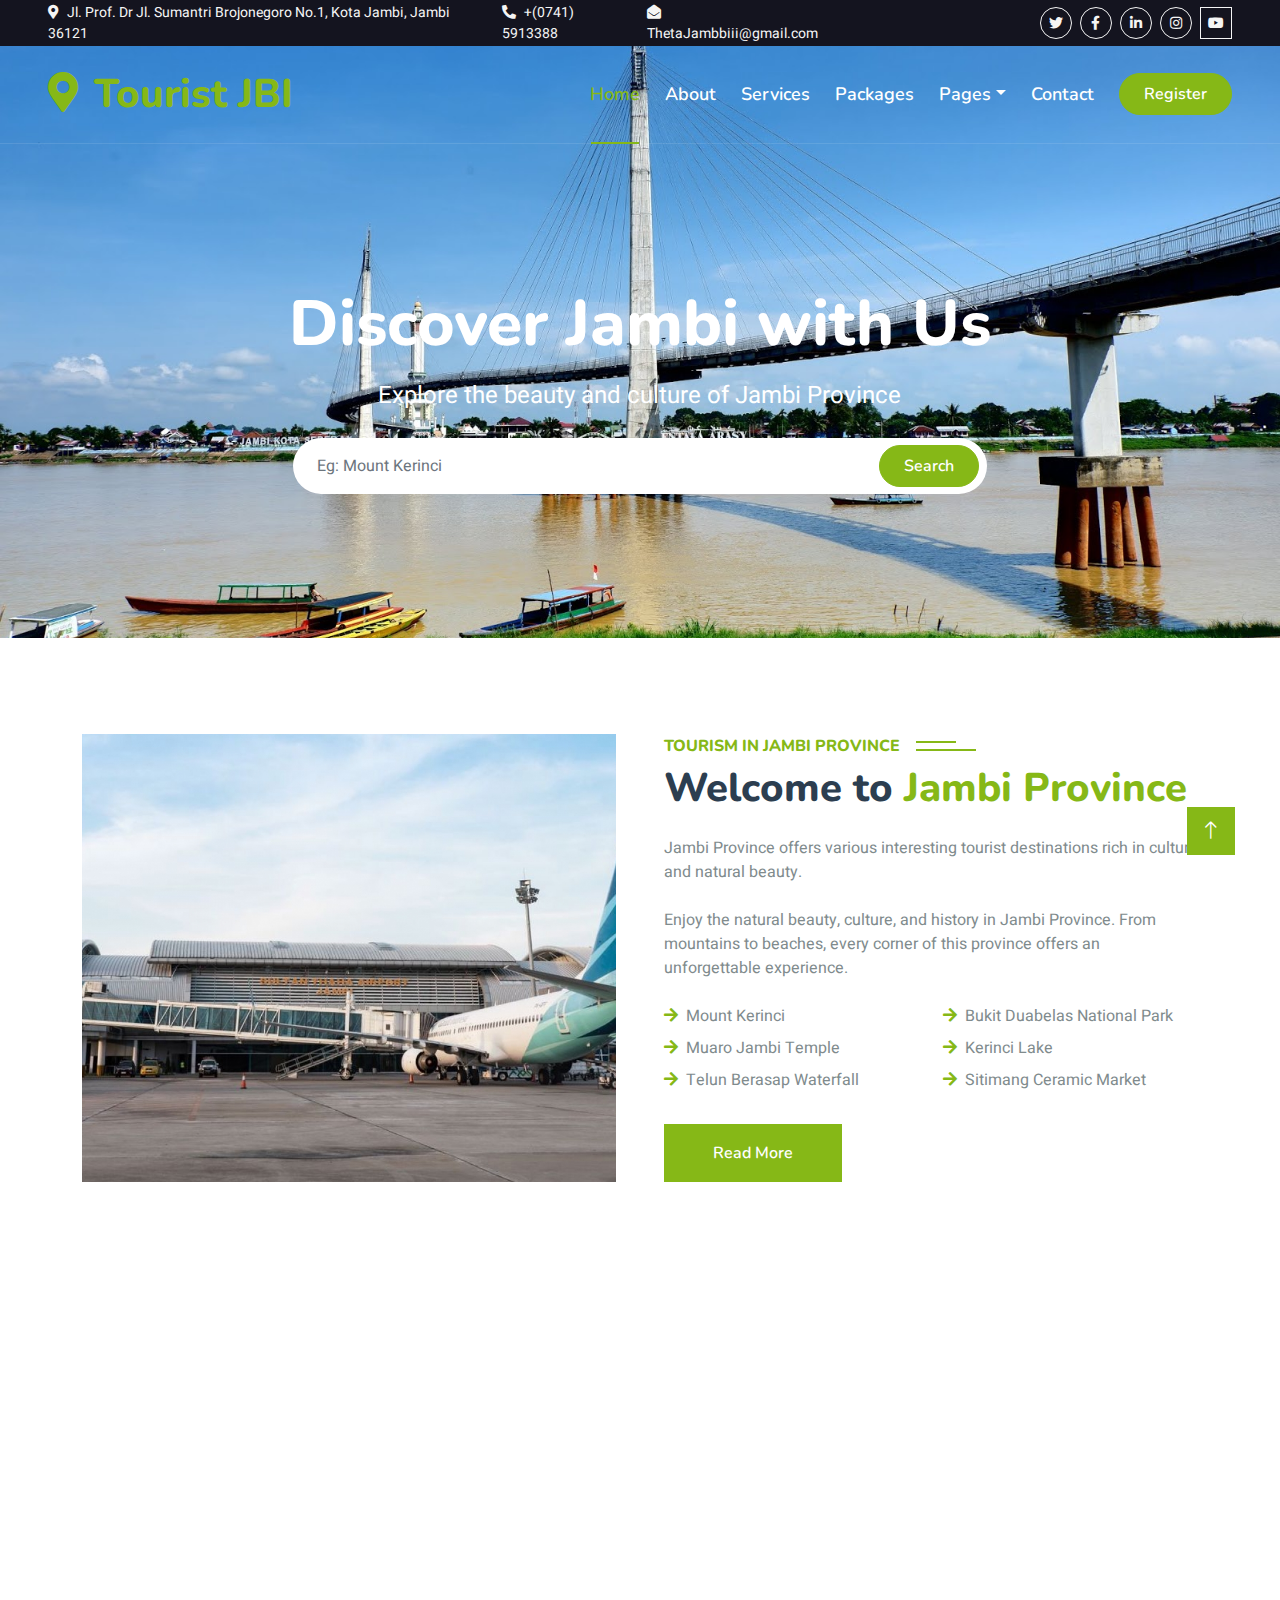
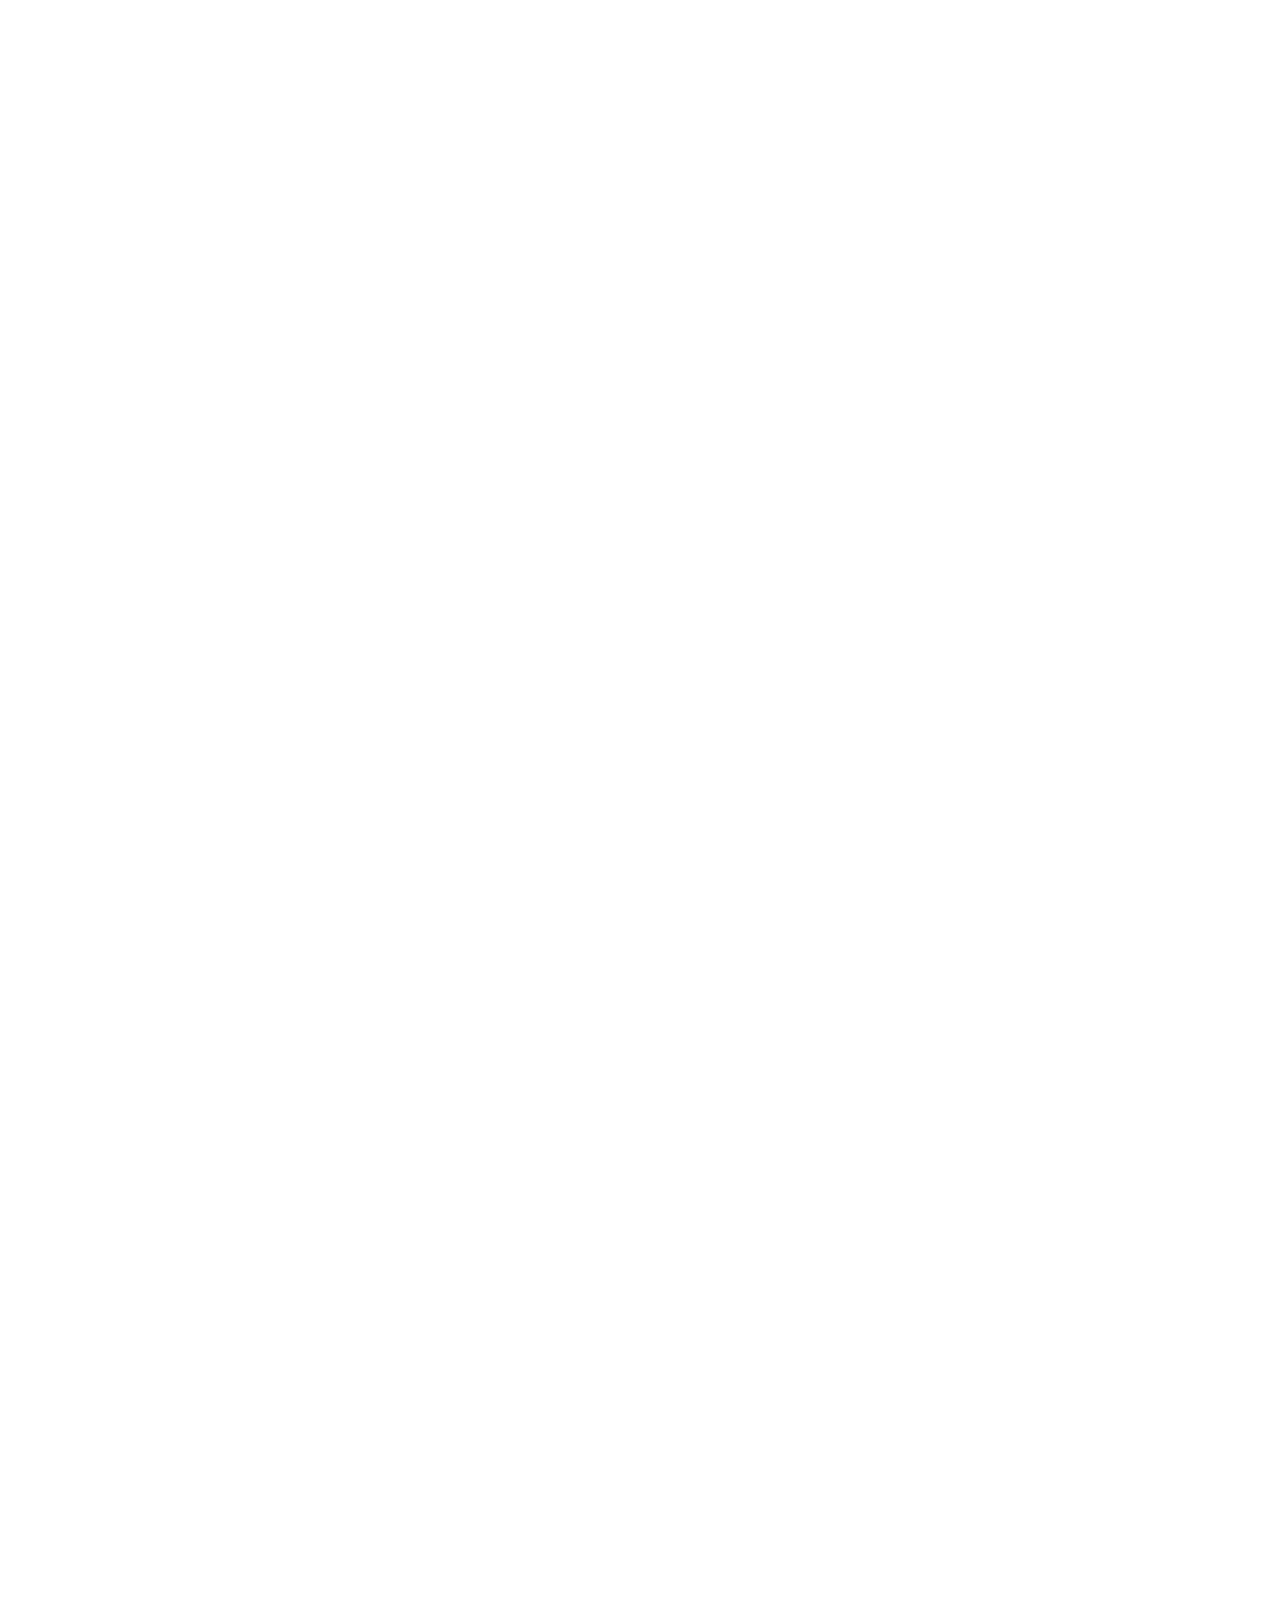
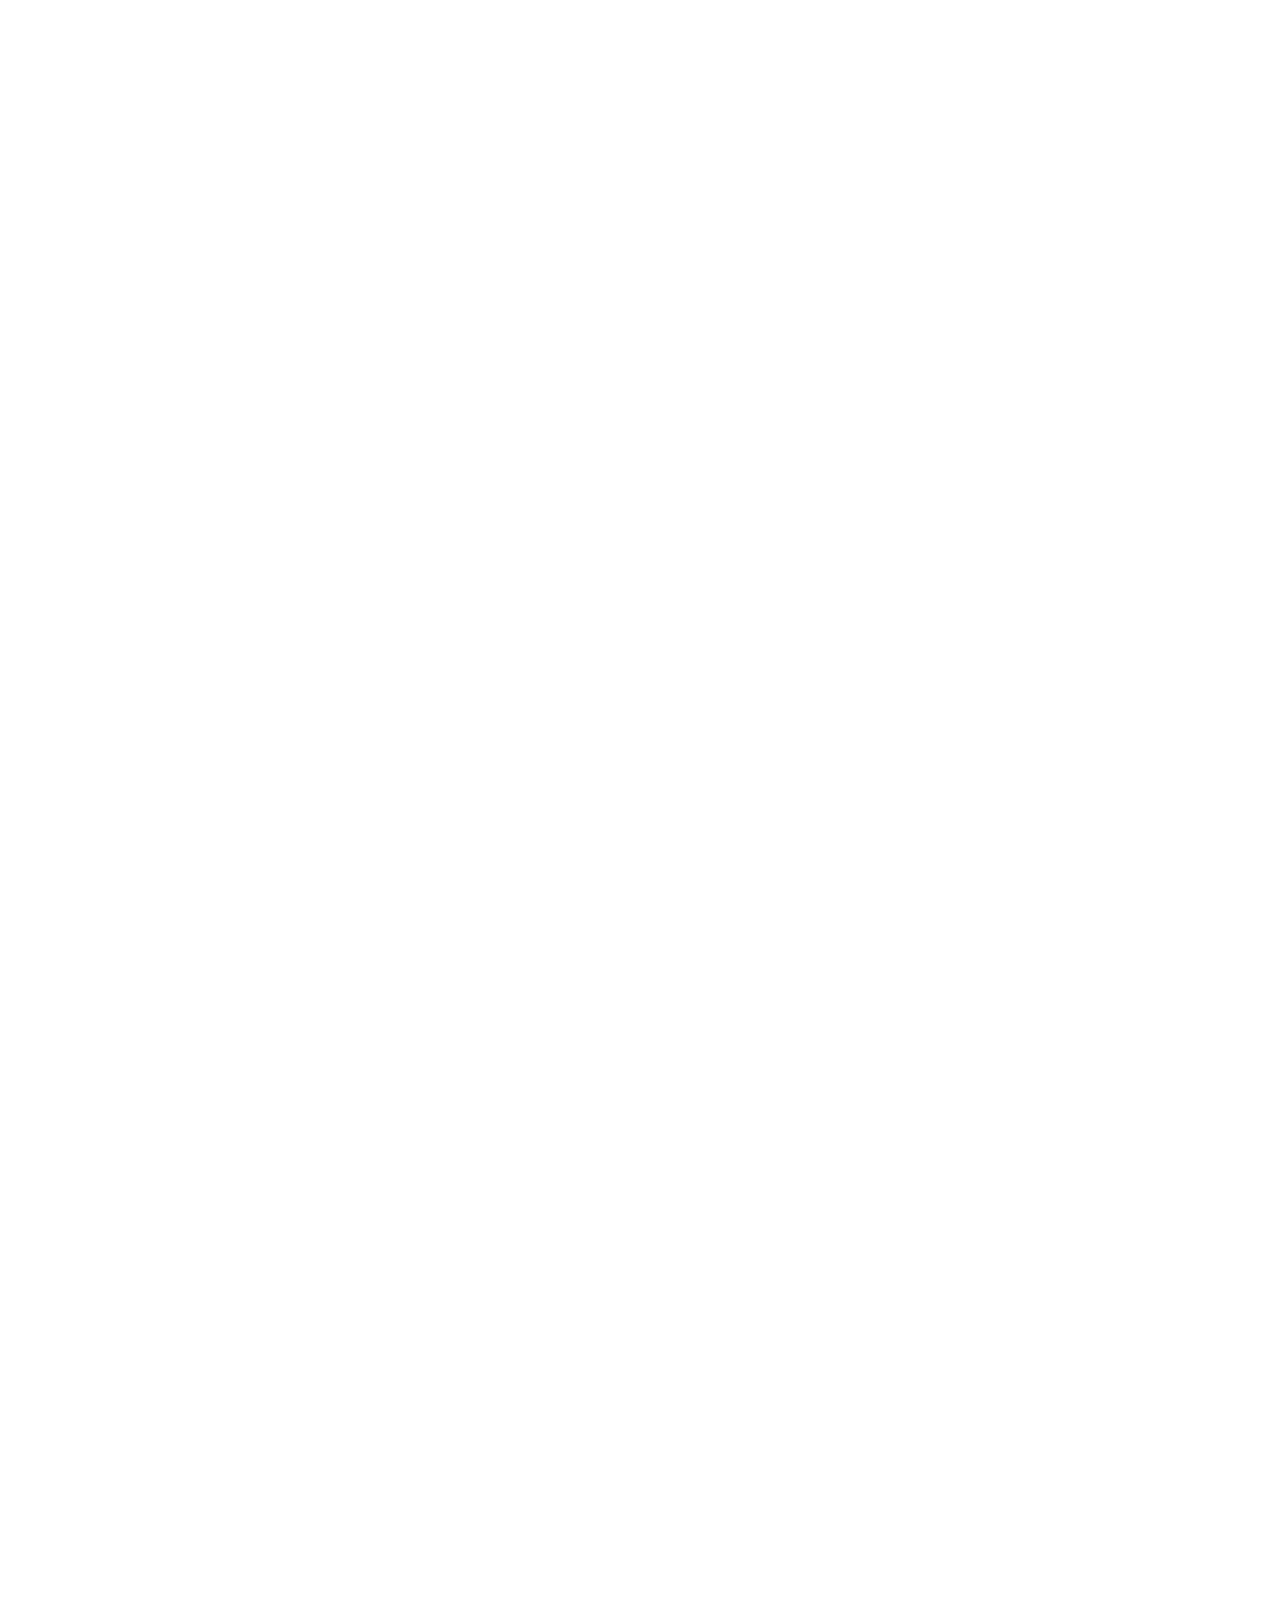
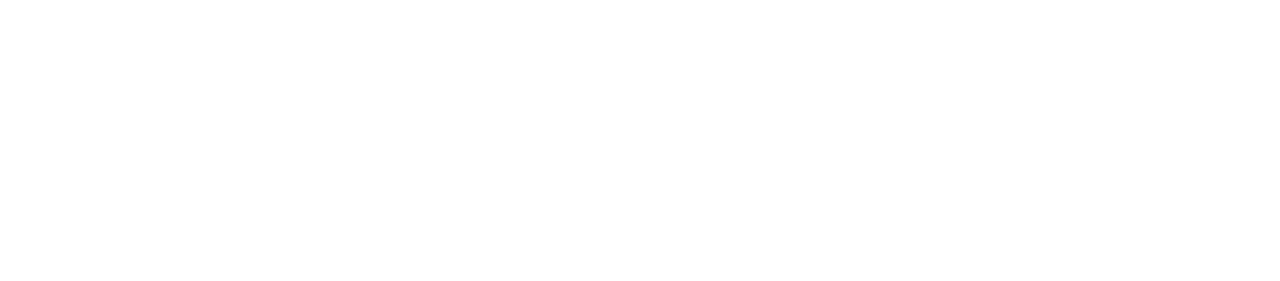
<file: index.html>
<!DOCTYPE html>
<html lang="en">
  <head>
    <meta charset="utf-8" />
    <title>Tourist JBI - Jambi Travel Agency on Jambi Province</title>
    <meta content="width=device-width, initial-scale=1.0" name="viewport" />
    <meta content="" name="keywords" />
    <meta content="" name="description" />

    <!-- Favicon -->
    <link href="img/favicon.ico" rel="icon" />

    <!-- Google Web Fonts -->
    <link rel="preconnect" href="https://fonts.googleapis.com" />
    <link rel="preconnect" href="https://fonts.gstatic.com" crossorigin />
    <link href="https://fonts.googleapis.com/css2?family=Heebo:wght@400;500;600&family=Nunito:wght@600;700;800&display=swap" rel="stylesheet" />

    <!-- Icon Font Stylesheet -->
    <link href="https://cdnjs.cloudflare.com/ajax/libs/font-awesome/5.10.0/css/all.min.css" rel="stylesheet" />
    <link href="https://cdn.jsdelivr.net/npm/bootstrap-icons@1.4.1/font/bootstrap-icons.css" rel="stylesheet" />

    <!-- Libraries Stylesheet -->
    <link href="lib/animate/animate.min.css" rel="stylesheet" />
    <link href="lib/owlcarousel/assets/owl.carousel.min.css" rel="stylesheet" />
    <link href="lib/tempusdominus/css/tempusdominus-bootstrap-4.min.css" rel="stylesheet" />

    <!-- Customized Bootstrap Stylesheet -->
    <link href="css/bootstrap.min.css" rel="stylesheet" />

    <!-- Template Stylesheet -->
    <link href="css/style.css" rel="stylesheet" />
  </head>

  <body>
    <!-- Spinner Start -->
    <div id="spinner" class="show bg-white position-fixed translate-middle w-100 vh-100 top-50 start-50 d-flex align-items-center justify-content-center">
      <div class="spinner-border text-primary" style="width: 3rem; height: 3rem" role="status">
        <span class="sr-only">Loading...</span>
      </div>
    </div>
    <!-- Spinner End -->

    <!-- Topbar Start -->
    <div class="container-fluid bg-dark px-5 d-none d-lg-block">
      <div class="row gx-0">
        <div class="col-lg-8 text-center text-lg-start mb-2 mb-lg-0">
          <div class="d-inline-flex align-items-center" style="height: 45px">
            <small class="me-3 text-light"><i class="fa fa-map-marker-alt me-2"></i>Jl. Prof. Dr Jl. Sumantri Brojonegoro No.1, Kota Jambi, Jambi 36121</small>
            <small class="me-3 text-light"><i class="fa fa-phone-alt me-2"></i>+(0741) 5913388</small>
            <small class="text-light"><i class="fa fa-envelope-open me-2"></i>ThetaJambbiii@gmail.com</small>
          </div>
        </div>
        <div class="col-lg-4 text-center text-lg-end">
          <div class="d-inline-flex align-items-center" style="height: 45px">
            <a class="btn btn-sm btn-outline-light btn-sm-square rounded-circle me-2" href=""><i class="fab fa-twitter fw-normal"></i></a>
            <a class="btn btn-sm btn-outline-light btn-sm-square rounded-circle me-2" href=""><i class="fab fa-facebook-f fw-normal"></i></a>
            <a class="btn btn-sm btn-outline-light btn-sm-square rounded-circle me-2" href=""><i class="fab fa-linkedin-in fw-normal"></i></a>
            <a class="btn btn-sm btn-outline-light btn-sm-square rounded-circle me-2" href=""><i class="fab fa-instagram fw-normal"></i></a>
            <a class="btn btn-sm btn-outline-light btn-sm-square" href=""><i class="fab fa-youtube fw-normal"></i></a>
          </div>
        </div>
      </div>
    </div>
    <!-- Topbar End -->

    <!-- Navbar & Hero Start -->
    <div class="container-fluid position-relative p-0">
      <nav class="navbar navbar-expand-lg navbar-light px-4 px-lg-5 py-3 py-lg-0">
        <a href="" class="navbar-brand p-0">
          <h1 class="text-primary m-0"><i class="fa fa-map-marker-alt me-3"></i>Tourist JBI</h1>
          <!-- <img src="img/logo.png" alt="Logo"> -->
        </a>
        <button class="navbar-toggler" type="button" data-bs-toggle="collapse" data-bs-target="#navbarCollapse">
          <span class="fa fa-bars"></span>
        </button>
        <div class="collapse navbar-collapse" id="navbarCollapse">
          <div class="navbar-nav ms-auto py-0">
            <a href="index.html" class="nav-item nav-link active">Home</a>
            <a href="about.html" class="nav-item nav-link">About</a>
            <a href="service.html" class="nav-item nav-link">Services</a>
            <a href="package.html" class="nav-item nav-link">Packages</a>
            <div class="nav-item dropdown">
              <a href="#" class="nav-link dropdown-toggle" data-bs-toggle="dropdown">Pages</a>
              <div class="dropdown-menu m-0">
                <a href="destination.html" class="dropdown-item">Destination</a>
                <a href="booking.html" class="dropdown-item">Booking</a>
                <a href="team.html" class="dropdown-item">Travel Guides</a>
                <a href="testimonial.html" class="dropdown-item">Testimonial</a>
                <a href="404.html" class="dropdown-item">404 Page</a>
              </div>
            </div>
            <a href="contact.html" class="nav-item nav-link">Contact</a>
          </div>
          <a href="" class="btn btn-primary rounded-pill py-2 px-4">Register</a>
        </div>
      </nav>

      <div class="container-fluid bg-primary py-5 mb-5 hero-header" style="background-image: url('Picturee/arasy.jpg'); background-size: cover">
        <div class="container py-5">
          <div class="row justify-content-center py-5">
            <div class="col-lg-10 pt-lg-5 mt-lg-5 text-center">
              <h1 class="display-3 text-white mb-3 animated slideInDown">Discover Jambi with Us</h1>
              <p class="fs-4 text-white mb-4 animated slideInDown">Explore the beauty and culture of Jambi Province</p>
              <div class="position-relative w-75 mx-auto animated slideInDown">
                <input class="form-control border-0 rounded-pill w-100 py-3 ps-4 pe-5" type="text" placeholder="Eg: Mount Kerinci" />
                <button type="button" class="btn btn-primary rounded-pill py-2 px-4 position-absolute top-0 end-0 me-2" style="margin-top: 7px">Search</button>
              </div>
            </div>
          </div>
        </div>
      </div>
    </div>
    <!-- Navbar & Hero End -->

    <!-- About Start -->
    <div class="container-xxl py-5">
      <div class="container">
        <div class="row g-5">
          <div class="col-lg-6 wow fadeInUp" data-wow-delay="0.1s" style="min-height: 400px">
            <div class="position-relative h-100">
              <img class="img-fluid position-absolute w-100 h-100" src="Picturee/bandara-sultan-thaha-jambi-3-.jpeg" alt="" style="object-fit: cover" />
            </div>
          </div>
          <div class="col-lg-6 wow fadeInUp" data-wow-delay="0.3s">
            <h6 class="section-title bg-white text-start text-primary pe-3">Tourism in Jambi Province</h6>
            <h1 class="mb-4">Welcome to <span class="text-primary">Jambi Province</span></h1>
            <p class="mb-4">Jambi Province offers various interesting tourist destinations rich in culture and natural beauty.</p>
            <p class="mb-4">Enjoy the natural beauty, culture, and history in Jambi Province. From mountains to beaches, every corner of this province offers an unforgettable experience.</p>
            <div class="row gy-2 gx-4 mb-4">
              <div class="col-sm-6">
                <p class="mb-0"><i class="fa fa-arrow-right text-primary me-2"></i>Mount Kerinci</p>
              </div>
              <div class="col-sm-6">
                <p class="mb-0"><i class="fa fa-arrow-right text-primary me-2"></i>Bukit Duabelas National Park</p>
              </div>
              <div class="col-sm-6">
                <p class="mb-0"><i class="fa fa-arrow-right text-primary me-2"></i>Muaro Jambi Temple</p>
              </div>
              <div class="col-sm-6">
                <p class="mb-0"><i class="fa fa-arrow-right text-primary me-2"></i>Kerinci Lake</p>
              </div>
              <div class="col-sm-6">
                <p class="mb-0"><i class="fa fa-arrow-right text-primary me-2"></i>Telun Berasap Waterfall</p>
              </div>
              <div class="col-sm-6">
                <p class="mb-0"><i class="fa fa-arrow-right text-primary me-2"></i>Sitimang Ceramic Market</p>
              </div>
            </div>
            <a class="btn btn-primary py-3 px-5 mt-2" href="">Read More</a>
          </div>
        </div>
      </div>
    </div>
    <!-- About End -->

    <!-- Service Start -->
    <div class="container-xxl py-5">
      <div class="container">
        <div class="text-center wow fadeInUp" data-wow-delay="0.1s">
          <h6 class="section-title bg-white text-center text-primary px-3">Services</h6>
          <h1 class="mb-5">Our Services</h1>
        </div>
        <div class="row g-4">
          <div class="col-lg-3 col-sm-6 wow fadeInUp" data-wow-delay="0.1s">
            <div class="service-item rounded pt-3">
              <div class="p-4">
                <i class="fa fa-3x fa-globe text-primary mb-4"></i>
                <h5>WorldWide Tours</h5>
                <p>Explore the world with our exclusive tour packages.</p>
              </div>
            </div>
          </div>
          <div class="col-lg-3 col-sm-6 wow fadeInUp" data-wow-delay="0.3s">
            <div class="service-item rounded pt-3">
              <div class="p-4">
                <i class="fa fa-3x fa-hotel text-primary mb-4"></i>
                <h5>Hotel Reservation</h5>
                <p>Book the best hotels for your stay in Jambi Province.</p>
              </div>
            </div>
          </div>
          <div class="col-lg-3 col-sm-6 wow fadeInUp" data-wow-delay="0.5s">
            <div class="service-item rounded pt-3">
              <div class="p-4">
                <i class="fa fa-3x fa-user text-primary mb-4"></i>
                <h5>Travel Guides</h5>
                <p>Get expert travel guides to explore Jambi Province.</p>
              </div>
            </div>
          </div>
          <div class="col-lg-3 col-sm-6 wow fadeInUp" data-wow-delay="0.7s">
            <div class="service-item rounded pt-3">
              <div class="p-4">
                <i class="fa fa-3x fa-cog text-primary mb-4"></i>
                <h5>Event Management</h5>
                <p>We manage events to make your trip memorable.</p>
              </div>
            </div>
          </div>
          <div class="col-lg-3 col-sm-6 wow fadeInUp" data-wow-delay="0.1s">
            <div class="service-item rounded pt-3">
              <div class="p-4">
                <i class="fa fa-3x fa-globe text-primary mb-4"></i>
                <h5>WorldWide Tours</h5>
                <p>Experience the best tours around the globe with us.</p>
              </div>
            </div>
          </div>
          <div class="col-lg-3 col-sm-6 wow fadeInUp" data-wow-delay="0.3s">
            <div class="service-item rounded pt-3">
              <div class="p-4">
                <i class="fa fa-3x fa-hotel text-primary mb-4"></i>
                <h5>Hotel Reservation</h5>
                <p>Reserve top-rated hotels for a comfortable stay.</p>
              </div>
            </div>
          </div>
          <div class="col-lg-3 col-sm-6 wow fadeInUp" data-wow-delay="0.5s">
            <div class="service-item rounded pt-3">
              <div class="p-4">
                <i class="fa fa-3x fa-user text-primary mb-4"></i>
                <h5>Travel Guides</h5>
                <p>Our guides will help you explore the best spots.</p>
              </div>
            </div>
          </div>
          <div class="col-lg-3 col-sm-6 wow fadeInUp" data-wow-delay="0.7s">
            <div class="service-item rounded pt-3">
              <div class="p-4">
                <i class="fa fa-3x fa-cog text-primary mb-4"></i>
                <h5>Event Management</h5>
                <p>We organize events to enhance your travel experience.</p>
              </div>
            </div>
          </div>
        </div>
      </div>
    </div>
    <!-- Service End -->

    <!-- Destination Start -->
    <div class="container-xxl py-5 destination">
      <div class="container">
        <div class="text-center wow fadeInUp" data-wow-delay="0.1s">
          <h6 class="section-title bg-white text-center text-primary px-3">Destination</h6>
          <h1 class="mb-5">Popular Destinations in Jambi</h1>
        </div>
        <div class="row g-3">
          <div class="col-lg-7 col-md-6">
            <div class="row g-3">
              <div class="col-lg-12 col-md-12 wow zoomIn" data-wow-delay="0.1s">
                <a class="position-relative d-block overflow-hidden" href="">
                  <img class="img-fluid" src="Picturee/Mount Kerinci.jpg" alt="" />
                  <div class="bg-white text-danger fw-bold position-absolute top-0 start-0 m-3 py-1 px-2">30% OFF</div>
                  <div class="bg-white text-primary fw-bold position-absolute bottom-0 end-0 m-3 py-1 px-2">Mount Kerinci</div>
                </a>
              </div>
              <div class="col-lg-6 col-md-12 wow zoomIn" data-wow-delay="0.3s">
                <a class="position-relative d-block overflow-hidden" href="">
                  <img class="img-fluid" src="Picturee/20201201013822.jpg" alt="" />
                  <div class="bg-white text-danger fw-bold position-absolute top-0 start-0 m-3 py-1 px-2">25% OFF</div>
                  <div class="bg-white text-primary fw-bold position-absolute bottom-0 end-0 m-3 py-1 px-2">Muaro Jambi Temple</div>
                </a>
              </div>
              <div class="col-lg-6 col-md-12 wow zoomIn" data-wow-delay="0.5s">
                <a class="position-relative d-block overflow-hidden" href="">
                  <img class="img-fluid" src="Picturee/unnamed.jpg" alt="" />
                  <div class="bg-white text-danger fw-bold position-absolute top-0 start-0 m-3 py-1 px-2">35% OFF</div>
                  <div class="bg-white text-primary fw-bold position-absolute bottom-0 end-0 m-3 py-1 px-2">Kerinci Lake</div>
                </a>
              </div>
            </div>
          </div>
          <div class="col-lg-5 col-md-6 wow zoomIn" data-wow-delay="0.7s" style="min-height: 350px">
            <a class="position-relative d-block h-100 overflow-hidden" href="">
              <img class="img-fluid position-absolute w-100 h-100" src="Picturee/air-terjun-telun-berasap.jpeg" alt="" style="object-fit: cover" />
              <div class="bg-white text-danger fw-bold position-absolute top-0 start-0 m-3 py-1 px-2">20% OFF</div>
              <div class="bg-white text-primary fw-bold position-absolute bottom-0 end-0 m-3 py-1 px-2">Telun Berasap Waterfall</div>
            </a>
          </div>
        </div>
      </div>
    </div>
    <!-- Destination End -->

    <!-- Package Start -->
    <div class="container-xxl py-5">
      <div class="container">
        <div class="text-center wow fadeInUp" data-wow-delay="0.1s">
          <h6 class="section-title bg-white text-center text-primary px-3">Packages</h6>
          <h1 class="mb-5">Awesome Packages</h1>
        </div>
        <div class="row g-4 justify-content-center">
          <div class="col-lg-4 col-md-6 wow fadeInUp" data-wow-delay="0.1s">
            <div class="package-item">
              <div class="overflow-hidden">
                <img class="img-fluid" src="Picturee/Mount Kerinci.jpg" alt="" />
              </div>
              <div class="d-flex border-bottom">
                <small class="flex-fill text-center border-end py-2"><i class="fa fa-map-marker-alt text-primary me-2"></i>Mount Kerinci</small>
                <small class="flex-fill text-center border-end py-2"><i class="fa fa-calendar-alt text-primary me-2"></i>3 days</small>
                <small class="flex-fill text-center py-2"><i class="fa fa-user text-primary me-2"></i>2 Person</small>
              </div>
              <div class="text-center p-4">
                <h3 class="mb-0">$149.00</h3>
                <div class="mb-3">
                  <small class="fa fa-star text-primary"></small>
                  <small class="fa fa-star text-primary"></small>
                  <small class="fa fa-star text-primary"></small>
                  <small class="fa fa-star text-primary"></small>
                  <small class="fa fa-star text-primary"></small>
                </div>
                <p>Experience the majestic beauty of Mount Kerinci.</p>
                <div class="d-flex justify-content-center mb-2">
                  <a href="#" class="btn btn-sm btn-primary px-3 border-end" style="border-radius: 30px 0 0 30px">Read More</a>
                  <a href="#" class="btn btn-sm btn-primary px-3" style="border-radius: 0 30px 30px 0">Book Now</a>
                </div>
              </div>
            </div>
          </div>
          <div class="col-lg-4 col-md-6 wow fadeInUp" data-wow-delay="0.3s">
            <div class="package-item">
              <div class="overflow-hidden">
                <img class="img-fluid" src="Picturee/20201201013822.jpg" alt="" />
              </div>
              <div class="d-flex border-bottom">
                <small class="flex-fill text-center border-end py-2"><i class="fa fa-map-marker-alt text-primary me-2"></i>Muaro Jambi Temple</small>
                <small class="flex-fill text-center border-end py-2"><i class="fa fa-calendar-alt text-primary me-2"></i>3 days</small>
                <small class="flex-fill text-center py-2"><i class="fa fa-user text-primary me-2"></i>2 Person</small>
              </div>
              <div class="text-center p-4">
                <h3 class="mb-0">$139.00</h3>
                <div class="mb-3">
                  <small class="fa fa-star text-primary"></small>
                  <small class="fa fa-star text-primary"></small>
                  <small class="fa fa-star text-primary"></small>
                  <small class="fa fa-star text-primary"></small>
                  <small class="fa fa-star text-primary"></small>
                </div>
                <p>Explore the historical Muaro Jambi Temple.</p>
                <div class="d-flex justify-content-center mb-2">
                  <a href="#" class="btn btn-sm btn-primary px-3 border-end" style="border-radius: 30px 0 0 30px">Read More</a>
                  <a href="#" class="btn btn-sm btn-primary px-3" style="border-radius: 0 30px 30px 0">Book Now</a>
                </div>
              </div>
            </div>
          </div>
          <div class="col-lg-4 col-md-6 wow fadeInUp" data-wow-delay="0.5s">
            <div class="package-item">
              <div class="overflow-hidden">
                <img class="img-fluid" src="img/package-3.jpg" alt="" />
              </div>
              <div class="d-flex border-bottom">
                <small class="flex-fill text-center border-end py-2"><i class="fa fa-map-marker-alt text-primary me-2"></i>Kerinci Lake</small>
                <small class="flex-fill text-center border-end py-2"><i class="fa fa-calendar-alt text-primary me-2"></i>3 days</small>
                <small class="flex-fill text-center py-2"><i class="fa fa-user text-primary me-2"></i>2 Person</small>
              </div>
              <div class="text-center p-4">
                <h3 class="mb-0">$189.00</h3>
                <div class="mb-3">
                  <small class="fa fa-star text-primary"></small>
                  <small class="fa fa-star text-primary"></small>
                  <small class="fa fa-star text-primary"></small>
                  <small class="fa fa-star text-primary"></small>
                  <small class="fa fa-star text-primary"></small>
                </div>
                <p>Enjoy the serene beauty of Kerinci Lake.</p>
                <div class="d-flex justify-content-center mb-2">
                  <a href="#" class="btn btn-sm btn-primary px-3 border-end" style="border-radius: 30px 0 0 30px">Read More</a>
                  <a href="#" class="btn btn-sm btn-primary px-3" style="border-radius: 0 30px 30px 0">Book Now</a>
                </div>
              </div>
            </div>
          </div>
        </div>
      </div>
    </div>
    <!-- Package End -->

    <!-- Process Start -->
    <div class="container-xxl py-5">
      <div class="container">
        <div class="text-center pb-4 wow fadeInUp" data-wow-delay="0.1s">
          <h6 class="section-title bg-white text-center text-primary px-3">Process</h6>
          <h1 class="mb-5">3 Easy Steps</h1>
        </div>
        <div class="row gy-5 gx-4 justify-content-center">
          <div class="col-lg-4 col-sm-6 text-center pt-4 wow fadeInUp" data-wow-delay="0.1s">
            <div class="position-relative border border-primary pt-5 pb-4 px-4">
              <div class="d-inline-flex align-items-center justify-content-center bg-primary rounded-circle position-absolute top-0 start-50 translate-middle shadow" style="width: 100px; height: 100px">
                <i class="fa fa-globe fa-3x text-white"></i>
              </div>
              <h5 class="mt-4">Choose A Destination</h5>
              <hr class="w-25 mx-auto bg-primary mb-1" />
              <hr class="w-50 mx-auto bg-primary mt-0" />
              <p class="mb-0">Select your preferred destination from our wide range of options.</p>
            </div>
          </div>
          <div class="col-lg-4 col-sm-6 text-center pt-4 wow fadeInUp" data-wow-delay="0.3s">
            <div class="position-relative border border-primary pt-5 pb-4 px-4">
              <div class="d-inline-flex align-items-center justify-content-center bg-primary rounded-circle position-absolute top-0 start-50 translate-middle shadow" style="width: 100px; height: 100px">
                <i class="fa fa-dollar-sign fa-3x text-white"></i>
              </div>
              <h5 class="mt-4">Pay Online</h5>
              <hr class="w-25 mx-auto bg-primary mb-1" />
              <hr class="w-50 mx-auto bg-primary mt-0" />
              <p class="mb-0">Make a secure online payment to confirm your booking.</p>
            </div>
          </div>
          <div class="col-lg-4 col-sm-6 text-center pt-4 wow fadeInUp" data-wow-delay="0.5s">
            <div class="position-relative border border-primary pt-5 pb-4 px-4">
              <div class="d-inline-flex align-items-center justify-content-center bg-primary rounded-circle position-absolute top-0 start-50 translate-middle shadow" style="width: 100px; height: 100px">
                <i class="fa fa-plane fa-3x text-white"></i>
              </div>
              <h5 class="mt-4">Fly Today</h5>
              <hr class="w-25 mx-auto bg-primary mb-1" />
              <hr class="w-50 mx-auto bg-primary mt-0" />
              <p class="mb-0">Pack your bags and get ready to enjoy your trip.</p>
            </div>
          </div>
        </div>
      </div>
    </div>
    <!-- Process End -->

    <!-- Testimonial Start -->
    <div class="container-xxl py-5 wow fadeInUp" data-wow-delay="0.1s">
      <div class="container">
        <div class="text-center">
          <h6 class="section-title bg-white text-center text-primary px-3">Testimonial</h6>
          <h1 class="mb-5">Our Clients Say!!!</h1>
        </div>
        <div class="owl-carousel testimonial-carousel position-relative">
          <div class="testimonial-item bg-white text-center border p-4">
            <img class="bg-white rounded-circle shadow p-1 mx-auto mb-3" src="Picturee/testimoni 1.jpg" style="width: 80px; height: 80px" />
            <h5 class="mb-0">Nurisyah Pratiwi</h5>
            <p>Lombok, NTT</p>
            <p class="mb-0">Tourist JBI provided an unforgettable experience. The tour was well-organized, and the guides were incredibly knowledgeable. I highly recommend their services!</p>
          </div>
          <div class="testimonial-item bg-white text-center border p-4">
            <img class="bg-white rounded-circle shadow p-1 mx-auto mb-3" src="Picturee/testimoni 2.jpg" style="width: 80px; height: 80px" />
            <h5 class="mb-0">Rama Purnama</h5>
            <p>Kepulauan Riau, Batam</p>
            <p class="mt-2 mb-0">The trip to Jambi was amazing! Tourist JBI took care of everything, making it a stress-free and enjoyable experience. I can't wait to travel with them again.</p>
          </div>
          <div class="testimonial-item bg-white text-center border p-4">
            <img class="bg-white rounded-circle shadow p-1 mx-auto mb-3" src="Picturee/testimoni 3.jpg" style="width: 80px; height: 80px" />
            <h5 class="mb-0">Fadli Situmorang</h5>
            <p>Samosir, Medan</p>
            <p class="mt-2 mb-0">Exploring Jambi with Tourist JBI was a fantastic experience. The destinations were beautiful, and the service was top-notch. Highly recommended!</p>
          </div>
          <div class="testimonial-item bg-white text-center border p-4">
            <img class="bg-white rounded-circle shadow p-1 mx-auto mb-3" src="Picturee/testimoni 4.jpg" style="width: 80px; height: 80px" />
            <h5 class="mb-0">Pandi Siregar</h5>
            <p>Meulaboh, Aceh</p>
            <p class="mt-2 mb-0">I had an incredible time with Tourist JBI. The guides were friendly and knowledgeable, and the itinerary was perfect. I highly recommend their tours!</p>
          </div>
          <div class="testimonial-item bg-white text-center border p-4">
            <img class="bg-white rounded-circle shadow p-1 mx-auto mb-3" src="Picturee/testimoni 5.jpg" style="width: 80px; height: 80px" />
            <h5 class="mb-0">Galang Johnson</h5>
            <p>Menteng, Jakarta Pusat</p>
            <p class="mt-2 mb-0">My experience with Tourist JBI was absolutely amazing. The guides were knowledgeable and the destinations were breathtaking. Highly recommended!</p>
          </div>
        </div>
      </div>
    </div>
    <!-- Testimonial End -->

    <!-- Footer Start -->
    <div class="container-fluid bg-dark text-light footer pt-5 mt-5 wow fadeIn" data-wow-delay="0.1s">
      <div class="container py-5">
        <div class="row g-5">
          <div class="col-lg-3 col-md-6">
            <h4 class="text-white mb-3">Company</h4>
            <a class="btn btn-link" href="">About Us</a>
            <a class="btn btn-link" href="">Contact Us</a>
            <a class="btn btn-link" href="">Privacy Policy</a>
            <a class="btn btn-link" href="">Terms & Condition</a>
            <a class="btn btn-link" href="">FAQs & Help</a>
          </div>
          <div class="col-lg-3 col-md-6">
            <h4 class="text-white mb-3">Contact</h4>
            <p class="mb-2"><i class="fa fa-map-marker-alt me-3"></i>Jl. Prof. Dr Jl. Sumantri Brojonegoro No.1, Solok Sipin, Kecamatan Danau Sipin, Kota Jambi, Jambi 36121</p>
            <p class="mb-2"><i class="fa fa-phone-alt me-3"></i>+(0741) 5913388</p>
            <p class="mb-2"><i class="fa fa-envelope me-3"></i>ThetaJambbiii@gmail.com</p>
            <div class="d-flex pt-2">
              <a class="btn btn-outline-light btn-social" href=""><i class="fab fa-twitter"></i></a>
              <a class="btn btn-outline-light btn-social" href=""><i class="fab fa-facebook-f"></i></a>
              <a class="btn btn-outline-light btn-social" href=""><i class="fab fa-youtube"></i></a>
              <a class="btn btn-outline-light btn-social" href=""><i class="fab fa-linkedin-in"></i></a>
            </div>
          </div>
          <div class="col-lg-3 col-md-6">
            <h4 class="text-white mb-3">Gallery</h4>
            <div class="row g-2 pt-2">
              <div class="col-4">
                <img class="img-fluid bg-light p-1" src="Picturee/20201201013822.jpg" alt="" />
              </div>
              <div class="col-4">
                <img class="img-fluid bg-light p-1" src="Picturee/air-terjun-telun-berasap.jpeg" alt="" />
              </div>
              <div class="col-4">
                <img class="img-fluid bg-light p-1" src="Picturee/arasy.jpg" alt="" />
              </div>
              <div class="col-4">
                <img class="img-fluid bg-light p-1" src="Picturee/Mount Kerinci.jpg" alt="" />
              </div>
              <div class="col-4">
                <img class="img-fluid bg-light p-1" src="Picturee/bandara-sultan-thaha-jambi-3-.jpeg" alt="" />
              </div>
              <div class="col-4">
                <img class="img-fluid bg-light p-1" src="Picturee/unnamed.jpg" alt="" />
              </div>
            </div>
          </div>
          <div class="col-lg-3 col-md-6">
            <h4 class="text-white mb-3">Newsletter</h4>
            <p>Subscribe to our newsletter to get the latest updates.</p>
            <div class="position-relative mx-auto" style="max-width: 400px">
              <input class="form-control border-primary w-100 py-3 ps-4 pe-5" type="text" placeholder="Your email" />
              <button type="button" class="btn btn-primary py-2 position-absolute top-0 end-0 mt-2 me-2">SignUp</button>
            </div>
          </div>
        </div>
      </div>
      <div class="container">
        <div class="copyright">
          <div class="row">
            <div class="col-md-6 text-center text-md-start mb-3 mb-md-0">
              &copy; <a class="border-bottom" href="#">Tourist JBI</a>, All Right Reserved.
              <!--/*** This template is free as long as you keep the footer author’s credit link/attribution link/backlink. If you'd like to use the template without the footer author’s credit link/attribution link/backlink, you can purchase the Credit Removal License from "https://htmlcodex.com/credit-removal". Thank you for your support. ***/-->
              Designed By <a class="border-bottom" href="https://htmlcodex.com">Artheta Bimo Codex</a>
            </div>
            <div class="col-md-6 text-center text-md-end">
              <div class="footer-menu">
                <a href="">Home</a>
                <a href="">Cookies</a>
                <a href="">Help</a>
                <a href="">FAQs</a>
              </div>
            </div>
          </div>
        </div>
      </div>
    </div>
    <!-- Footer End -->

    <!-- Back to Top -->
    <a href="#" class="btn btn-lg btn-primary btn-lg-square back-to-top"><i class="bi bi-arrow-up"></i></a>

    <!-- JavaScript Libraries -->
    <script src="https://code.jquery.com/jquery-3.4.1.min.js"></script>
    <script src="https://cdn.jsdelivr.net/npm/bootstrap@5.0.0/dist/js/bootstrap.bundle.min.js"></script>
    <script src="lib/wow/wow.min.js"></script>
    <script src="lib/easing/easing.min.js"></script>
    <script src="lib/waypoints/waypoints.min.js"></script>
    <script src="lib/owlcarousel/owl.carousel.min.js"></script>
    <script src="lib/tempusdominus/js/moment.min.js"></script>
    <script src="lib/tempusdominus/js/moment-timezone.min.js"></script>
    <script src="lib/tempusdominus/js/tempusdominus-bootstrap-4.min.js"></script>

    <!-- Template Javascript -->
    <script src="js/main.js"></script>
  </body>
</html>
</file>
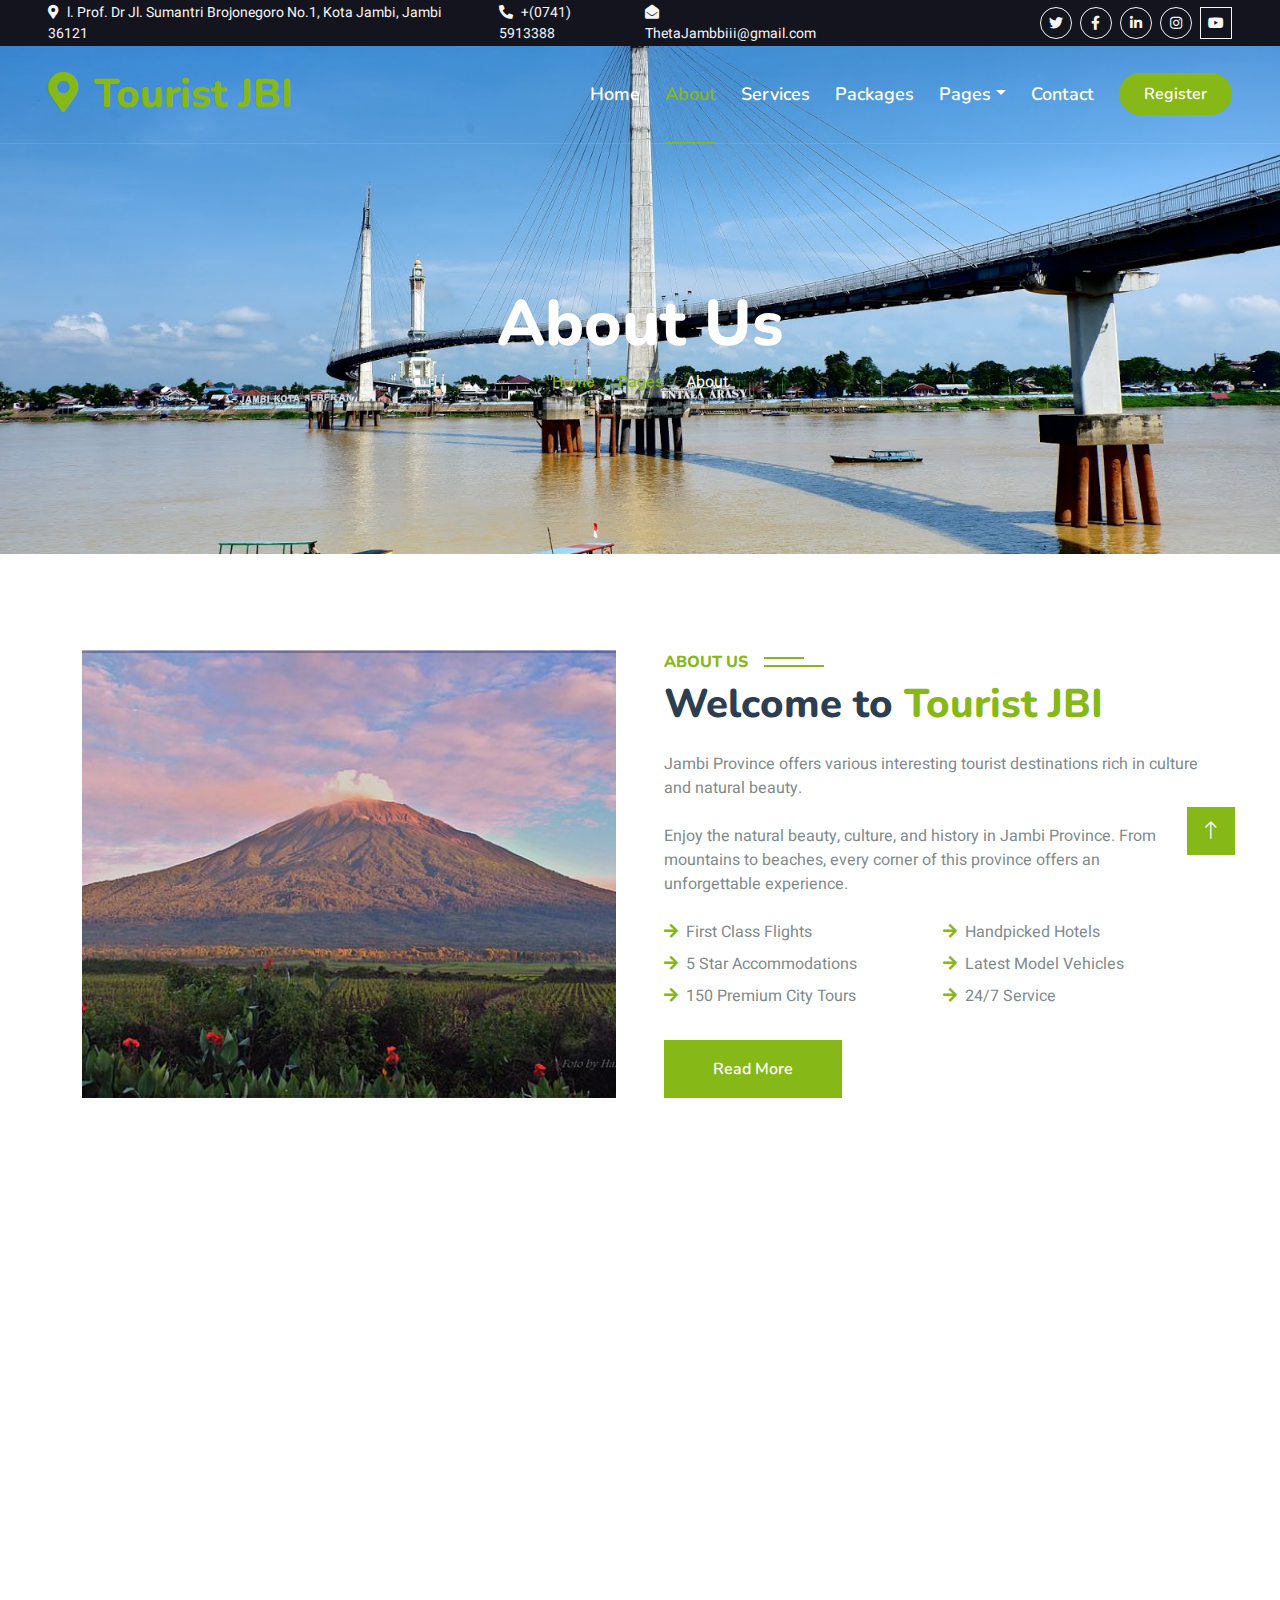
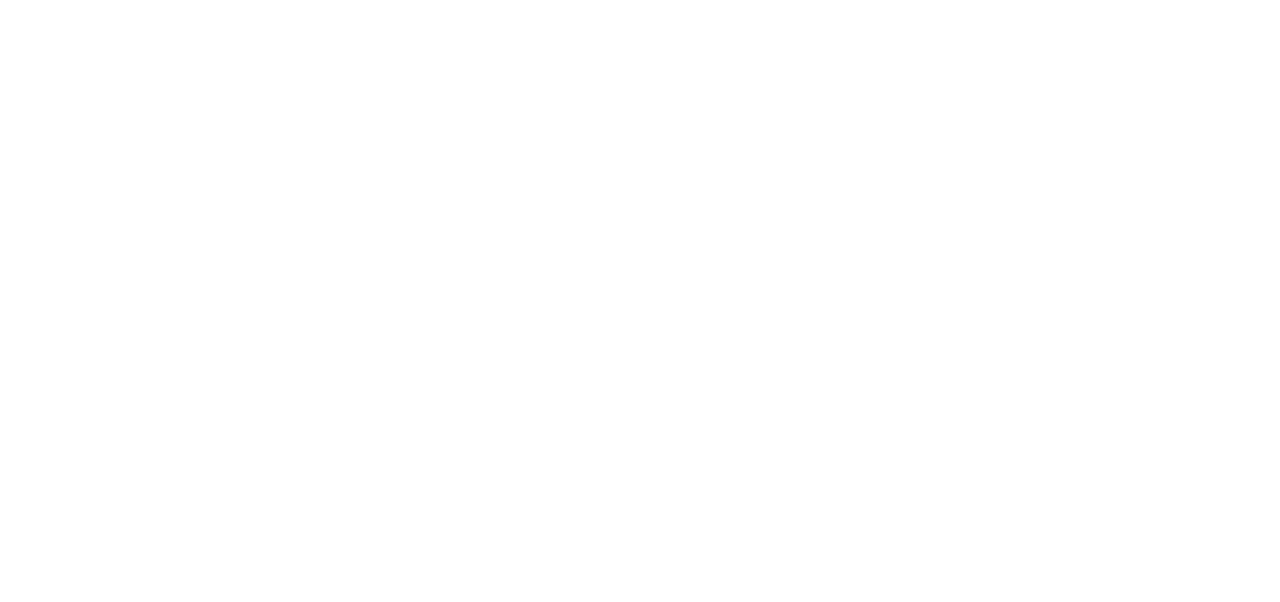
<file: about.html>
<!DOCTYPE html>
<html lang="en">
  <head>
    <meta charset="utf-8" />
    <title>Tourist JBI - Travel Agency on Jambi Province</title>
    <meta content="width=device-width, initial-scale=1.0" name="viewport" />
    <meta content="" name="keywords" />
    <meta content="" name="description" />

    <!-- Favicon -->
    <link href="img/favicon.ico" rel="icon" />

    <!-- Google Web Fonts -->
    <link rel="preconnect" href="https://fonts.googleapis.com" />
    <link rel="preconnect" href="https://fonts.gstatic.com" crossorigin />
    <link href="https://fonts.googleapis.com/css2?family=Heebo:wght@400;500;600&family=Nunito:wght@600;700;800&display=swap" rel="stylesheet" />

    <!-- Icon Font Stylesheet -->
    <link href="https://cdnjs.cloudflare.com/ajax/libs/font-awesome/5.10.0/css/all.min.css" rel="stylesheet" />
    <link href="https://cdn.jsdelivr.net/npm/bootstrap-icons@1.4.1/font/bootstrap-icons.css" rel="stylesheet" />

    <!-- Libraries Stylesheet -->
    <link href="lib/animate/animate.min.css" rel="stylesheet" />
    <link href="lib/owlcarousel/assets/owl.carousel.min.css" rel="stylesheet" />
    <link href="lib/tempusdominus/css/tempusdominus-bootstrap-4.min.css" rel="stylesheet" />

    <!-- Customized Bootstrap Stylesheet -->
    <link href="css/bootstrap.min.css" rel="stylesheet" />

    <!-- Template Stylesheet -->
    <link href="css/style.css" rel="stylesheet" />
  </head>

  <body>
    <!-- Spinner Start -->
    <div id="spinner" class="show bg-white position-fixed translate-middle w-100 vh-100 top-50 start-50 d-flex align-items-center justify-content-center">
      <div class="spinner-border text-primary" style="width: 3rem; height: 3rem" role="status">
        <span class="sr-only">Loading...</span>
      </div>
    </div>
    <!-- Spinner End -->

    <!-- Topbar Start -->
    <div class="container-fluid bg-dark px-5 d-none d-lg-block">
      <div class="row gx-0">
        <div class="col-lg-8 text-center text-lg-start mb-2 mb-lg-0">
          <div class="d-inline-flex align-items-center" style="height: 45px">
            <small class="me-3 text-light"><i class="fa fa-map-marker-alt me-2"></i>l. Prof. Dr Jl. Sumantri Brojonegoro No.1, Kota Jambi, Jambi 36121</small>
            <small class="me-3 text-light"><i class="fa fa-phone-alt me-2"></i>+(0741) 5913388</small>
            <small class="text-light"><i class="fa fa-envelope-open me-2"></i>ThetaJambbiii@gmail.com</small>
          </div>
        </div>
        <div class="col-lg-4 text-center text-lg-end">
          <div class="d-inline-flex align-items-center" style="height: 45px">
            <a class="btn btn-sm btn-outline-light btn-sm-square rounded-circle me-2" href=""><i class="fab fa-twitter fw-normal"></i></a>
            <a class="btn btn-sm btn-outline-light btn-sm-square rounded-circle me-2" href=""><i class="fab fa-facebook-f fw-normal"></i></a>
            <a class="btn btn-sm btn-outline-light btn-sm-square rounded-circle me-2" href=""><i class="fab fa-linkedin-in fw-normal"></i></a>
            <a class="btn btn-sm btn-outline-light btn-sm-square rounded-circle me-2" href=""><i class="fab fa-instagram fw-normal"></i></a>
            <a class="btn btn-sm btn-outline-light btn-sm-square" href=""><i class="fab fa-youtube fw-normal"></i></a>
          </div>
        </div>
      </div>
    </div>
    <!-- Topbar End -->

    <!-- Navbar & Hero Start -->
    <div class="container-fluid position-relative p-0">
      <nav class="navbar navbar-expand-lg navbar-light px-4 px-lg-5 py-3 py-lg-0">
        <a href="" class="navbar-brand p-0">
          <h1 class="text-primary m-0"><i class="fa fa-map-marker-alt me-3"></i>Tourist JBI</h1>
          <!-- <img src="img/logo.png" alt="Logo"> -->
        </a>
        <button class="navbar-toggler" type="button" data-bs-toggle="collapse" data-bs-target="#navbarCollapse">
          <span class="fa fa-bars"></span>
        </button>
        <div class="collapse navbar-collapse" id="navbarCollapse">
          <div class="navbar-nav ms-auto py-0">
            <a href="index.html" class="nav-item nav-link">Home</a>
            <a href="about.html" class="nav-item nav-link active">About</a>
            <a href="service.html" class="nav-item nav-link">Services</a>
            <a href="package.html" class="nav-item nav-link">Packages</a>
            <div class="nav-item dropdown">
              <a href="#" class="nav-link dropdown-toggle" data-bs-toggle="dropdown">Pages</a>
              <div class="dropdown-menu m-0">
                <a href="destination.html" class="dropdown-item">Destination</a>
                <a href="booking.html" class="dropdown-item">Booking</a>
                <a href="team.html" class="dropdown-item">Travel Guides</a>
                <a href="testimonial.html" class="dropdown-item">Testimonial</a>
                <a href="404.html" class="dropdown-item">404 Page</a>
              </div>
            </div>
            <a href="contact.html" class="nav-item nav-link">Contact</a>
          </div>
          <a href="" class="btn btn-primary rounded-pill py-2 px-4">Register</a>
        </div>
      </nav>

      <div class="container-fluid bg-primary py-5 mb-5 hero-header" style="background-image: url('Picturee/arasy.jpg'); background-size: cover">
        <div class="container py-5">
          <div class="row justify-content-center py-5">
            <div class="col-lg-10 pt-lg-5 mt-lg-5 text-center">
              <h1 class="display-3 text-white animated slideInDown">About Us</h1>
              <nav aria-label="breadcrumb">
                <ol class="breadcrumb justify-content-center">
                  <li class="breadcrumb-item"><a href="#">Home</a></li>
                  <li class="breadcrumb-item"><a href="#">Pages</a></li>
                  <li class="breadcrumb-item text-white active" aria-current="page">About</li>
                </ol>
              </nav>
            </div>
          </div>
        </div>
      </div>
    </div>
    <!-- Navbar & Hero End -->

    <!-- About Start -->
    <div class="container-xxl py-5">
      <div class="container">
        <div class="row g-5">
          <div class="col-lg-6 wow fadeInUp" data-wow-delay="0.1s" style="min-height: 400px">
            <div class="position-relative h-100">
              <img class="img-fluid position-absolute w-100 h-100" src="Picturee/Mount Kerinci.jpg" alt="" style="object-fit: cover" />
            </div>
          </div>
          <div class="col-lg-6 wow fadeInUp" data-wow-delay="0.3s">
            <h6 class="section-title bg-white text-start text-primary pe-3">About Us</h6>
            <h1 class="mb-4">Welcome to <span class="text-primary">Tourist JBI</span></h1>
            <p class="mb-4">Jambi Province offers various interesting tourist destinations rich in culture and natural beauty.</p>
            <p class="mb-4">Enjoy the natural beauty, culture, and history in Jambi Province. From mountains to beaches, every corner of this province offers an unforgettable experience.</p>
            <div class="row gy-2 gx-4 mb-4">
              <div class="col-sm-6">
                <p class="mb-0"><i class="fa fa-arrow-right text-primary me-2"></i>First Class Flights</p>
              </div>
              <div class="col-sm-6">
                <p class="mb-0"><i class="fa fa-arrow-right text-primary me-2"></i>Handpicked Hotels</p>
              </div>
              <div class="col-sm-6">
                <p class="mb-0"><i class="fa fa-arrow-right text-primary me-2"></i>5 Star Accommodations</p>
              </div>
              <div class="col-sm-6">
                <p class="mb-0"><i class="fa fa-arrow-right text-primary me-2"></i>Latest Model Vehicles</p>
              </div>
              <div class="col-sm-6">
                <p class="mb-0"><i class="fa fa-arrow-right text-primary me-2"></i>150 Premium City Tours</p>
              </div>
              <div class="col-sm-6">
                <p class="mb-0"><i class="fa fa-arrow-right text-primary me-2"></i>24/7 Service</p>
              </div>
            </div>
            <a class="btn btn-primary py-3 px-5 mt-2" href="">Read More</a>
          </div>
        </div>
      </div>
    </div>
    <!-- About End -->

    <!-- Team Start -->
    <div class="container-xxl py-5">
      <div class="container">
        <div class="text-center wow fadeInUp" data-wow-delay="0.1s">
          <h6 class="section-title bg-white text-center text-primary px-3">Travel Guide</h6>
          <h1 class="mb-5">Meet Our Guide</h1>
        </div>
        <div class="row g-4">
          <div class="col-lg-3 col-md-6 wow fadeInUp" data-wow-delay="0.1s">
            <div class="team-item">
              <div class="overflow-hidden">
                <img class="img-fluid" src="img/team-1.jpg" alt="" />
              </div>
              <div class="position-relative d-flex justify-content-center" style="margin-top: -19px">
                <a class="btn btn-square mx-1" href=""><i class="fab fa-facebook-f"></i></a>
                <a class="btn btn-square mx-1" href=""><i class="fab fa-twitter"></i></a>
                <a class="btn btn-square mx-1" href=""><i class="fab fa-instagram"></i></a>
              </div>
              <div class="text-center p-4">
                <h5 class="mb-0">Full Name</h5>
                <small>Designation</small>
              </div>
            </div>
          </div>
          <div class="col-lg-3 col-md-6 wow fadeInUp" data-wow-delay="0.3s">
            <div class="team-item">
              <div class="overflow-hidden">
                <img class="img-fluid" src="img/team-2.jpg" alt="" />
              </div>
              <div class="position-relative d-flex justify-content-center" style="margin-top: -19px">
                <a class="btn btn-square mx-1" href=""><i class="fab fa-facebook-f"></i></a>
                <a class="btn btn-square mx-1" href=""><i class="fab fa-twitter"></i></a>
                <a class="btn btn-square mx-1" href=""><i class="fab fa-instagram"></i></a>
              </div>
              <div class="text-center p-4">
                <h5 class="mb-0">Full Name</h5>
                <small>Designation</small>
              </div>
            </div>
          </div>
          <div class="col-lg-3 col-md-6 wow fadeInUp" data-wow-delay="0.5s">
            <div class="team-item">
              <div class="overflow-hidden">
                <img class="img-fluid" src="img/team-3.jpg" alt="" />
              </div>
              <div class="position-relative d-flex justify-content-center" style="margin-top: -19px">
                <a class="btn btn-square mx-1" href=""><i class="fab fa-facebook-f"></i></a>
                <a class="btn btn-square mx-1" href=""><i class="fab fa-twitter"></i></a>
                <a class="btn btn-square mx-1" href=""><i class="fab fa-instagram"></i></a>
              </div>
              <div class="text-center p-4">
                <h5 class="mb-0">Full Name</h5>
                <small>Designation</small>
              </div>
            </div>
          </div>
          <div class="col-lg-3 col-md-6 wow fadeInUp" data-wow-delay="0.7s">
            <div class="team-item">
              <div class="overflow-hidden">
                <img class="img-fluid" src="img/team-4.jpg" alt="" />
              </div>
              <div class="position-relative d-flex justify-content-center" style="margin-top: -19px">
                <a class="btn btn-square mx-1" href=""><i class="fab fa-facebook-f"></i></a>
                <a class="btn btn-square mx-1" href=""><i class="fab fa-twitter"></i></a>
                <a class="btn btn-square mx-1" href=""><i class="fab fa-instagram"></i></a>
              </div>
              <div class="text-center p-4">
                <h5 class="mb-0">Full Name</h5>
                <small>Designation</small>
              </div>
            </div>
          </div>
        </div>
      </div>
    </div>
    <!-- Team End -->

    <!-- Footer Start -->
    <div class="container-fluid bg-dark text-light footer pt-5 mt-5 wow fadeIn" data-wow-delay="0.1s">
      <div class="container py-5">
        <div class="row g-5">
          <div class="col-lg-3 col-md-6">
            <h4 class="text-white mb-3">Company</h4>
            <a class="btn btn-link" href="">About Us</a>
            <a class="btn btn-link" href="">Contact Us</a>
            <a class="btn btn-link" href="">Privacy Policy</a>
            <a class="btn btn-link" href="">Terms & Condition</a>
            <a class="btn btn-link" href="">FAQs & Help</a>
          </div>
          <div class="col-lg-3 col-md-6">
            <h4 class="text-white mb-3">Contact</h4>
            <p class="mb-2"><i class="fa fa-map-marker-alt me-3"></i>123 Street, New York, USA</p>
            <p class="mb-2"><i class="fa fa-phone-alt me-3"></i>+012 345 67890</p>
            <p class="mb-2"><i class="fa fa-envelope me-3"></i>info@example.com</p>
            <div class="d-flex pt-2">
              <a class="btn btn-outline-light btn-social" href=""><i class="fab fa-twitter"></i></a>
              <a class="btn btn-outline-light btn-social" href=""><i class="fab fa-facebook-f"></i></a>
              <a class="btn btn-outline-light btn-social" href=""><i class="fab fa-youtube"></i></a>
              <a class="btn btn-outline-light btn-social" href=""><i class="fab fa-linkedin-in"></i></a>
            </div>
          </div>
          <div class="col-lg-3 col-md-6">
            <h4 class="text-white mb-3">Gallery</h4>
            <div class="row g-2 pt-2">
              <div class="col-4">
                <img class="img-fluid bg-light p-1" src="img/package-1.jpg" alt="" />
              </div>
              <div class="col-4">
                <img class="img-fluid bg-light p-1" src="img/package-2.jpg" alt="" />
              </div>
              <div class="col-4">
                <img class="img-fluid bg-light p-1" src="img/package-3.jpg" alt="" />
              </div>
              <div class="col-4">
                <img class="img-fluid bg-light p-1" src="img/package-2.jpg" alt="" />
              </div>
              <div class="col-4">
                <img class="img-fluid bg-light p-1" src="img/package-3.jpg" alt="" />
              </div>
              <div class="col-4">
                <img class="img-fluid bg-light p-1" src="img/package-1.jpg" alt="" />
              </div>
            </div>
          </div>
          <div class="col-lg-3 col-md-6">
            <h4 class="text-white mb-3">Newsletter</h4>
            <p>Subscribe to our newsletter to get the latest updates.</p>
            <div class="position-relative mx-auto" style="max-width: 400px">
              <input class="form-control border-primary w-100 py-3 ps-4 pe-5" type="text" placeholder="Your email" />
              <button type="button" class="btn btn-primary py-2 position-absolute top-0 end-0 mt-2 me-2">SignUp</button>
            </div>
          </div>
        </div>
      </div>
      <div class="container">
        <div class="copyright">
          <div class="row">
            <div class="col-md-6 text-center text-md-start mb-3 mb-md-0">
              &copy; <a class="border-bottom" href="#">Your Site Name</a>, All Right Reserved.

              <!--/*** This template is free as long as you keep the footer author’s credit link/attribution link/backlink. If you'd like to use the template without the footer author’s credit link/attribution link/backlink, you can purchase the Credit Removal License from "https://htmlcodex.com/credit-removal". Thank you for your support. ***/-->
              Designed By <a class="border-bottom" href="https://htmlcodex.com">HTML Codex</a>
            </div>
            <div class="col-md-6 text-center text-md-end">
              <div class="footer-menu">
                <a href="">Home</a>
                <a href="">Cookies</a>
                <a href="">Help</a>
                <a href="">FQAs</a>
              </div>
            </div>
          </div>
        </div>
      </div>
    </div>
    <!-- Footer End -->

    <!-- Back to Top -->
    <a href="#" class="btn btn-lg btn-primary btn-lg-square back-to-top"><i class="bi bi-arrow-up"></i></a>

    <!-- JavaScript Libraries -->
    <script src="https://code.jquery.com/jquery-3.4.1.min.js"></script>
    <script src="https://cdn.jsdelivr.net/npm/bootstrap@5.0.0/dist/js/bootstrap.bundle.min.js"></script>
    <script src="lib/wow/wow.min.js"></script>
    <script src="lib/easing/easing.min.js"></script>
    <script src="lib/waypoints/waypoints.min.js"></script>
    <script src="lib/owlcarousel/owl.carousel.min.js"></script>
    <script src="lib/tempusdominus/js/moment.min.js"></script>
    <script src="lib/tempusdominus/js/moment-timezone.min.js"></script>
    <script src="lib/tempusdominus/js/tempusdominus-bootstrap-4.min.js"></script>

    <!-- Template Javascript -->
    <script src="js/main.js"></script>
  </body>
</html>
</file>
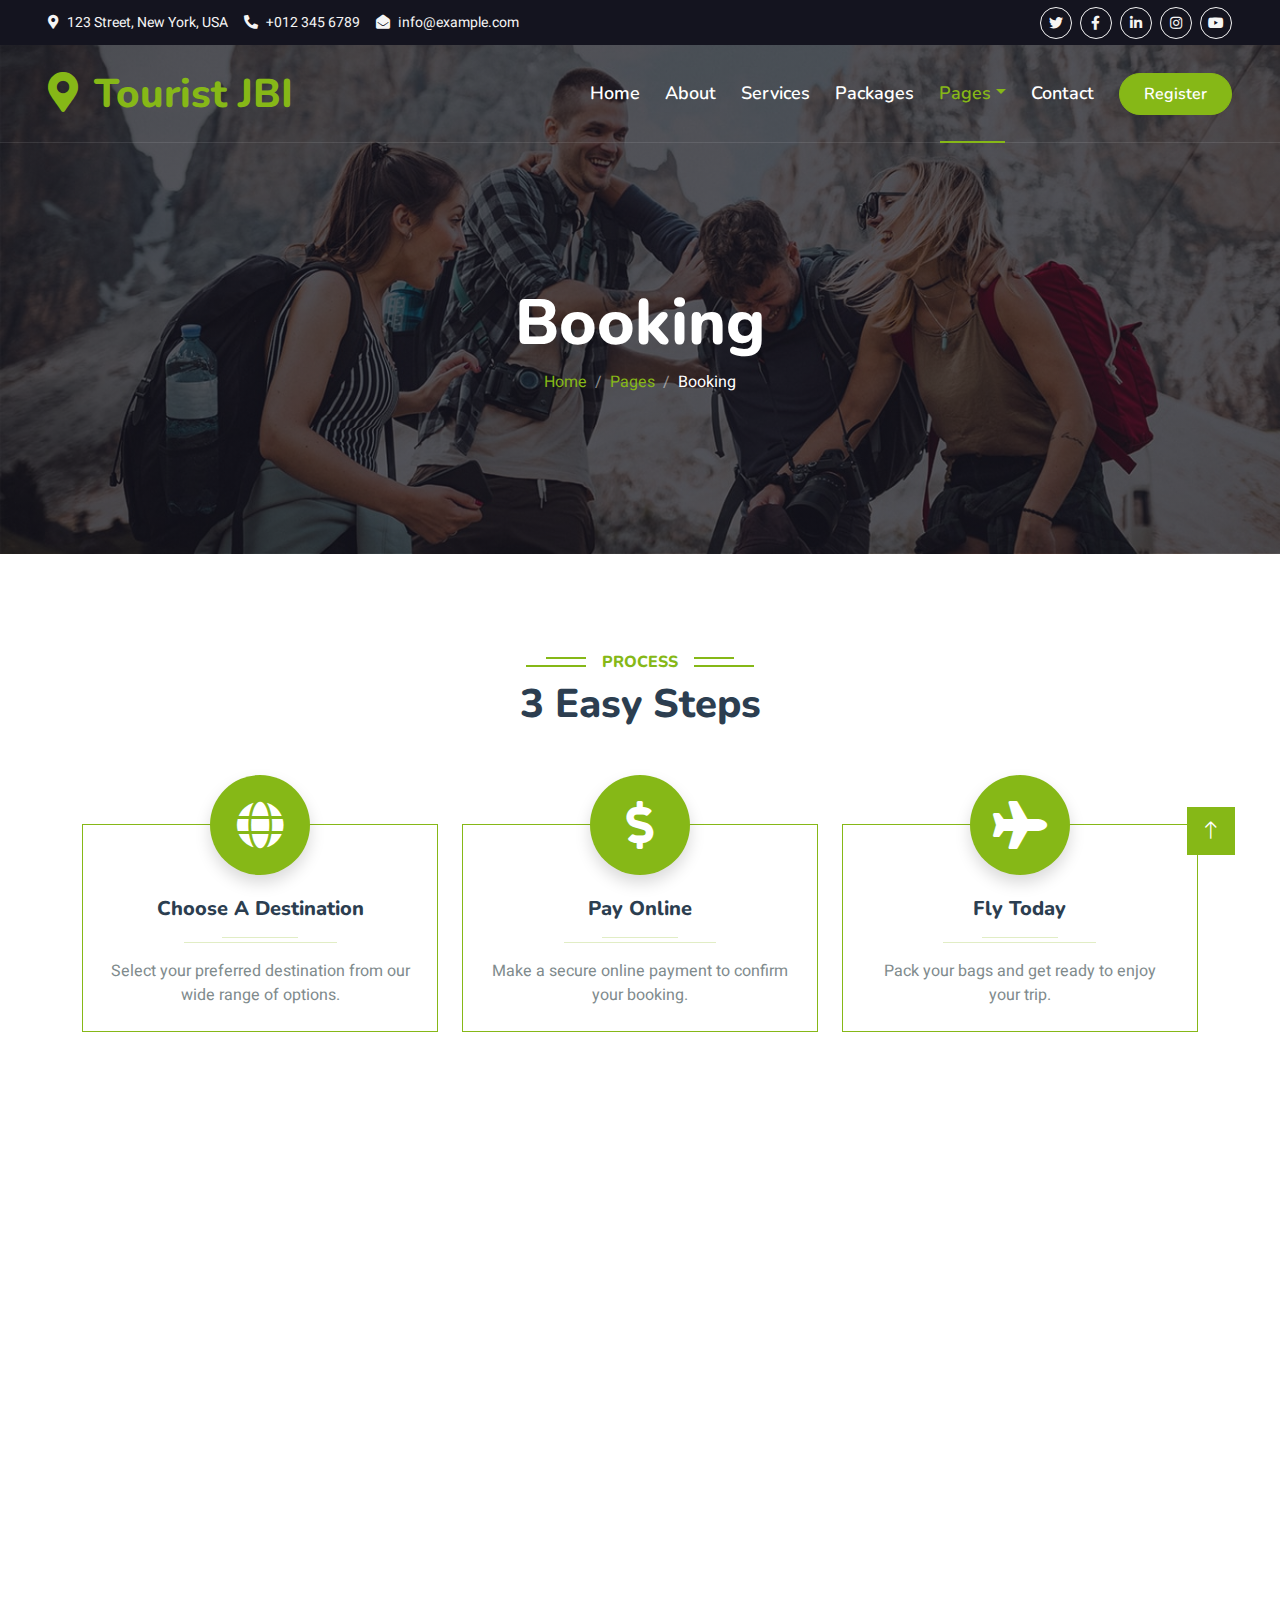
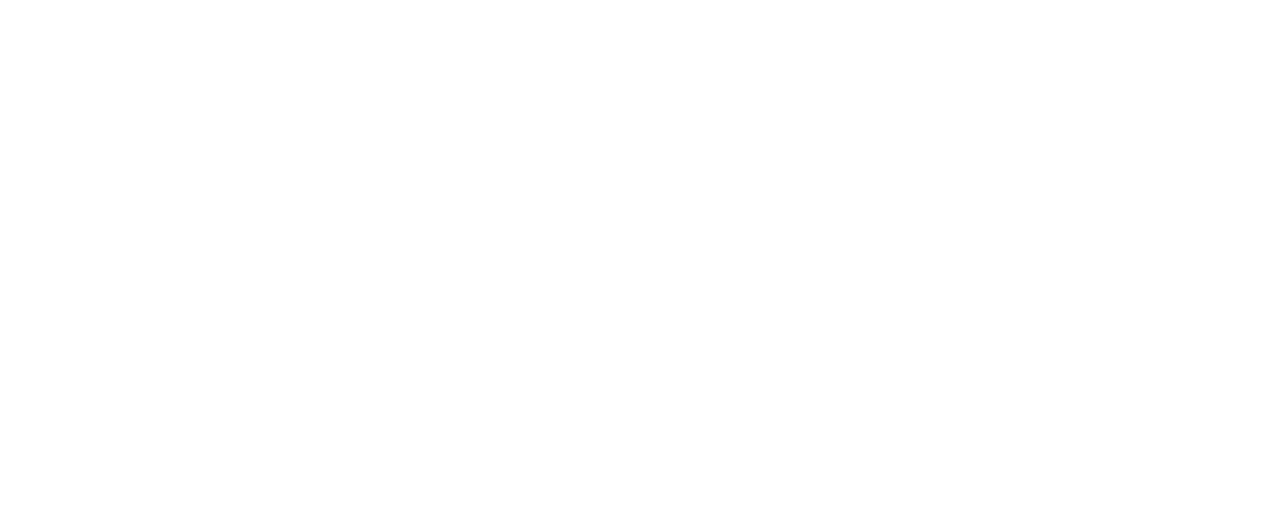
<file: booking.html>
<!DOCTYPE html>
<html lang="en">
  <head>
    <meta charset="utf-8" />
    <title>Tourist JBI - Travel Agency on Jambi Province</title>
    <meta content="width=device-width, initial-scale=1.0" name="viewport" />
    <meta content="" name="keywords" />
    <meta content="" name="description" />

    <!-- Favicon -->
    <link href="img/favicon.ico" rel="icon" />

    <!-- Google Web Fonts -->
    <link rel="preconnect" href="https://fonts.googleapis.com" />
    <link rel="preconnect" href="https://fonts.gstatic.com" crossorigin />
    <link href="https://fonts.googleapis.com/css2?family=Heebo:wght@400;500;600&family=Nunito:wght@600;700;800&display=swap" rel="stylesheet" />

    <!-- Icon Font Stylesheet -->
    <link href="https://cdnjs.cloudflare.com/ajax/libs/font-awesome/5.10.0/css/all.min.css" rel="stylesheet" />
    <link href="https://cdn.jsdelivr.net/npm/bootstrap-icons@1.4.1/font/bootstrap-icons.css" rel="stylesheet" />

    <!-- Libraries Stylesheet -->
    <link href="lib/animate/animate.min.css" rel="stylesheet" />
    <link href="lib/owlcarousel/assets/owl.carousel.min.css" rel="stylesheet" />
    <link href="lib/tempusdominus/css/tempusdominus-bootstrap-4.min.css" rel="stylesheet" />

    <!-- Customized Bootstrap Stylesheet -->
    <link href="css/bootstrap.min.css" rel="stylesheet" />

    <!-- Template Stylesheet -->
    <link href="css/style.css" rel="stylesheet" />
  </head>

  <body>
    <!-- Spinner Start -->
    <div id="spinner" class="show bg-white position-fixed translate-middle w-100 vh-100 top-50 start-50 d-flex align-items-center justify-content-center">
      <div class="spinner-border text-primary" style="width: 3rem; height: 3rem" role="status">
        <span class="sr-only">Loading...</span>
      </div>
    </div>
    <!-- Spinner End -->

    <!-- Topbar Start -->
    <div class="container-fluid bg-dark px-5 d-none d-lg-block">
      <div class="row gx-0">
        <div class="col-lg-8 text-center text-lg-start mb-2 mb-lg-0">
          <div class="d-inline-flex align-items-center" style="height: 45px">
            <small class="me-3 text-light"><i class="fa fa-map-marker-alt me-2"></i>123 Street, New York, USA</small>
            <small class="me-3 text-light"><i class="fa fa-phone-alt me-2"></i>+012 345 6789</small>
            <small class="text-light"><i class="fa fa-envelope-open me-2"></i>info@example.com</small>
          </div>
        </div>
        <div class="col-lg-4 text-center text-lg-end">
          <div class="d-inline-flex align-items-center" style="height: 45px">
            <a class="btn btn-sm btn-outline-light btn-sm-square rounded-circle me-2" href=""><i class="fab fa-twitter fw-normal"></i></a>
            <a class="btn btn-sm btn-outline-light btn-sm-square rounded-circle me-2" href=""><i class="fab fa-facebook-f fw-normal"></i></a>
            <a class="btn btn-sm btn-outline-light btn-sm-square rounded-circle me-2" href=""><i class="fab fa-linkedin-in fw-normal"></i></a>
            <a class="btn btn-sm btn-outline-light btn-sm-square rounded-circle me-2" href=""><i class="fab fa-instagram fw-normal"></i></a>
            <a class="btn btn-sm btn-outline-light btn-sm-square rounded-circle" href=""><i class="fab fa-youtube fw-normal"></i></a>
          </div>
        </div>
      </div>
    </div>
    <!-- Topbar End -->

    <!-- Navbar & Hero Start -->
    <div class="container-fluid position-relative p-0">
      <nav class="navbar navbar-expand-lg navbar-light px-4 px-lg-5 py-3 py-lg-0">
        <a href="" class="navbar-brand p-0">
          <h1 class="text-primary m-0"><i class="fa fa-map-marker-alt me-3"></i>Tourist JBI</h1>
          <!-- <img src="img/logo.png" alt="Logo"> -->
        </a>
        <button class="navbar-toggler" type="button" data-bs-toggle="collapse" data-bs-target="#navbarCollapse">
          <span class="fa fa-bars"></span>
        </button>
        <div class="collapse navbar-collapse" id="navbarCollapse">
          <div class="navbar-nav ms-auto py-0">
            <a href="index.html" class="nav-item nav-link">Home</a>
            <a href="about.html" class="nav-item nav-link">About</a>
            <a href="service.html" class="nav-item nav-link">Services</a>
            <a href="package.html" class="nav-item nav-link">Packages</a>
            <div class="nav-item dropdown">
              <a href="#" class="nav-link dropdown-toggle active" data-bs-toggle="dropdown">Pages</a>
              <div class="dropdown-menu m-0">
                <a href="destination.html" class="dropdown-item">Destination</a>
                <a href="booking.html" class="dropdown-item active">Booking</a>
                <a href="team.html" class="dropdown-item">Travel Guides</a>
                <a href="testimonial.html" class="dropdown-item">Testimonial</a>
                <a href="404.html" class="dropdown-item">404 Page</a>
              </div>
            </div>
            <a href="contact.html" class="nav-item nav-link">Contact</a>
          </div>
          <a href="" class="btn btn-primary rounded-pill py-2 px-4">Register</a>
        </div>
      </nav>

      <div class="container-fluid bg-primary py-5 mb-5 hero-header">
        <div class="container py-5">
          <div class="row justify-content-center py-5">
            <div class="col-lg-10 pt-lg-5 mt-lg-5 text-center">
              <h1 class="display-3 text-white animated slideInDown">Booking</h1>
              <nav aria-label="breadcrumb">
                <ol class="breadcrumb justify-content-center">
                  <li class="breadcrumb-item"><a href="#">Home</a></li>
                  <li class="breadcrumb-item"><a href="#">Pages</a></li>
                  <li class="breadcrumb-item text-white active" aria-current="page">Booking</li>
                </ol>
              </nav>
            </div>
          </div>
        </div>
      </div>
    </div>
    <!-- Navbar & Hero End -->

    <!-- Process Start -->
    <div class="container-xxl py-5">
      <div class="container">
        <div class="text-center pb-4 wow fadeInUp" data-wow-delay="0.1s">
          <h6 class="section-title bg-white text-center text-primary px-3">Process</h6>
          <h1 class="mb-5">3 Easy Steps</h1>
        </div>
        <div class="row gy-5 gx-4 justify-content-center">
          <div class="col-lg-4 col-sm-6 text-center pt-4 wow fadeInUp" data-wow-delay="0.1s">
            <div class="position-relative border border-primary pt-5 pb-4 px-4">
              <div class="d-inline-flex align-items-center justify-content-center bg-primary rounded-circle position-absolute top-0 start-50 translate-middle shadow" style="width: 100px; height: 100px">
                <i class="fa fa-globe fa-3x text-white"></i>
              </div>
              <h5 class="mt-4">Choose A Destination</h5>
              <hr class="w-25 mx-auto bg-primary mb-1" />
              <hr class="w-50 mx-auto bg-primary mt-0" />
              <p class="mb-0">Select your preferred destination from our wide range of options.</p>
            </div>
          </div>
          <div class="col-lg-4 col-sm-6 text-center pt-4 wow fadeInUp" data-wow-delay="0.3s">
            <div class="position-relative border border-primary pt-5 pb-4 px-4">
              <div class="d-inline-flex align-items-center justify-content-center bg-primary rounded-circle position-absolute top-0 start-50 translate-middle shadow" style="width: 100px; height: 100px">
                <i class="fa fa-dollar-sign fa-3x text-white"></i>
              </div>
              <h5 class="mt-4">Pay Online</h5>
              <hr class="w-25 mx-auto bg-primary mb-1" />
              <hr class="w-50 mx-auto bg-primary mt-0" />
              <p class="mb-0">Make a secure online payment to confirm your booking.</p>
            </div>
          </div>
          <div class="col-lg-4 col-sm-6 text-center pt-4 wow fadeInUp" data-wow-delay="0.5s">
            <div class="position-relative border border-primary pt-5 pb-4 px-4">
              <div class="d-inline-flex align-items-center justify-content-center bg-primary rounded-circle position-absolute top-0 start-50 translate-middle shadow" style="width: 100px; height: 100px">
                <i class="fa fa-plane fa-3x text-white"></i>
              </div>
              <h5 class="mt-4">Fly Today</h5>
              <hr class="w-25 mx-auto bg-primary mb-1" />
              <hr class="w-50 mx-auto bg-primary mt-0" />
              <p class="mb-0">Pack your bags and get ready to enjoy your trip.</p>
            </div>
          </div>
        </div>
      </div>
    </div>
    <!-- Process Start -->

    <!-- Booking Start -->
    <div class="container-xxl py-5 wow fadeInUp" data-wow-delay="0.1s">
      <div class="container">
        <div class="booking p-5">
          <div class="row g-5 align-items-center">
            <div class="col-md-6 text-white">
              <h6 class="text-white text-uppercase">Booking</h6>
              <h1 class="text-white mb-4">Online Booking</h1>
              <p class="mb-4">Tempor erat elitr rebum at clita. Diam dolor diam ipsum sit. Aliqu diam amet diam et eos. Clita erat ipsum et lorem et sit.</p>
              <p class="mb-4">Tempor erat elitr rebum at clita. Diam dolor diam ipsum sit. Aliqu diam amet diam et eos. Clita erat ipsum et lorem et sit, sed stet lorem sit clita duo justo magna dolore erat amet</p>
              <a class="btn btn-outline-light py-3 px-5 mt-2" href="">Read More</a>
            </div>
            <div class="col-md-6">
              <h1 class="text-white mb-4">Book A Tour</h1>
              <form>
                <div class="row g-3">
                  <div class="col-md-6">
                    <div class="form-floating">
                      <input type="text" class="form-control bg-transparent" id="name" placeholder="Your Name" />
                      <label for="name">Your Name</label>
                    </div>
                  </div>
                  <div class="col-md-6">
                    <div class="form-floating">
                      <input type="email" class="form-control bg-transparent" id="email" placeholder="Your Email" />
                      <label for="email">Your Email</label>
                    </div>
                  </div>
                  <div class="col-md-6">
                    <div class="form-floating date" id="date3" data-target-input="nearest">
                      <input type="text" class="form-control bg-transparent datetimepicker-input" id="datetime" placeholder="Date & Time" data-target="#date3" data-toggle="datetimepicker" />
                      <label for="datetime">Date & Time</label>
                    </div>
                  </div>
                  <div class="col-md-6">
                    <div class="form-floating">
                      <select class="form-select bg-transparent" id="select1">
                        <option value="1">Destination 1</option>
                        <option value="2">Destination 2</option>
                        <option value="3">Destination 3</option>
                      </select>
                      <label for="select1">Destination</label>
                    </div>
                  </div>
                  <div class="col-12">
                    <div class="form-floating">
                      <textarea class="form-control bg-transparent" placeholder="Special Request" id="message" style="height: 100px"></textarea>
                      <label for="message">Special Request</label>
                    </div>
                  </div>
                  <div class="col-12">
                    <button class="btn btn-outline-light w-100 py-3" type="submit">Book Now</button>
                  </div>
                </div>
              </form>
            </div>
          </div>
        </div>
      </div>
    </div>
    <!-- Booking Start -->

    <!-- Footer Start -->
    <div class="container-fluid bg-dark text-light footer pt-5 mt-5 wow fadeIn" data-wow-delay="0.1s">
      <div class="container py-5">
        <div class="row g-5">
          <div class="col-lg-3 col-md-6">
            <h4 class="text-white mb-3">Company</h4>
            <a class="btn btn-link" href="">About Us</a>
            <a class="btn btn-link" href="">Contact Us</a>
            <a class="btn btn-link" href="">Privacy Policy</a>
            <a class="btn btn-link" href="">Terms & Condition</a>
            <a class="btn btn-link" href="">FAQs & Help</a>
          </div>
          <div class="col-lg-3 col-md-6">
            <h4 class="text-white mb-3">Contact</h4>
            <p class="mb-2"><i class="fa fa-map-marker-alt me-3"></i>123 Street, New York, USA</p>
            <p class="mb-2"><i class="fa fa-phone-alt me-3"></i>+012 345 67890</p>
            <p class="mb-2"><i class="fa fa-envelope me-3"></i>info@example.com</p>
            <div class="d-flex pt-2">
              <a class="btn btn-outline-light btn-social" href=""><i class="fab fa-twitter"></i></a>
              <a class="btn btn-outline-light btn-social" href=""><i class="fab fa-facebook-f"></i></a>
              <a class="btn btn-outline-light btn-social" href=""><i class="fab fa-youtube"></i></a>
              <a class="btn btn-outline-light btn-social" href=""><i class="fab fa-linkedin-in"></i></a>
            </div>
          </div>
          <div class="col-lg-3 col-md-6">
            <h4 class="text-white mb-3">Gallery</h4>
            <div class="row g-2 pt-2">
              <div class="col-4">
                <img class="img-fluid bg-light p-1" src="img/package-1.jpg" alt="" />
              </div>
              <div class="col-4">
                <img class="img-fluid bg-light p-1" src="img/package-2.jpg" alt="" />
              </div>
              <div class="col-4">
                <img class="img-fluid bg-light p-1" src="img/package-3.jpg" alt="" />
              </div>
              <div class="col-4">
                <img class="img-fluid bg-light p-1" src="img/package-2.jpg" alt="" />
              </div>
              <div class="col-4">
                <img class="img-fluid bg-light p-1" src="img/package-3.jpg" alt="" />
              </div>
              <div class="col-4">
                <img class="img-fluid bg-light p-1" src="img/package-1.jpg" alt="" />
              </div>
            </div>
          </div>
          <div class="col-lg-3 col-md-6">
            <h4 class="text-white mb-3">Newsletter</h4>
            <p>Dolor amet sit justo amet elitr clita ipsum elitr est.</p>
            <div class="position-relative mx-auto" style="max-width: 400px">
              <input class="form-control border-primary w-100 py-3 ps-4 pe-5" type="text" placeholder="Your email" />
              <button type="button" class="btn btn-primary py-2 position-absolute top-0 end-0 mt-2 me-2">SignUp</button>
            </div>
          </div>
        </div>
      </div>
      <div class="container">
        <div class="copyright">
          <div class="row">
            <div class="col-md-6 text-center text-md-start mb-3 mb-md-0">
              &copy; <a class="border-bottom" href="#">Your Site Name</a>, All Right Reserved.

              <!--/*** This template is free as long as you keep the footer author’s credit link/attribution link/backlink. If you'd like to use the template without the footer author’s credit link/attribution link/backlink, you can purchase the Credit Removal License from "https://htmlcodex.com/credit-removal". Thank you for your support. ***/-->
              Designed By <a class="border-bottom" href="https://htmlcodex.com">HTML Codex</a>
            </div>
            <div class="col-md-6 text-center text-md-end">
              <div class="footer-menu">
                <a href="">Home</a>
                <a href="">Cookies</a>
                <a href="">Help</a>
                <a href="">FQAs</a>
              </div>
            </div>
          </div>
        </div>
      </div>
    </div>
    <!-- Footer End -->

    <!-- Back to Top -->
    <a href="#" class="btn btn-lg btn-primary btn-lg-square back-to-top"><i class="bi bi-arrow-up"></i></a>

    <!-- JavaScript Libraries -->
    <script src="https://code.jquery.com/jquery-3.4.1.min.js"></script>
    <script src="https://cdn.jsdelivr.net/npm/bootstrap@5.0.0/dist/js/bootstrap.bundle.min.js"></script>
    <script src="lib/wow/wow.min.js"></script>
    <script src="lib/easing/easing.min.js"></script>
    <script src="lib/waypoints/waypoints.min.js"></script>
    <script src="lib/owlcarousel/owl.carousel.min.js"></script>
    <script src="lib/tempusdominus/js/moment.min.js"></script>
    <script src="lib/tempusdominus/js/moment-timezone.min.js"></script>
    <script src="lib/tempusdominus/js/tempusdominus-bootstrap-4.min.js"></script>

    <!-- Template Javascript -->
    <script src="js/main.js"></script>
  </body>
</html>
</file>
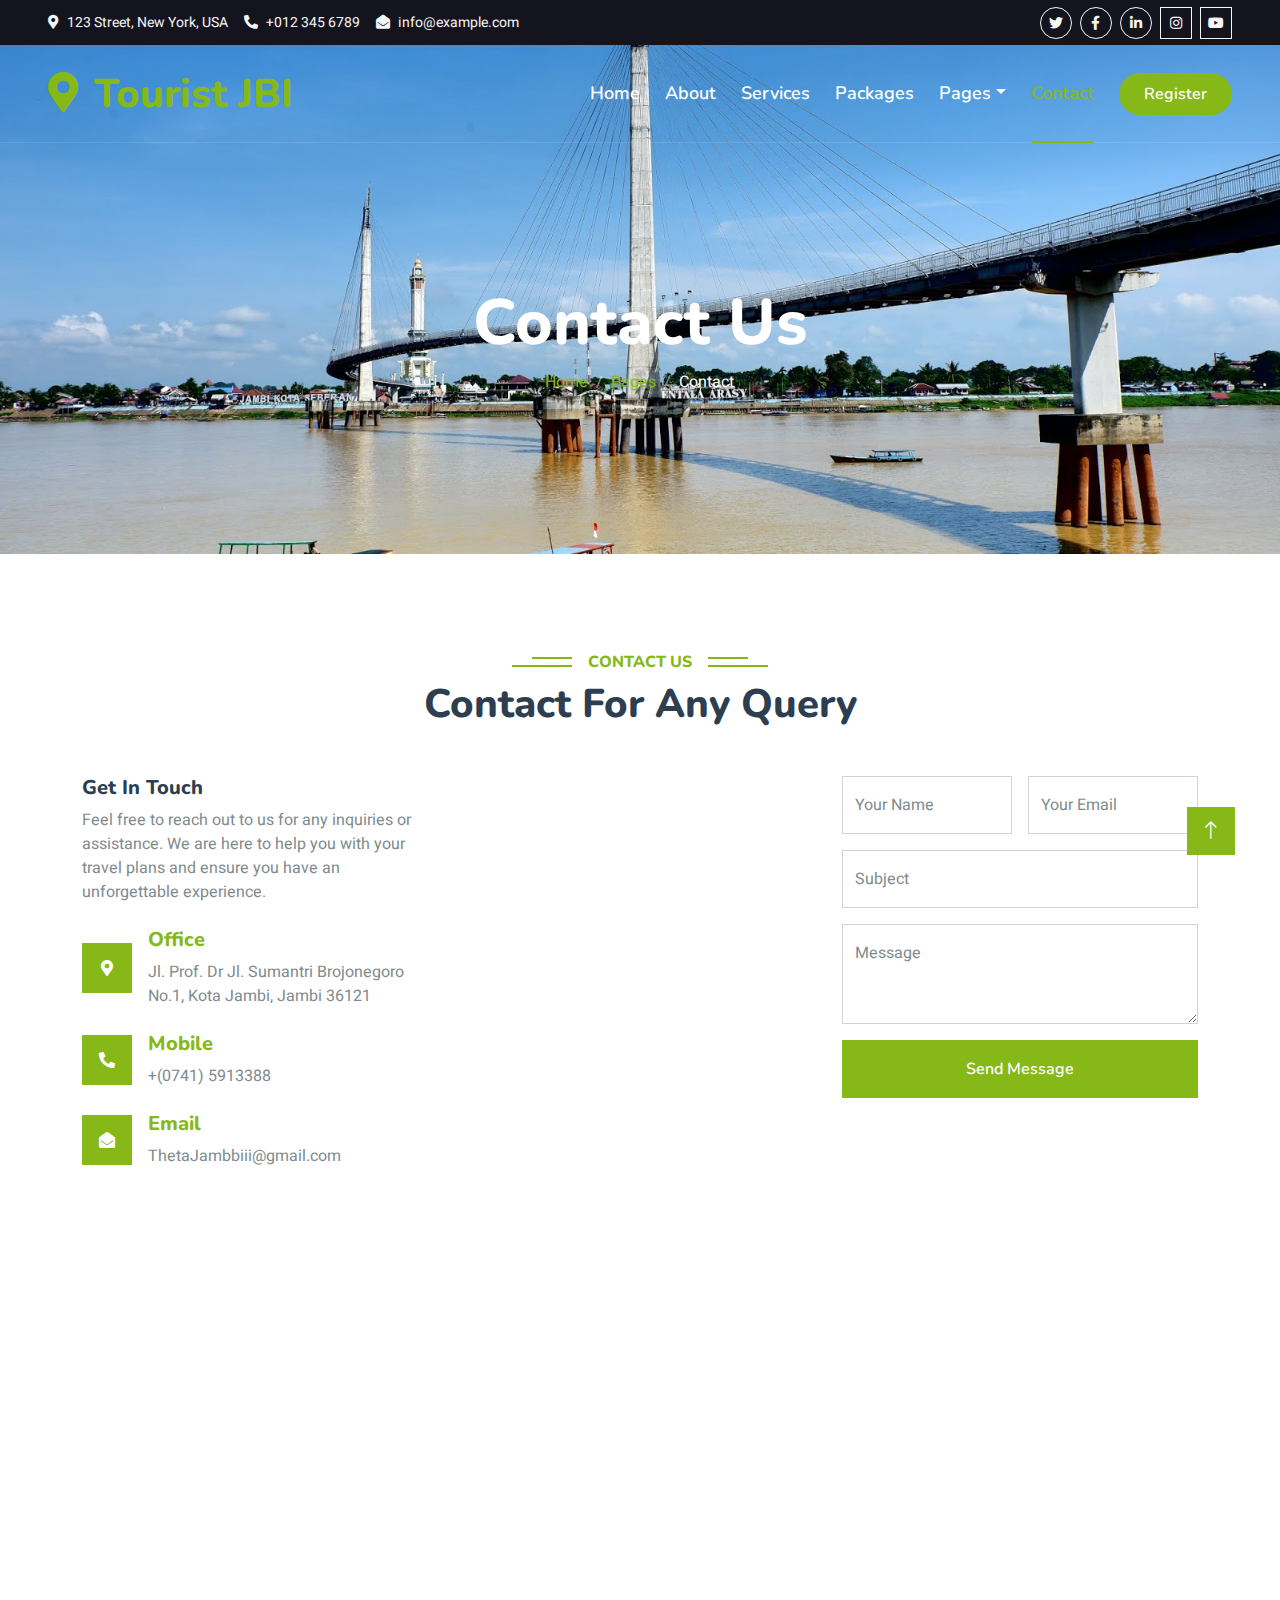
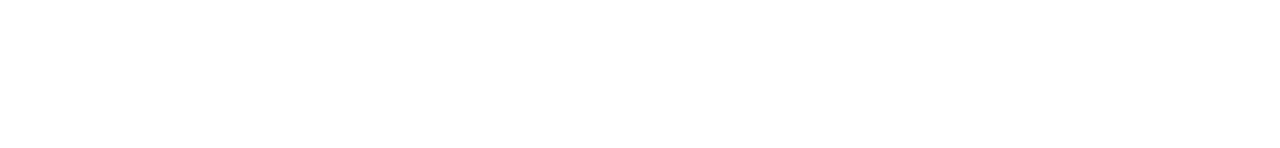
<file: contact.html>
<!DOCTYPE html>
<html lang="en">
  <head>
    <meta charset="utf-8" />
    <title>Tourist JBI - Travel Agency on Jambi Province</title>
    <meta content="width=device-width, initial-scale=1.0" name="viewport" />
    <meta content="" name="keywords" />
    <meta content="" name="description" />

    <!-- Favicon -->
    <link href="img/favicon.ico" rel="icon" />

    <!-- Google Web Fonts -->
    <link rel="preconnect" href="https://fonts.googleapis.com" />
    <link rel="preconnect" href="https://fonts.gstatic.com" crossorigin />
    <link href="https://fonts.googleapis.com/css2?family=Heebo:wght@400;500;600&family=Nunito:wght@600;700;800&display=swap" rel="stylesheet" />

    <!-- Icon Font Stylesheet -->
    <link href="https://cdnjs.cloudflare.com/ajax/libs/font-awesome/5.10.0/css/all.min.css" rel="stylesheet" />
    <link href="https://cdn.jsdelivr.net/npm/bootstrap-icons@1.4.1/font/bootstrap-icons.css" rel="stylesheet" />

    <!-- Libraries Stylesheet -->
    <link href="lib/animate/animate.min.css" rel="stylesheet" />
    <link href="lib/owlcarousel/assets/owl.carousel.min.css" rel="stylesheet" />
    <link href="lib/tempusdominus/css/tempusdominus-bootstrap-4.min.css" rel="stylesheet" />

    <!-- Customized Bootstrap Stylesheet -->
    <link href="css/bootstrap.min.css" rel="stylesheet" />

    <!-- Template Stylesheet -->
    <link href="css/style.css" rel="stylesheet" />
  </head>

  <body>
    <!-- Spinner Start -->
    <div id="spinner" class="show bg-white position-fixed translate-middle w-100 vh-100 top-50 start-50 d-flex align-items-center justify-content-center">
      <div class="spinner-border text-primary" style="width: 3rem; height: 3rem" role="status">
        <span class="sr-only">Loading...</span>
      </div>
    </div>
    <!-- Spinner End -->

    <!-- Topbar Start -->
    <div class="container-fluid bg-dark px-5 d-none d-lg-block">
      <div class="row gx-0">
        <div class="col-lg-8 text-center text-lg-start mb-2 mb-lg-0">
          <div class="d-inline-flex align-items-center" style="height: 45px">
            <small class="me-3 text-light"><i class="fa fa-map-marker-alt me-2"></i>123 Street, New York, USA</small>
            <small class="me-3 text-light"><i class="fa fa-phone-alt me-2"></i>+012 345 6789</small>
            <small class="text-light"><i class="fa fa-envelope-open me-2"></i>info@example.com</small>
          </div>
        </div>
        <div class="col-lg-4 text-center text-lg-end">
          <div class="d-inline-flex align-items-center" style="height: 45px">
            <a class="btn btn-sm btn-outline-light btn-sm-square rounded-circle me-2" href=""><i class="fab fa-twitter fw-normal"></i></a>
            <a class="btn btn-sm btn-outline-light btn-sm-square rounded-circle me-2" href=""><i class="fab fa-facebook-f fw-normal"></i></a>
            <a class="btn btn-sm btn-outline-light btn-sm-square rounded-circle me-2" href=""><i class="fab fa-linkedin-in fw-normal"></i></a>
            <a class="btn btn-sm btn-outline-light btn-sm-square me-2" href=""><i class="fab fa-instagram fw-normal"></i></a>
            <a class="btn btn-sm btn-outline-light btn-sm-square" href=""><i class="fab fa-youtube fw-normal"></i></a>
          </div>
        </div>
      </div>
    </div>
    <!-- Topbar End -->

    <!-- Navbar & Hero Start -->
    <div class="container-fluid position-relative p-0">
      <nav class="navbar navbar-expand-lg navbar-light px-4 px-lg-5 py-3 py-lg-0">
        <a href="" class="navbar-brand p-0">
          <h1 class="text-primary m-0"><i class="fa fa-map-marker-alt me-3"></i>Tourist JBI</h1>
          <!-- <img src="img/logo.png" alt="Logo"> -->
        </a>
        <button class="navbar-toggler" type="button" data-bs-toggle="collapse" data-bs-target="#navbarCollapse">
          <span class="fa fa-bars"></span>
        </button>
        <div class="collapse navbar-collapse" id="navbarCollapse">
          <div class="navbar-nav ms-auto py-0">
            <a href="index.html" class="nav-item nav-link">Home</a>
            <a href="about.html" class="nav-item nav-link">About</a>
            <a href="service.html" class="nav-item nav-link">Services</a>
            <a href="package.html" class="nav-item nav-link">Packages</a>
            <div class="nav-item dropdown">
              <a href="#" class="nav-link dropdown-toggle" data-bs-toggle="dropdown">Pages</a>
              <div class="dropdown-menu m-0">
                <a href="destination.html" class="dropdown-item">Destination</a>
                <a href="booking.html" class="dropdown-item">Booking</a>
                <a href="team.html" class="dropdown-item">Travel Guides</a>
                <a href="testimonial.html" class="dropdown-item">Testimonial</a>
                <a href="404.html" class="dropdown-item">404 Page</a>
              </div>
            </div>
            <a href="contact.html" class="nav-item nav-link active">Contact</a>
          </div>
          <a href="" class="btn btn-primary rounded-pill py-2 px-4">Register</a>
        </div>
      </nav>

      <div class="container-fluid bg-primary py-5 mb-5 hero-header" style="background-image: url('Picturee/arasy.jpg'); background-size: cover">
        <div class="container py-5">
          <div class="row justify-content-center py-5">
            <div class="col-lg-10 pt-lg-5 mt-lg-5 text-center">
              <h1 class="display-3 text-white animated slideInDown">Contact Us</h1>
              <nav aria-label="breadcrumb">
                <ol class="breadcrumb justify-content-center">
                  <li class="breadcrumb-item"><a href="#">Home</a></li>
                  <li class="breadcrumb-item"><a href="#">Pages</a></li>
                  <li class="breadcrumb-item text-white active" aria-current="page">Contact</li>
                </ol>
              </nav>
            </div>
          </div>
        </div>
      </div>
    </div>
    <!-- Navbar & Hero End -->

    <!-- Contact Start -->
    <div class="container-xxl py-5">
      <div class="container">
        <div class="text-center wow fadeInUp" data-wow-delay="0.1s">
          <h6 class="section-title bg-white text-center text-primary px-3">Contact Us</h6>
          <h1 class="mb-5">Contact For Any Query</h1>
        </div>
        <div class="row g-4">
          <div class="col-lg-4 col-md-6 wow fadeInUp" data-wow-delay="0.1s">
            <h5>Get In Touch</h5>
            <p class="mb-4">Feel free to reach out to us for any inquiries or assistance. We are here to help you with your travel plans and ensure you have an unforgettable experience.</p>
            <div class="d-flex align-items-center mb-4">
              <div class="d-flex align-items-center justify-content-center flex-shrink-0 bg-primary" style="width: 50px; height: 50px">
                <i class="fa fa-map-marker-alt text-white"></i>
              </div>
              <div class="ms-3">
                <h5 class="text-primary">Office</h5>
                <p class="mb-0">Jl. Prof. Dr Jl. Sumantri Brojonegoro No.1, Kota Jambi, Jambi 36121</p>
              </div>
            </div>
            <div class="d-flex align-items-center mb-4">
              <div class="d-flex align-items-center justify-content-center flex-shrink-0 bg-primary" style="width: 50px; height: 50px">
                <i class="fa fa-phone-alt text-white"></i>
              </div>
              <div class="ms-3">
                <h5 class="text-primary">Mobile</h5>
                <p class="mb-0">+(0741) 5913388</p>
              </div>
            </div>
            <div class="d-flex align-items-center">
              <div class="d-flex align-items-center justify-content-center flex-shrink-0 bg-primary" style="width: 50px; height: 50px">
                <i class="fa fa-envelope-open text-white"></i>
              </div>
              <div class="ms-3">
                <h5 class="text-primary">Email</h5>
                <p class="mb-0">ThetaJambbiii@gmail.com</p>
              </div>
            </div>
          </div>
          <div class="col-lg-4 col-md-6 wow fadeInUp" data-wow-delay="0.3s">
            <iframe
              class="position-relative rounded w-100 h-100"
              src="https://www.google.com/maps/embed?pb=!1m18!1m12!1m3!1d638047.0214727755!2d101.51920340381966!3d-1.6198432021396098!2m3!1f0!2f0!3f0!3m2!1i1024!2i768!4f13.1!3m3!1m2!1s0x2e260747e2e7c787%3A0x401577d14fed8a0!2sJambi%2C%20Indonesia!5e0!3m2!1sen!2sid!4v1700000000000!5m2!1sen!2sid"
              frameborder="0"
              style="min-height: 420px; border: 0"
              allowfullscreen=""
              aria-hidden="false"
              tabindex="0"
            ></iframe>
          </div>
          <div class="col-lg-4 col-md-12 wow fadeInUp" data-wow-delay="0.5s">
            <form name="respond">
              <div class="row g-3">
                <div class="col-md-6">
                  <div class="form-floating">
                    <input type="text" class="form-control" id="name" name="name" placeholder="Your Name" />
                    <label for="name">Your Name</label>
                  </div>
                </div>
                <div class="col-md-6">
                  <div class="form-floating">
                    <input type="email" class="form-control" id="email" name="email" placeholder="Your Email" />
                    <label for="email">Your Email</label>
                  </div>
                </div>
                <div class="col-12">
                  <div class="form-floating">
                    <input type="text" class="form-control" id="subject" name="subject" placeholder="Subject" />
                    <label for="subject">Subject</label>
                  </div>
                </div>
                <div class="col-12">
                  <div class="form-floating">
                    <textarea class="form-control" placeholder="Leave a message here" id="message" name="message" style="height: 100px"></textarea>
                    <label for="message">Message</label>
                  </div>
                </div>
                <div class="col-12">
                  <button class="btn btn-primary w-100 py-3" type="submit">Send Message</button>
                </div>
              </div>
            </form>
          </div>
        </div>
      </div>
    </div>
    <!-- Contact End -->

    <!-- Footer Start -->
    <div class="container-fluid bg-dark text-light footer pt-5 mt-5 wow fadeIn" data-wow-delay="0.1s">
      <div class="container py-5">
        <div class="row g-5">
          <div class="col-lg-3 col-md-6">
            <h4 class="text-white mb-3">Company</h4>
            <a class="btn btn-link" href="">About Us</a>
            <a class="btn btn-link" href="">Contact Us</a>
            <a class="btn btn-link" href="">Privacy Policy</a>
            <a class="btn btn-link" href="">Terms & Condition</a>
            <a class="btn btn-link" href="">FAQs & Help</a>
          </div>
          <div class="col-lg-3 col-md-6">
            <h4 class="text-white mb-3">Contact</h4>
            <p class="mb-2"><i class="fa fa-map-marker-alt me-3"></i>Jl. Prof. Dr Jl. Sumantri Brojonegoro No.1, Kota Jambi, Jambi 36121</p>
            <p class="mb-2"><i class="fa fa-phone-alt me-3"></i>+(0741) 5913388</p>
            <p class="mb-2"><i class="fa fa-envelope me-3"></i>ThetaJambbiii@gmail.com</p>
            <div class="d-flex pt-2">
              <a class="btn btn-outline-light btn-social" href=""><i class="fab fa-twitter"></i></a>
              <a class="btn btn-outline-light btn-social" href=""><i class="fab fa-facebook-f"></i></a>
              <a class="btn btn-outline-light btn-social" href=""><i class="fab fa-youtube"></i></a>
              <a class="btn btn-outline-light btn-social" href=""><i class="fab fa-linkedin-in"></i></a>
            </div>
          </div>
          <div class="col-lg-3 col-md-6">
            <h4 class="text-white mb-3">Gallery</h4>
            <div class="row g-2 pt-2">
              <div class="col-4">
                <img class="img-fluid bg-light p-1" src="Picturee/20201201013822.jpg" alt="" />
              </div>
              <div class="col-4">
                <img class="img-fluid bg-light p-1" src="Picturee/air-terjun-telun-berasap.jpeg" alt="" />
              </div>
              <div class="col-4">
                <img class="img-fluid bg-light p-1" src="Picturee/arasy.jpg" alt="" />
              </div>
              <div class="col-4">
                <img class="img-fluid bg-light p-1" src="Picturee/Mount Kerinci.jpg" alt="" />
              </div>
              <div class="col-4">
                <img class="img-fluid bg-light p-1" src="Picturee/bandara-sultan-thaha-jambi-3-.jpeg" alt="" />
              </div>
              <div class="col-4">
                <img class="img-fluid bg-light p-1" src="Picturee/unnamed.jpg" alt="" />
              </div>
            </div>
          </div>
          <div class="col-lg-3 col-md-6">
            <h4 class="text-white mb-3">Newsletter</h4>
            <p>Subscribe to our newsletter to get the latest updates.</p>
            <div class="position-relative mx-auto" style="max-width: 400px">
              <input class="form-control border-primary w-100 py-3 ps-4 pe-5" type="text" placeholder="Your email" />
              <button type="button" class="btn btn-primary py-2 position-absolute top-0 end-0 mt-2 me-2">SignUp</button>
            </div>
          </div>
        </div>
      </div>
      <div class="container">
        <div class="copyright">
          <div class="row">
            <div class="col-md-6 text-center text-md-start mb-3 mb-md-0">
              &copy; <a class="border-bottom" href="#">Your Site Name</a>, All Right Reserved.

              <!--/*** This template is free as long as you keep the footer author’s credit link/attribution link/backlink. If you'd like to use the template without the footer author’s credit link/attribution link/backlink, you can purchase the Credit Removal License from "https://htmlcodex.com/credit-removal". Thank you for your support. ***/-->
              Designed By <a class="border-bottom" href="https://htmlcodex.com">HTML Codex</a>
            </div>
            <div class="col-md-6 text-center text-md-end">
              <div class="footer-menu">
                <a href="">Home</a>
                <a href="">Cookies</a>
                <a href="">Help</a>
                <a href="">FQAs</a>
              </div>
            </div>
          </div>
        </div>
      </div>
    </div>
    <!-- Footer End -->

    <!-- Back to Top -->
    <a href="#" class="btn btn-lg btn-primary btn-lg-square back-to-top"><i class="bi bi-arrow-up"></i></a>

    <!-- JavaScript Libraries -->
    <script src="https://code.jquery.com/jquery-3.4.1.min.js"></script>
    <script src="https://cdn.jsdelivr.net/npm/bootstrap@5.0.0/dist/js/bootstrap.bundle.min.js"></script>
    <script src="lib/wow/wow.min.js"></script>
    <script src="lib/easing/easing.min.js"></script>
    <script src="lib/waypoints/waypoints.min.js"></script>
    <script src="lib/owlcarousel/owl.carousel.min.js"></script>
    <script src="lib/tempusdominus/js/moment.min.js"></script>
    <script src="lib/tempusdominus/js/moment-timezone.min.js"></script>
    <script src="lib/tempusdominus/js/tempusdominus-bootstrap-4.min.js"></script>

    <!-- Template Javascript -->
    <script src="js/main.js"></script>
    <form name="respond"></form>

    <script>
      const scriptURL = "https://script.google.com/macros/s/AKfycbz36OHl68xtFcS5C54wMfFAMOnbw8Dqnki2Te7f8yOtKayEuppHv6EuH6YKXeXpogrI/exec";
      const form = document.forms["respond"];

      form.addEventListener("submit", (e) => {
        e.preventDefault();
        fetch(scriptURL, { method: "POST", body: new FormData(form) })
          .then((response) => console.log("Success!", response))
          .catch((error) => console.error("Error!", error.message));
      });
    </script>
  </body>
</html>
</file>
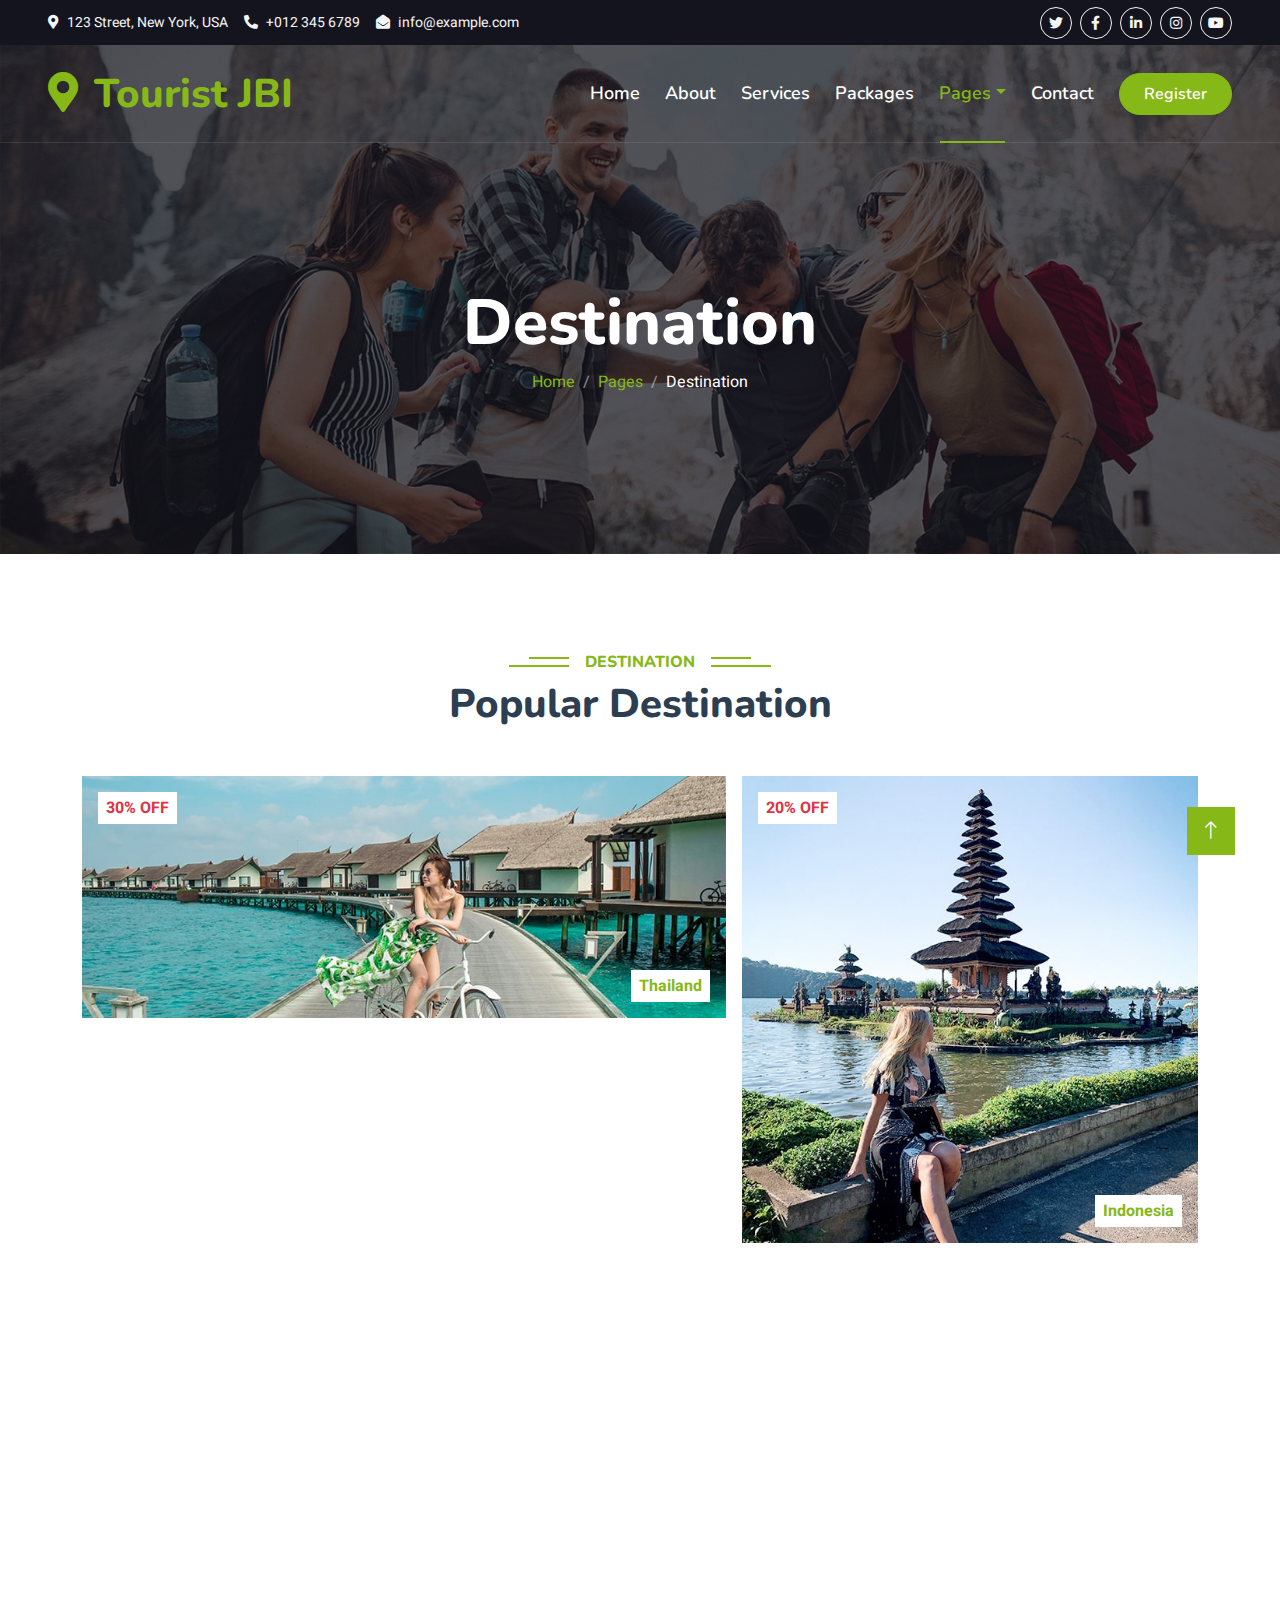
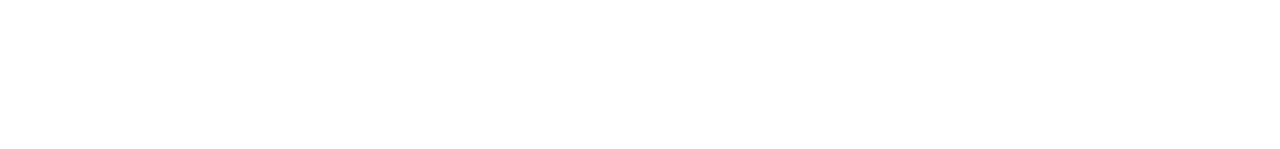
<file: destination.html>
<!DOCTYPE html>
<html lang="en">
  <head>
    <meta charset="utf-8" />
    <title>Tourist JBI - Travel Agency on Jambi Province</title>
    <meta content="width=device-width, initial-scale=1.0" name="viewport" />
    <meta content="" name="keywords" />
    <meta content="" name="description" />

    <!-- Favicon -->
    <link href="img/favicon.ico" rel="icon" />

    <!-- Google Web Fonts -->
    <link rel="preconnect" href="https://fonts.googleapis.com" />
    <link rel="preconnect" href="https://fonts.gstatic.com" crossorigin />
    <link href="https://fonts.googleapis.com/css2?family=Heebo:wght@400;500;600&family=Nunito:wght@600;700;800&display=swap" rel="stylesheet" />

    <!-- Icon Font Stylesheet -->
    <link href="https://cdnjs.cloudflare.com/ajax/libs/font-awesome/5.10.0/css/all.min.css" rel="stylesheet" />
    <link href="https://cdn.jsdelivr.net/npm/bootstrap-icons@1.4.1/font/bootstrap-icons.css" rel="stylesheet" />

    <!-- Libraries Stylesheet -->
    <link href="lib/animate/animate.min.css" rel="stylesheet" />
    <link href="lib/owlcarousel/assets/owl.carousel.min.css" rel="stylesheet" />
    <link href="lib/tempusdominus/css/tempusdominus-bootstrap-4.min.css" rel="stylesheet" />

    <!-- Customized Bootstrap Stylesheet -->
    <link href="css/bootstrap.min.css" rel="stylesheet" />

    <!-- Template Stylesheet -->
    <link href="css/style.css" rel="stylesheet" />
  </head>

  <body>
    <!-- Spinner Start -->
    <div id="spinner" class="show bg-white position-fixed translate-middle w-100 vh-100 top-50 start-50 d-flex align-items-center justify-content-center">
      <div class="spinner-border text-primary" style="width: 3rem; height: 3rem" role="status">
        <span class="sr-only">Loading...</span>
      </div>
    </div>
    <!-- Spinner End -->

    <!-- Topbar Start -->
    <div class="container-fluid bg-dark px-5 d-none d-lg-block">
      <div class="row gx-0">
        <div class="col-lg-8 text-center text-lg-start mb-2 mb-lg-0">
          <div class="d-inline-flex align-items-center" style="height: 45px">
            <small class="me-3 text-light"><i class="fa fa-map-marker-alt me-2"></i>123 Street, New York, USA</small>
            <small class="me-3 text-light"><i class="fa fa-phone-alt me-2"></i>+012 345 6789</small>
            <small class="text-light"><i class="fa fa-envelope-open me-2"></i>info@example.com</small>
          </div>
        </div>
        <div class="col-lg-4 text-center text-lg-end">
          <div class="d-inline-flex align-items-center" style="height: 45px">
            <a class="btn btn-sm btn-outline-light btn-sm-square rounded-circle me-2" href=""><i class="fab fa-twitter fw-normal"></i></a>
            <a class="btn btn-sm btn-outline-light btn-sm-square rounded-circle me-2" href=""><i class="fab fa-facebook-f fw-normal"></i></a>
            <a class="btn btn-sm btn-outline-light btn-sm-square rounded-circle me-2" href=""><i class="fab fa-linkedin-in fw-normal"></i></a>
            <a class="btn btn-sm btn-outline-light btn-sm-square rounded-circle me-2" href=""><i class="fab fa-instagram fw-normal"></i></a>
            <a class="btn btn-sm btn-outline-light btn-sm-square rounded-circle" href=""><i class="fab fa-youtube fw-normal"></i></a>
          </div>
        </div>
      </div>
    </div>
    <!-- Topbar End -->

    <!-- Navbar & Hero Start -->
    <div class="container-fluid position-relative p-0">
      <nav class="navbar navbar-expand-lg navbar-light px-4 px-lg-5 py-3 py-lg-0">
        <a href="" class="navbar-brand p-0">
          <h1 class="text-primary m-0"><i class="fa fa-map-marker-alt me-3"></i>Tourist JBI</h1>
          <!-- <img src="img/logo.png" alt="Logo"> -->
        </a>
        <button class="navbar-toggler" type="button" data-bs-toggle="collapse" data-bs-target="#navbarCollapse">
          <span class="fa fa-bars"></span>
        </button>
        <div class="collapse navbar-collapse" id="navbarCollapse">
          <div class="navbar-nav ms-auto py-0">
            <a href="index.html" class="nav-item nav-link">Home</a>
            <a href="about.html" class="nav-item nav-link">About</a>
            <a href="service.html" class="nav-item nav-link">Services</a>
            <a href="package.html" class="nav-item nav-link">Packages</a>
            <div class="nav-item dropdown">
              <a href="#" class="nav-link dropdown-toggle active" data-bs-toggle="dropdown">Pages</a>
              <div class="dropdown-menu m-0">
                <a href="destination.html" class="dropdown-item active">Destination</a>
                <a href="booking.html" class="dropdown-item">Booking</a>
                <a href="team.html" class="dropdown-item">Travel Guides</a>
                <a href="testimonial.html" class="dropdown-item">Testimonial</a>
                <a href="404.html" class="dropdown-item">404 Page</a>
              </div>
            </div>
            <a href="contact.html" class="nav-item nav-link">Contact</a>
          </div>
          <a href="" class="btn btn-primary rounded-pill py-2 px-4">Register</a>
        </div>
      </nav>

      <div class="container-fluid bg-primary py-5 mb-5 hero-header">
        <div class="container py-5">
          <div class="row justify-content-center py-5">
            <div class="col-lg-10 pt-lg-5 mt-lg-5 text-center">
              <h1 class="display-3 text-white animated slideInDown">Destination</h1>
              <nav aria-label="breadcrumb">
                <ol class="breadcrumb justify-content-center">
                  <li class="breadcrumb-item"><a href="#">Home</a></li>
                  <li class="breadcrumb-item"><a href="#">Pages</a></li>
                  <li class="breadcrumb-item text-white active" aria-current="page">Destination</li>
                </ol>
              </nav>
            </div>
          </div>
        </div>
      </div>
    </div>
    <!-- Navbar & Hero End -->

    <!-- Destination Start -->
    <div class="container-xxl py-5 destination">
      <div class="container">
        <div class="text-center wow fadeInUp" data-wow-delay="0.1s">
          <h6 class="section-title bg-white text-center text-primary px-3">Destination</h6>
          <h1 class="mb-5">Popular Destination</h1>
        </div>
        <div class="row g-3">
          <div class="col-lg-7 col-md-6">
            <div class="row g-3">
              <div class="col-lg-12 col-md-12 wow zoomIn" data-wow-delay="0.1s">
                <a class="position-relative d-block overflow-hidden" href="">
                  <img class="img-fluid" src="img/destination-1.jpg" alt="" />
                  <div class="bg-white text-danger fw-bold position-absolute top-0 start-0 m-3 py-1 px-2">30% OFF</div>
                  <div class="bg-white text-primary fw-bold position-absolute bottom-0 end-0 m-3 py-1 px-2">Thailand</div>
                </a>
              </div>
              <div class="col-lg-6 col-md-12 wow zoomIn" data-wow-delay="0.3s">
                <a class="position-relative d-block overflow-hidden" href="">
                  <img class="img-fluid" src="img/destination-2.jpg" alt="" />
                  <div class="bg-white text-danger fw-bold position-absolute top-0 start-0 m-3 py-1 px-2">25% OFF</div>
                  <div class="bg-white text-primary fw-bold position-absolute bottom-0 end-0 m-3 py-1 px-2">Malaysia</div>
                </a>
              </div>
              <div class="col-lg-6 col-md-12 wow zoomIn" data-wow-delay="0.5s">
                <a class="position-relative d-block overflow-hidden" href="">
                  <img class="img-fluid" src="img/destination-3.jpg" alt="" />
                  <div class="bg-white text-danger fw-bold position-absolute top-0 start-0 m-3 py-1 px-2">35% OFF</div>
                  <div class="bg-white text-primary fw-bold position-absolute bottom-0 end-0 m-3 py-1 px-2">Australia</div>
                </a>
              </div>
            </div>
          </div>
          <div class="col-lg-5 col-md-6 wow zoomIn" data-wow-delay="0.7s" style="min-height: 350px">
            <a class="position-relative d-block h-100 overflow-hidden" href="">
              <img class="img-fluid position-absolute w-100 h-100" src="img/destination-4.jpg" alt="" style="object-fit: cover" />
              <div class="bg-white text-danger fw-bold position-absolute top-0 start-0 m-3 py-1 px-2">20% OFF</div>
              <div class="bg-white text-primary fw-bold position-absolute bottom-0 end-0 m-3 py-1 px-2">Indonesia</div>
            </a>
          </div>
        </div>
      </div>
    </div>
    <!-- Destination Start -->

    <!-- Footer Start -->
    <div class="container-fluid bg-dark text-light footer pt-5 mt-5 wow fadeIn" data-wow-delay="0.1s">
      <div class="container py-5">
        <div class="row g-5">
          <div class="col-lg-3 col-md-6">
            <h4 class="text-white mb-3">Company</h4>
            <a class="btn btn-link" href="">About Us</a>
            <a class="btn btn-link" href="">Contact Us</a>
            <a class="btn btn-link" href="">Privacy Policy</a>
            <a class="btn btn-link" href="">Terms & Condition</a>
            <a class="btn btn-link" href="">FAQs & Help</a>
          </div>
          <div class="col-lg-3 col-md-6">
            <h4 class="text-white mb-3">Contact</h4>
            <p class="mb-2"><i class="fa fa-map-marker-alt me-3"></i>123 Street, New York, USA</p>
            <p class="mb-2"><i class="fa fa-phone-alt me-3"></i>+012 345 67890</p>
            <p class="mb-2"><i class="fa fa-envelope me-3"></i>info@example.com</p>
            <div class="d-flex pt-2">
              <a class="btn btn-outline-light btn-social" href=""><i class="fab fa-twitter"></i></a>
              <a class="btn btn-outline-light btn-social" href=""><i class="fab fa-facebook-f"></i></a>
              <a class="btn btn-outline-light btn-social" href=""><i class="fab fa-youtube"></i></a>
              <a class="btn btn-outline-light btn-social" href=""><i class="fab fa-linkedin-in"></i></a>
            </div>
          </div>
          <div class="col-lg-3 col-md-6">
            <h4 class="text-white mb-3">Gallery</h4>
            <div class="row g-2 pt-2">
              <div class="col-4">
                <img class="img-fluid bg-light p-1" src="img/package-1.jpg" alt="" />
              </div>
              <div class="col-4">
                <img class="img-fluid bg-light p-1" src="img/package-2.jpg" alt="" />
              </div>
              <div class="col-4">
                <img class="img-fluid bg-light p-1" src="img/package-3.jpg" alt="" />
              </div>
              <div class="col-4">
                <img class="img-fluid bg-light p-1" src="img/package-2.jpg" alt="" />
              </div>
              <div class="col-4">
                <img class="img-fluid bg-light p-1" src="img/package-3.jpg" alt="" />
              </div>
              <div class="col-4">
                <img class="img-fluid bg-light p-1" src="img/package-1.jpg" alt="" />
              </div>
            </div>
          </div>
          <div class="col-lg-3 col-md-6">
            <h4 class="text-white mb-3">Newsletter</h4>
            <p>Dolor amet sit justo amet elitr clita ipsum elitr est.</p>
            <div class="position-relative mx-auto" style="max-width: 400px">
              <input class="form-control border-primary w-100 py-3 ps-4 pe-5" type="text" placeholder="Your email" />
              <button type="button" class="btn btn-primary py-2 position-absolute top-0 end-0 mt-2 me-2">SignUp</button>
            </div>
          </div>
        </div>
      </div>
      <div class="container">
        <div class="copyright">
          <div class="row">
            <div class="col-md-6 text-center text-md-start mb-3 mb-md-0">
              &copy; <a class="border-bottom" href="#">Your Site Name</a>, All Right Reserved.

              <!--/*** This template is free as long as you keep the footer author’s credit link/attribution link/backlink. If you'd like to use the template without the footer author’s credit link/attribution link/backlink, you can purchase the Credit Removal License from "https://htmlcodex.com/credit-removal". Thank you for your support. ***/-->
              Designed By <a class="border-bottom" href="https://htmlcodex.com">HTML Codex</a>
            </div>
            <div class="col-md-6 text-center text-md-end">
              <div class="footer-menu">
                <a href="">Home</a>
                <a href="">Cookies</a>
                <a href="">Help</a>
                <a href="">FQAs</a>
              </div>
            </div>
          </div>
        </div>
      </div>
    </div>
    <!-- Footer End -->

    <!-- Back to Top -->
    <a href="#" class="btn btn-lg btn-primary btn-lg-square back-to-top"><i class="bi bi-arrow-up"></i></a>

    <!-- JavaScript Libraries -->
    <script src="https://code.jquery.com/jquery-3.4.1.min.js"></script>
    <script src="https://cdn.jsdelivr.net/npm/bootstrap@5.0.0/dist/js/bootstrap.bundle.min.js"></script>
    <script src="lib/wow/wow.min.js"></script>
    <script src="lib/easing/easing.min.js"></script>
    <script src="lib/waypoints/waypoints.min.js"></script>
    <script src="lib/owlcarousel/owl.carousel.min.js"></script>
    <script src="lib/tempusdominus/js/moment.min.js"></script>
    <script src="lib/tempusdominus/js/moment-timezone.min.js"></script>
    <script src="lib/tempusdominus/js/tempusdominus-bootstrap-4.min.js"></script>

    <!-- Template Javascript -->
    <script src="js/main.js"></script>
  </body>
</html>
</file>
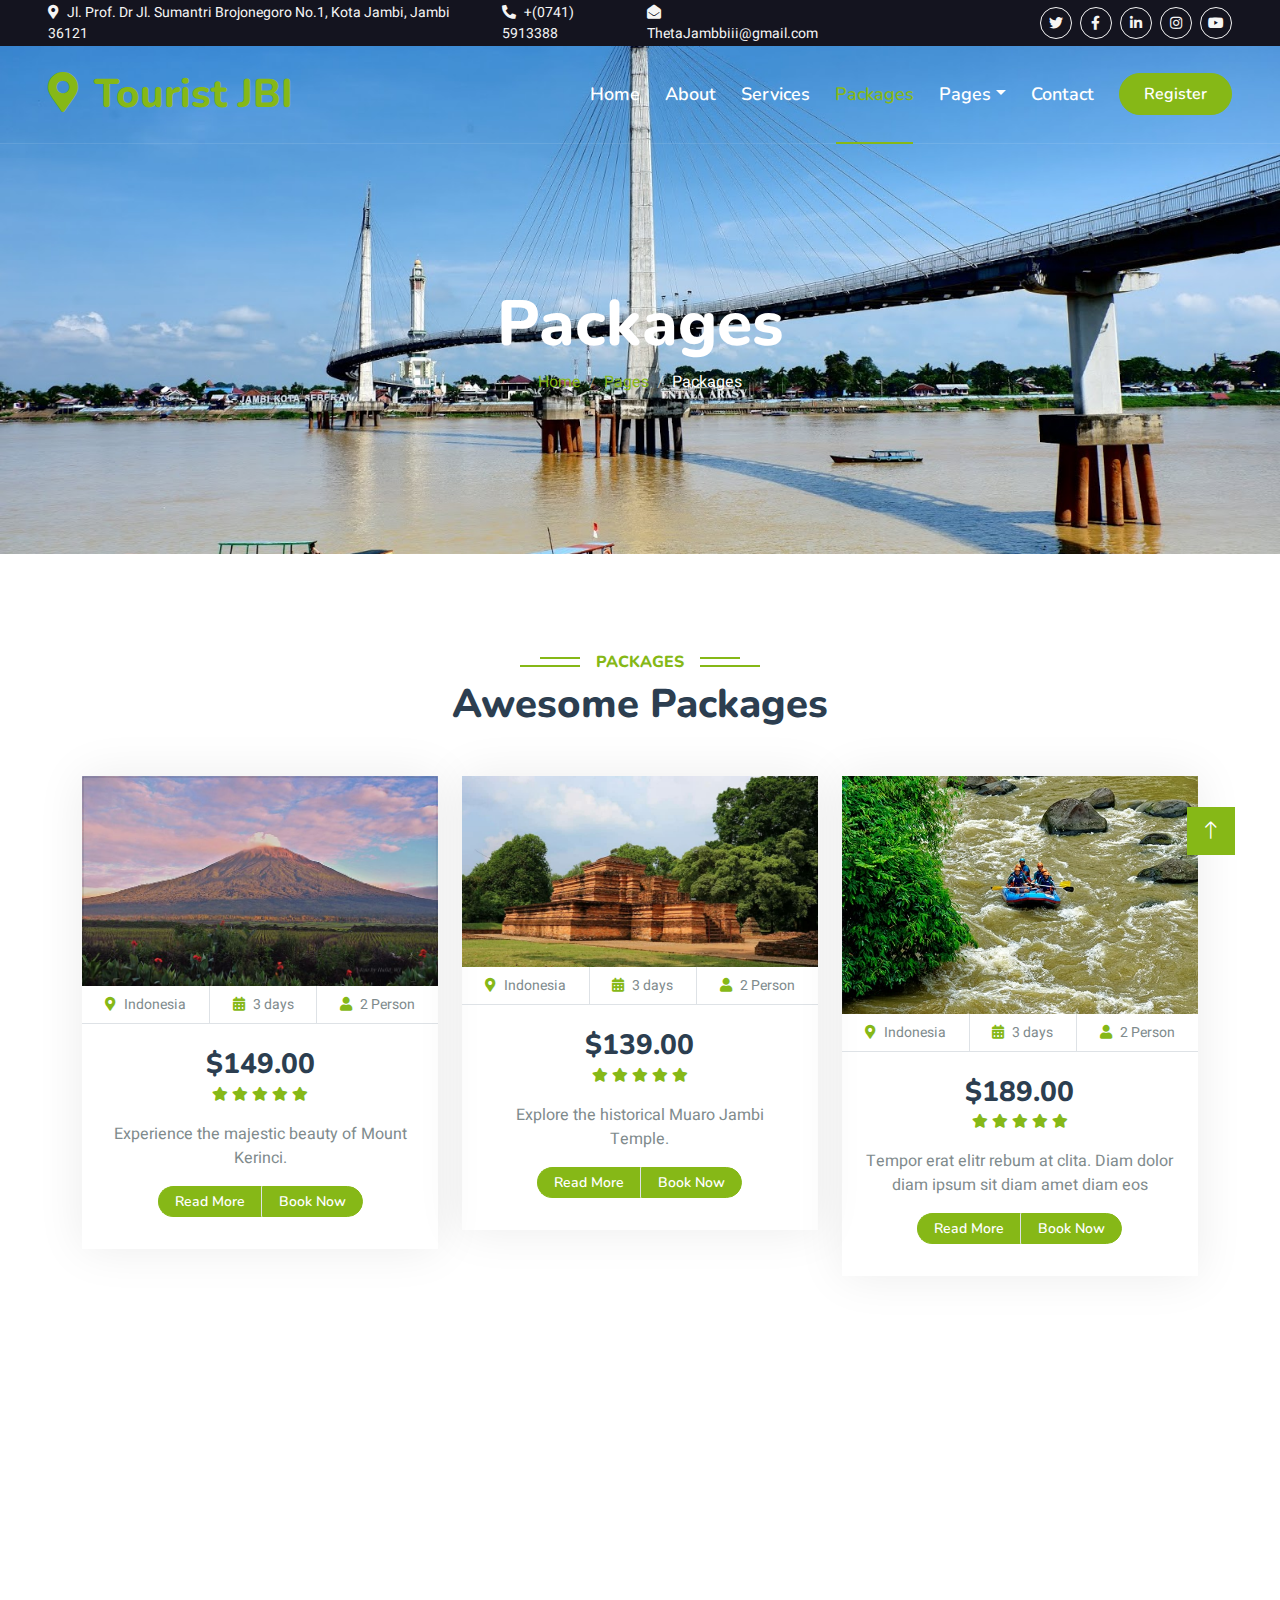
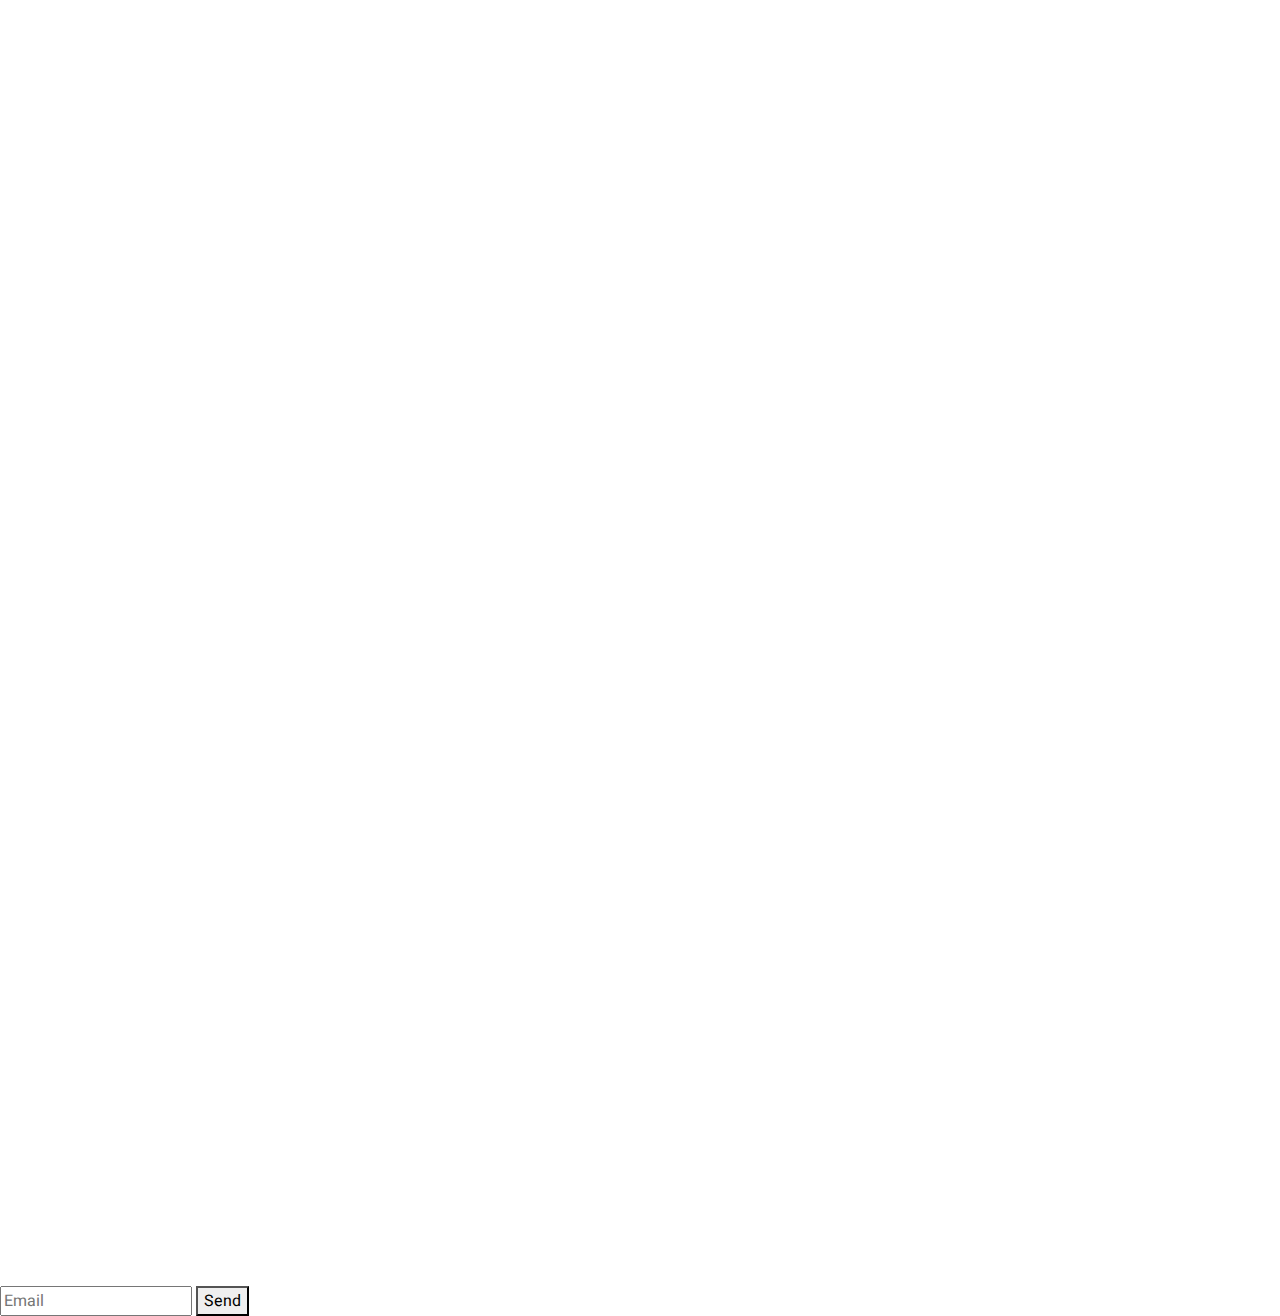
<file: package.html>
<!DOCTYPE html>
<html lang="en">
  <head>
    <meta charset="utf-8" />
    <title>Tourist JBI - Travel Agency on Jambi Province</title>
    <meta content="width=device-width, initial-scale=1.0" name="viewport" />
    <meta content="" name="keywords" />
    <meta content="" name="description" />

    <!-- Favicon -->
    <link href="img/favicon.ico" rel="icon" />

    <!-- Google Web Fonts -->
    <link rel="preconnect" href="https://fonts.googleapis.com" />
    <link rel="preconnect" href="https://fonts.gstatic.com" crossorigin />
    <link href="https://fonts.googleapis.com/css2?family=Heebo:wght@400;500;600&family=Nunito:wght@600;700;800&display=swap" rel="stylesheet" />

    <!-- Icon Font Stylesheet -->
    <link href="https://cdnjs.cloudflare.com/ajax/libs/font-awesome/5.10.0/css/all.min.css" rel="stylesheet" />
    <link href="https://cdn.jsdelivr.net/npm/bootstrap-icons@1.4.1/font/bootstrap-icons.css" rel="stylesheet" />

    <!-- Libraries Stylesheet -->
    <link href="lib/animate/animate.min.css" rel="stylesheet" />
    <link href="lib/owlcarousel/assets/owl.carousel.min.css" rel="stylesheet" />
    <link href="lib/tempusdominus/css/tempusdominus-bootstrap-4.min.css" rel="stylesheet" />

    <!-- Customized Bootstrap Stylesheet -->
    <link href="css/bootstrap.min.css" rel="stylesheet" />

    <!-- Template Stylesheet -->
    <link href="css/style.css" rel="stylesheet" />
  </head>

  <body>
    <!-- Spinner Start -->
    <div id="spinner" class="show bg-white position-fixed translate-middle w-100 vh-100 top-50 start-50 d-flex align-items-center justify-content-center">
      <div class="spinner-border text-primary" style="width: 3rem; height: 3rem" role="status">
        <span class="sr-only">Loading...</span>
      </div>
    </div>
    <!-- Spinner End -->

    <!-- Topbar Start -->
    <div class="container-fluid bg-dark px-5 d-none d-lg-block">
      <div class="row gx-0">
        <div class="col-lg-8 text-center text-lg-start mb-2 mb-lg-0">
          <div class="d-inline-flex align-items-center" style="height: 45px">
            <small class="me-3 text-light"><i class="fa fa-map-marker-alt me-2"></i>Jl. Prof. Dr Jl. Sumantri Brojonegoro No.1, Kota Jambi, Jambi 36121</small>
            <small class="me-3 text-light"><i class="fa fa-phone-alt me-2"></i>+(0741) 5913388</small>
            <small class="text-light"><i class="fa fa-envelope-open me-2"></i>ThetaJambbiii@gmail.com</small>
          </div>
        </div>
        <div class="col-lg-4 text-center text-lg-end">
          <div class="d-inline-flex align-items-center" style="height: 45px">
            <a class="btn btn-sm btn-outline-light btn-sm-square rounded-circle me-2" href=""><i class="fab fa-twitter fw-normal"></i></a>
            <a class="btn btn-sm btn-outline-light btn-sm-square rounded-circle me-2" href=""><i class="fab fa-facebook-f fw-normal"></i></a>
            <a class="btn btn-sm btn-outline-light btn-sm-square rounded-circle me-2" href=""><i class="fab fa-linkedin-in fw-normal"></i></a>
            <a class="btn btn-sm btn-outline-light btn-sm-square rounded-circle me-2" href=""><i class="fab fa-instagram fw-normal"></i></a>
            <a class="btn btn-sm btn-outline-light btn-sm-square rounded-circle" href=""><i class="fab fa-youtube fw-normal"></i></a>
          </div>
        </div>
      </div>
    </div>
    <!-- Topbar End -->

    <!-- Navbar & Hero Start -->
    <div class="container-fluid position-relative p-0">
      <nav class="navbar navbar-expand-lg navbar-light px-4 px-lg-5 py-3 py-lg-0">
        <a href="" class="navbar-brand p-0">
          <h1 class="text-primary m-0"><i class="fa fa-map-marker-alt me-3"></i>Tourist JBI</h1>
          <!-- <img src="img/logo.png" alt="Logo"> -->
        </a>
        <button class="navbar-toggler" type="button" data-bs-toggle="collapse" data-bs-target="#navbarCollapse">
          <span class="fa fa-bars"></span>
        </button>
        <div class="collapse navbar-collapse" id="navbarCollapse">
          <div class="navbar-nav ms-auto py-0">
            <a href="index.html" class="nav-item nav-link">Home</a>
            <a href="about.html" class="nav-item nav-link">About</a>
            <a href="service.html" class="nav-item nav-link">Services</a>
            <a href="package.html" class="nav-item nav-link active">Packages</a>
            <div class="nav-item dropdown">
              <a href="#" class="nav-link dropdown-toggle" data-bs-toggle="dropdown">Pages</a>
              <div class="dropdown-menu m-0">
                <a href="destination.html" class="dropdown-item">Destination</a>
                <a href="booking.html" class="dropdown-item">Booking</a>
                <a href="team.html" class="dropdown-item">Travel Guides</a>
                <a href="testimonial.html" class="dropdown-item">Testimonial</a>
                <a href="404.html" class="dropdown-item">404 Page</a>
              </div>
            </div>
            <a href="contact.html" class="nav-item nav-link">Contact</a>
          </div>
          <a href="" class="btn btn-primary rounded-pill py-2 px-4">Register</a>
        </div>
      </nav>

      <div class="container-fluid bg-primary py-5 mb-5 hero-header" style="background-image: url('Picturee/arasy.jpg'); background-size: cover">
        <div class="container py-5">
          <div class="row justify-content-center py-5">
            <div class="col-lg-10 pt-lg-5 mt-lg-5 text-center">
              <h1 class="display-3 text-white animated slideInDown">Packages</h1>
              <nav aria-label="breadcrumb">
                <ol class="breadcrumb justify-content-center">
                  <li class="breadcrumb-item"><a href="#">Home</a></li>
                  <li class="breadcrumb-item"><a href="#">Pages</a></li>
                  <li class="breadcrumb-item text-white active" aria-current="page">Packages</li>
                </ol>
              </nav>
            </div>
          </div>
        </div>
      </div>
    </div>
    <!-- Navbar & Hero End -->

    <!-- Package Start -->
    <div class="container-xxl py-5">
      <div class="container">
        <div class="text-center wow fadeInUp" data-wow-delay="0.1s">
          <h6 class="section-title bg-white text-center text-primary px-3">Packages</h6>
          <h1 class="mb-5">Awesome Packages</h1>
        </div>
        <div class="row g-4 justify-content-center">
          <div class="col-lg-4 col-md-6 wow fadeInUp" data-wow-delay="0.1s">
            <div class="package-item">
              <div class="overflow-hidden">
                <img class="img-fluid" src="Picturee/Mount Kerinci.jpg" alt="" />
              </div>
              <div class="d-flex border-bottom">
                <small class="flex-fill text-center border-end py-2"><i class="fa fa-map-marker-alt text-primary me-2"></i>Indonesia</small>
                <small class="flex-fill text-center border-end py-2"><i class="fa fa-calendar-alt text-primary me-2"></i>3 days</small>
                <small class="flex-fill text-center py-2"><i class="fa fa-user text-primary me-2"></i>2 Person</small>
              </div>
              <div class="text-center p-4">
                <h3 class="mb-0">$149.00</h3>
                <div class="mb-3">
                  <small class="fa fa-star text-primary"></small>
                  <small class="fa fa-star text-primary"></small>
                  <small class="fa fa-star text-primary"></small>
                  <small class="fa fa-star text-primary"></small>
                  <small class="fa fa-star text-primary"></small>
                </div>
                <p>Experience the majestic beauty of Mount Kerinci.</p>
                <div class="d-flex justify-content-center mb-2">
                  <a href="#" class="btn btn-sm btn-primary px-3 border-end" style="border-radius: 30px 0 0 30px">Read More</a>
                  <a href="#" class="btn btn-sm btn-primary px-3" style="border-radius: 0 30px 30px 0">Book Now</a>
                </div>
              </div>
            </div>
          </div>
          <div class="col-lg-4 col-md-6 wow fadeInUp" data-wow-delay="0.3s">
            <div class="package-item">
              <div class="overflow-hidden">
                <img class="img-fluid" src="Picturee/20201201013822.jpg" alt="" />
              </div>
              <div class="d-flex border-bottom">
                <small class="flex-fill text-center border-end py-2"><i class="fa fa-map-marker-alt text-primary me-2"></i>Indonesia</small>
                <small class="flex-fill text-center border-end py-2"><i class="fa fa-calendar-alt text-primary me-2"></i>3 days</small>
                <small class="flex-fill text-center py-2"><i class="fa fa-user text-primary me-2"></i>2 Person</small>
              </div>
              <div class="text-center p-4">
                <h3 class="mb-0">$139.00</h3>
                <div class="mb-3">
                  <small class="fa fa-star text-primary"></small>
                  <small class="fa fa-star text-primary"></small>
                  <small class="fa fa-star text-primary"></small>
                  <small class="fa fa-star text-primary"></small>
                  <small class="fa fa-star text-primary"></small>
                </div>
                <p>Explore the historical Muaro Jambi Temple.</p>
                <div class="d-flex justify-content-center mb-2">
                  <a href="#" class="btn btn-sm btn-primary px-3 border-end" style="border-radius: 30px 0 0 30px">Read More</a>
                  <a href="#" class="btn btn-sm btn-primary px-3" style="border-radius: 0 30px 30px 0">Book Now</a>
                </div>
              </div>
            </div>
          </div>
          <div class="col-lg-4 col-md-6 wow fadeInUp" data-wow-delay="0.5s">
            <div class="package-item">
              <div class="overflow-hidden">
                <img class="img-fluid" src="img/package-3.jpg" alt="" />
              </div>
              <div class="d-flex border-bottom">
                <small class="flex-fill text-center border-end py-2"><i class="fa fa-map-marker-alt text-primary me-2"></i>Indonesia</small>
                <small class="flex-fill text-center border-end py-2"><i class="fa fa-calendar-alt text-primary me-2"></i>3 days</small>
                <small class="flex-fill text-center py-2"><i class="fa fa-user text-primary me-2"></i>2 Person</small>
              </div>
              <div class="text-center p-4">
                <h3 class="mb-0">$189.00</h3>
                <div class="mb-3">
                  <small class="fa fa-star text-primary"></small>
                  <small class="fa fa-star text-primary"></small>
                  <small class="fa fa-star text-primary"></small>
                  <small class="fa fa-star text-primary"></small>
                  <small class="fa fa-star text-primary"></small>
                </div>
                <p>Tempor erat elitr rebum at clita. Diam dolor diam ipsum sit diam amet diam eos</p>
                <div class="d-flex justify-content-center mb-2">
                  <a href="#" class="btn btn-sm btn-primary px-3 border-end" style="border-radius: 30px 0 0 30px">Read More</a>
                  <a href="#" class="btn btn-sm btn-primary px-3" style="border-radius: 0 30px 30px 0">Book Now</a>
                </div>
              </div>
            </div>
          </div>
        </div>
      </div>
    </div>
    <!-- Package End -->

    <!-- Booking Start -->
    <div class="container-xxl py-5 wow fadeInUp" data-wow-delay="0.1s">
      <div class="container">
        <div class="booking p-5">
          <div class="row g-5 align-items-center">
            <div class="col-md-6 text-white">
              <h6 class="text-white text-uppercase">Booking</h6>
              <h1 class="text-white mb-4">Online Booking</h1>
              <p class="mb-4">Book your tour to Jambi Province easily with our online booking system.</p>
              <p class="mb-4">Get an unforgettable experience traveling in Jambi province</p>
              <a class="btn btn-outline-light py-3 px-5 mt-2" href="">Read More</a>
            </div>
            <div class="col-md-6">
              <h1 class="text-white mb-4">Book A Tour</h1>

              <form name="booking">
                <div class="row g-3">
                  <div class="col-md-6">
                    <div class="form-floating">
                      <input type="text" class="form-control bg-transparent" id="name" name="name" placeholder="Your Name" />
                      <label for="name">Your Name</label>
                    </div>
                  </div>
                  <div class="col-md-6">
                    <div class="form-floating">
                      <input type="email" class="form-control bg-transparent" id="email" name="email" placeholder="Your Email" />
                      <label for="email">Your Email</label>
                    </div>
                  </div>
                  <div class="col-md-6">
                    <div class="form-floating date" id="date3" data-target-input="nearest">
                      <input type="text" class="form-control bg-transparent datetimepicker-input" id="datetime" name="datetime" placeholder="Date & Time" data-target="#date3" data-toggle="datetimepicker" />
                      <label for="datetime">Date & Time</label>
                    </div>
                  </div>
                  <div class="col-md-6">
                    <div class="form-floating">
                      <select class="form-select bg-transparent" id="select1" name="destination">
                        <option value="1">Destination 1</option>
                        <option value="2">Destination 2</option>
                        <option value="3">Destination 3</option>
                      </select>
                      <label for="select1">Destination</label>
                    </div>
                  </div>
                  <div class="col-12">
                    <div class="form-floating">
                      <textarea class="form-control bg-transparent" id="message" name="specialrequest" placeholder="Special Request" style="height: 100px"></textarea>
                      <label for="message">Special Request</label>
                    </div>
                  </div>
                  <div class="col-12">
                    <button class="btn btn-outline-light w-100 py-3" type="submit">Book Now</button>
                  </div>
                </div>
              </form>
            </div>
          </div>
        </div>
      </div>
    </div>
    <!-- Booking Start -->

    <!-- Process Start -->
    <div class="container-xxl py-5">
      <div class="container">
        <div class="text-center pb-4 wow fadeInUp" data-wow-delay="0.1s">
          <h6 class="section-title bg-white text-center text-primary px-3">Process</h6>
          <h1 class="mb-5">3 Easy Steps</h1>
        </div>
        <div class="row gy-5 gx-4 justify-content-center">
          <div class="col-lg-4 col-sm-6 text-center pt-4 wow fadeInUp" data-wow-delay="0.1s">
            <div class="position-relative border border-primary pt-5 pb-4 px-4">
              <div class="d-inline-flex align-items-center justify-content-center bg-primary rounded-circle position-absolute top-0 start-50 translate-middle shadow" style="width: 100px; height: 100px">
                <i class="fa fa-globe fa-3x text-white"></i>
              </div>
              <h5 class="mt-4">Choose A Destination</h5>
              <hr class="w-25 mx-auto bg-primary mb-1" />
              <hr class="w-50 mx-auto bg-primary mt-0" />
              <p class="mb-0">Select your preferred destination from our wide range of options.</p>
            </div>
          </div>
          <div class="col-lg-4 col-sm-6 text-center pt-4 wow fadeInUp" data-wow-delay="0.3s">
            <div class="position-relative border border-primary pt-5 pb-4 px-4">
              <div class="d-inline-flex align-items-center justify-content-center bg-primary rounded-circle position-absolute top-0 start-50 translate-middle shadow" style="width: 100px; height: 100px">
                <i class="fa fa-dollar-sign fa-3x text-white"></i>
              </div>
              <h5 class="mt-4">Pay Online</h5>
              <hr class="w-25 mx-auto bg-primary mb-1" />
              <hr class="w-50 mx-auto bg-primary mt-0" />
              <p class="mb-0">Make a secure online payment to confirm your booking</p>
            </div>
          </div>
          <div class="col-lg-4 col-sm-6 text-center pt-4 wow fadeInUp" data-wow-delay="0.5s">
            <div class="position-relative border border-primary pt-5 pb-4 px-4">
              <div class="d-inline-flex align-items-center justify-content-center bg-primary rounded-circle position-absolute top-0 start-50 translate-middle shadow" style="width: 100px; height: 100px">
                <i class="fa fa-plane fa-3x text-white"></i>
              </div>
              <h5 class="mt-4">Fly Today</h5>
              <hr class="w-25 mx-auto bg-primary mb-1" />
              <hr class="w-50 mx-auto bg-primary mt-0" />
              <p class="mb-0">Pack your bags and get ready to enjoy your trip.</p>
            </div>
          </div>
        </div>
      </div>
    </div>
    <!-- Process Start -->

    <!-- Footer Start -->
    <div class="container-fluid bg-dark text-light footer pt-5 mt-5 wow fadeIn" data-wow-delay="0.1s">
      <div class="container py-5">
        <div class="row g-5">
          <div class="col-lg-3 col-md-6">
            <h4 class="text-white mb-3">Company</h4>
            <a class="btn btn-link" href="">About Us</a>
            <a class="btn btn-link" href="">Contact Us</a>
            <a class="btn btn-link" href="">Privacy Policy</a>
            <a class="btn btn-link" href="">Terms & Condition</a>
            <a class="btn btn-link" href="">FAQs & Help</a>
          </div>
          <div class="col-lg-3 col-md-6">
            <h4 class="text-white mb-3">Contact</h4>
            <p class="mb-2"><i class="fa fa-map-marker-alt me-3"></i>Jl. Prof. Dr Jl. Sumantri Brojonegoro No.1, Kota Jambi, Jambi 36121</p>
            <p class="mb-2"><i class="fa fa-phone-alt me-3"></i>+(0741) 5913388</p>
            <p class="mb-2"><i class="fa fa-envelope me-3"></i>ThetaJambbiii@gmail.com</p>
            <div class="d-flex pt-2">
              <a class="btn btn-outline-light btn-social" href=""><i class="fab fa-twitter"></i></a>
              <a class="btn btn-outline-light btn-social" href=""><i class="fab fa-facebook-f"></i></a>
              <a class="btn btn-outline-light btn-social" href=""><i class="fab fa-youtube"></i></a>
              <a class="btn btn-outline-light btn-social" href=""><i class="fab fa-linkedin-in"></i></a>
            </div>
          </div>
          <div class="col-lg-3 col-md-6">
            <h4 class="text-white mb-3">Gallery</h4>
            <div class="row g-2 pt-2">
              <div class="col-4">
                <img class="img-fluid bg-light p-1" src="Picturee/20201201013822.jpg" alt="" />
              </div>
              <div class="col-4">
                <img class="img-fluid bg-light p-1" src="Picturee/air-terjun-telun-berasap.jpeg" alt="" />
              </div>
              <div class="col-4">
                <img class="img-fluid bg-light p-1" src="Picturee/arasy.jpg" alt="" />
              </div>
              <div class="col-4">
                <img class="img-fluid bg-light p-1" src="Picturee/Mount Kerinci.jpg" alt="" />
              </div>
              <div class="col-4">
                <img class="img-fluid bg-light p-1" src="Picturee/unnamed.jpg" alt="" />
              </div>
              <div class="col-4">
                <img class="img-fluid bg-light p-1" src="Picturee/bandara-sultan-thaha-jambi-3-.jpeg" alt="" />
              </div>
            </div>
          </div>
          <div class="col-lg-3 col-md-6">
            <h4 class="text-white mb-3">Newsletter</h4>
            <p>Get the newest information from Us.</p>
            <div class="position-relative mx-auto" style="max-width: 400px">
              <input class="form-control border-primary w-100 py-3 ps-4 pe-5" type="text" placeholder="Your email" />
              <button type="button" class="btn btn-primary py-2 position-absolute top-0 end-0 mt-2 me-2">SignUp</button>
            </div>
          </div>
        </div>
      </div>
      <div class="container">
        <div class="copyright">
          <div class="row">
            <div class="col-md-6 text-center text-md-start mb-3 mb-md-0">
              &copy; <a class="border-bottom" href="#">Your Site Name</a>, All Right Reserved.

              <!--/*** This template is free as long as you keep the footer author’s credit link/attribution link/backlink. If you'd like to use the template without the footer author’s credit link/attribution link/backlink, you can purchase the Credit Removal License from "https://htmlcodex.com/credit-removal". Thank you for your support. ***/-->
              Designed By <a class="border-bottom" href="https://htmlcodex.com">HTML Codex</a>
            </div>
            <div class="col-md-6 text-center text-md-end">
              <div class="footer-menu">
                <a href="">Home</a>
                <a href="">Cookies</a>
                <a href="">Help</a>
                <a href="">FQAs</a>
              </div>
            </div>
          </div>
        </div>
      </div>
    </div>
    <!-- Footer End -->

    <!-- Back to Top -->
    <a href="#" class="btn btn-lg btn-primary btn-lg-square back-to-top"><i class="bi bi-arrow-up"></i></a>

    <!-- JavaScript Libraries -->
    <script src="https://code.jquery.com/jquery-3.4.1.min.js"></script>
    <script src="https://cdn.jsdelivr.net/npm/bootstrap@5.0.0/dist/js/bootstrap.bundle.min.js"></script>
    <script src="lib/wow/wow.min.js"></script>
    <script src="lib/easing/easing.min.js"></script>
    <script src="lib/waypoints/waypoints.min.js"></script>
    <script src="lib/owlcarousel/owl.carousel.min.js"></script>
    <script src="lib/tempusdominus/js/moment.min.js"></script>
    <script src="lib/tempusdominus/js/moment-timezone.min.js"></script>
    <script src="lib/tempusdominus/js/tempusdominus-bootstrap-4.min.js"></script>

    <!-- Template Javascript -->
    <script src="js/main.js"></script>
    <form name="booking">
      <input name="email" type="email" placeholder="Email" required />
      <button type="submit">Send</button>
    </form>

    <script>
      const scriptURL = "https://script.google.com/macros/s/AKfycbxG5KSFlQU9jrCy3AU7eHHQ5P0aMWtGJwOGk57ehnOdOvapf-YhWhUDxJbEjRauqcleoA/exec";
      const form = document.forms["booking"];

      form.addEventListener("submit", (e) => {
        e.preventDefault();
        fetch(scriptURL, { method: "POST", body: new FormData(form) })
          .then((response) => console.log("Success!", response))
          .catch((error) => console.error("Error!", error.message));
      });
    </script>
  </body>
</html>
</file>
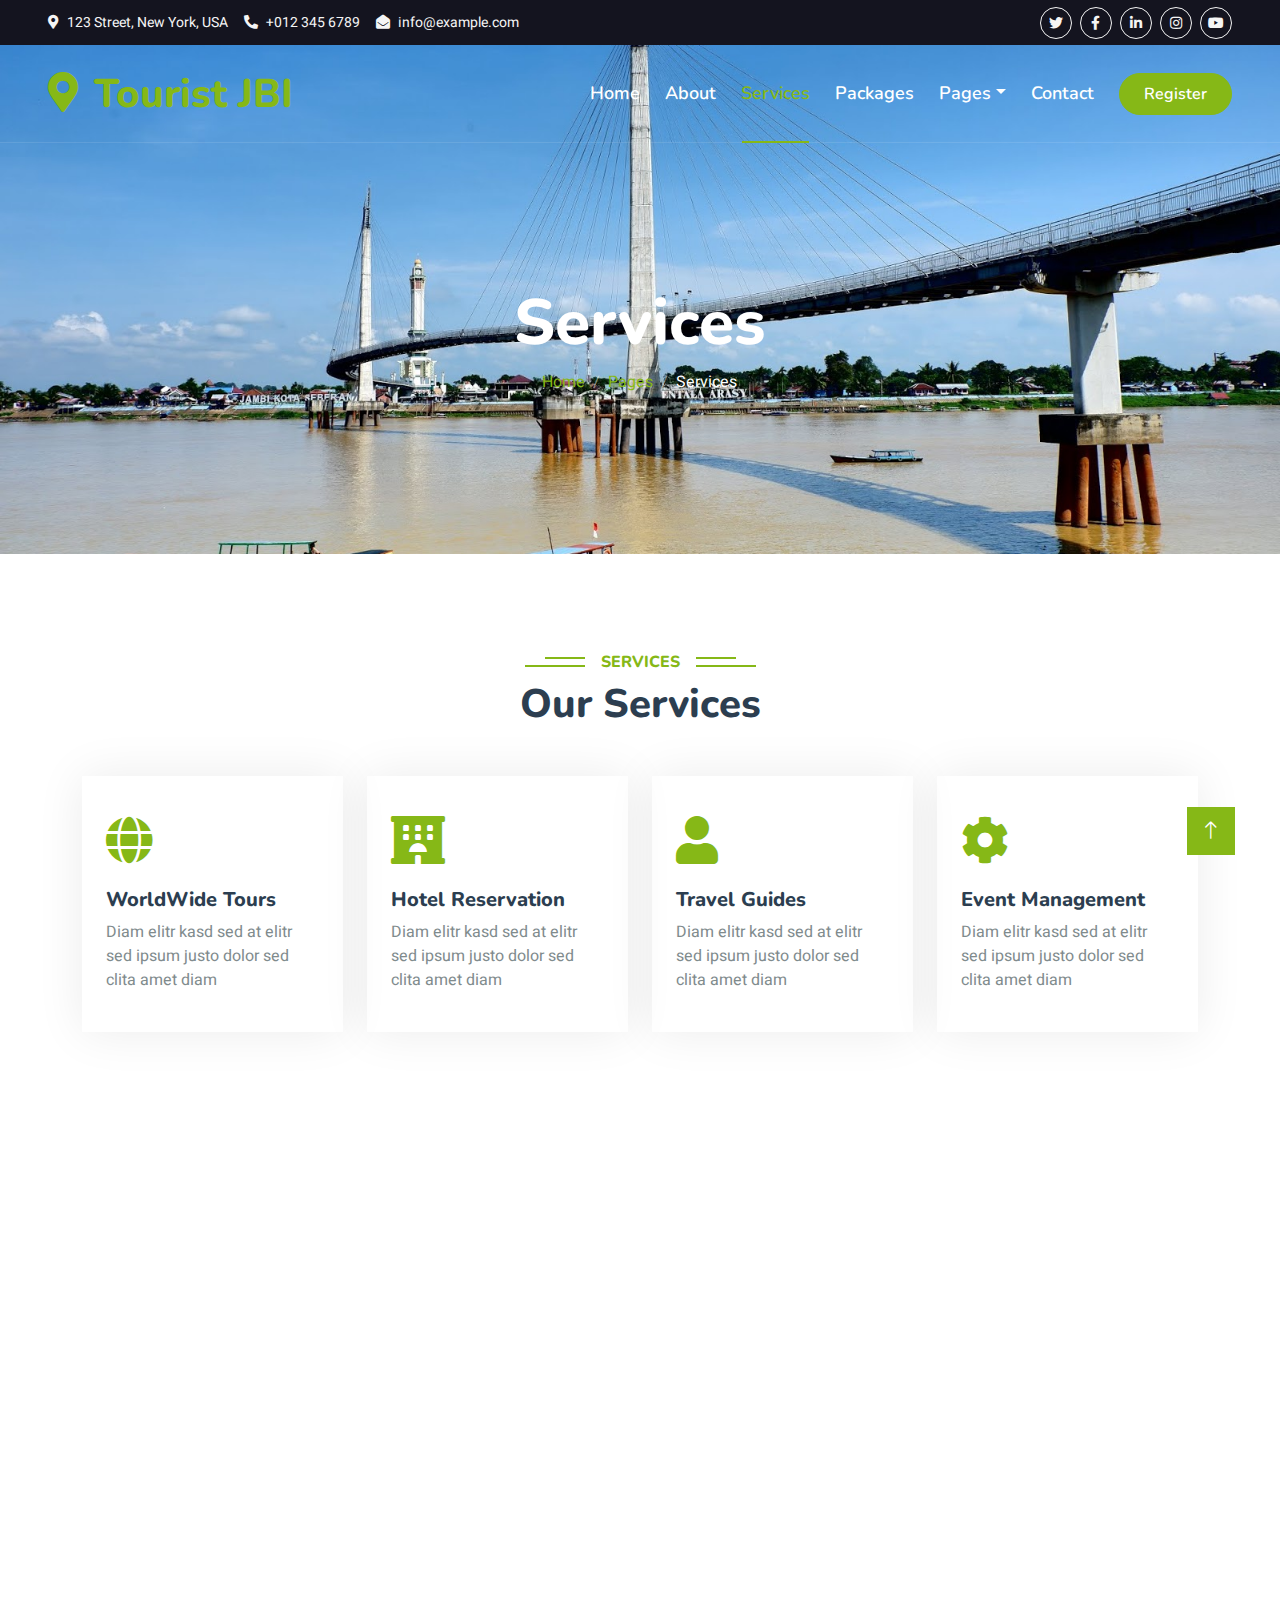
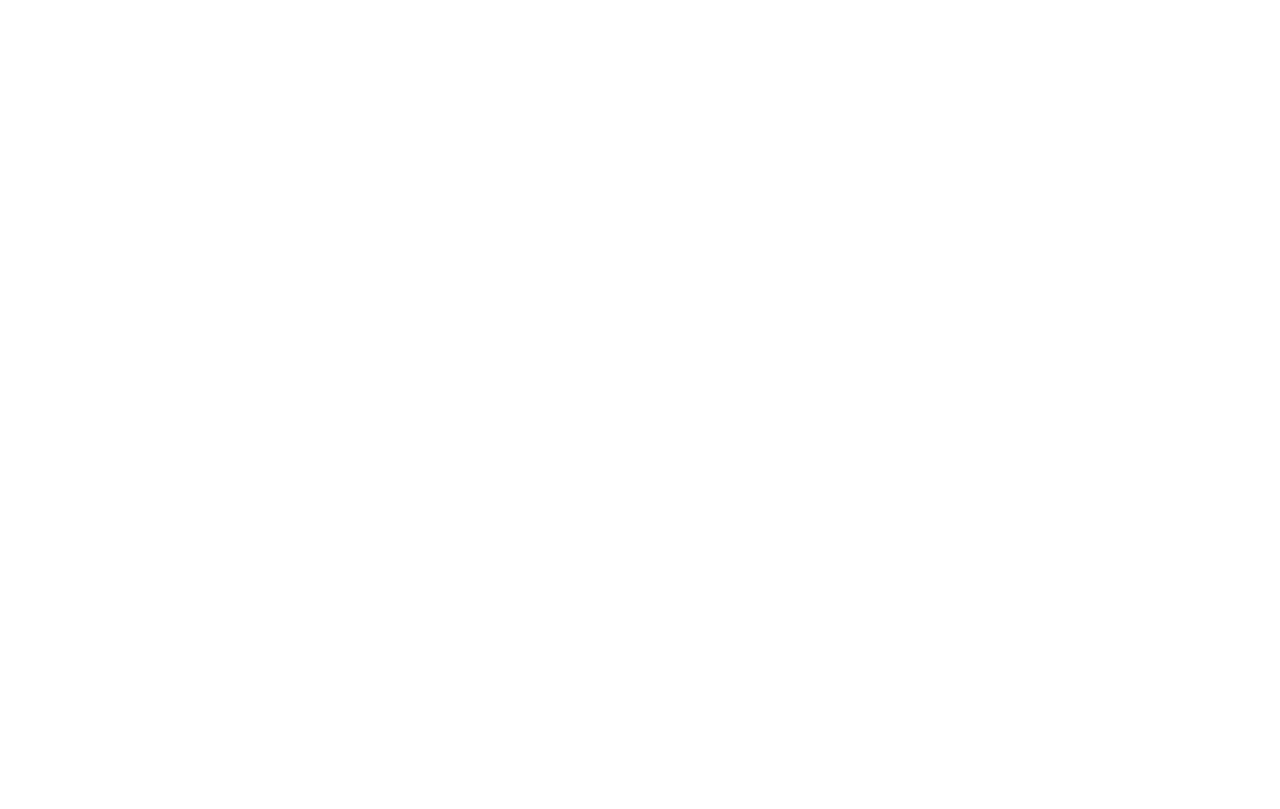
<file: service.html>
<!DOCTYPE html>
<html lang="en">
  <head>
    <meta charset="utf-8" />
    <title>Tourist JBI - Travel Agency on Jambi Province</title>
    <meta content="width=device-width, initial-scale=1.0" name="viewport" />
    <meta content="" name="keywords" />
    <meta content="" name="description" />

    <!-- Favicon -->
    <link href="img/favicon.ico" rel="icon" />

    <!-- Google Web Fonts -->
    <link rel="preconnect" href="https://fonts.googleapis.com" />
    <link rel="preconnect" href="https://fonts.gstatic.com" crossorigin />
    <link href="https://fonts.googleapis.com/css2?family=Heebo:wght@400;500;600&family=Nunito:wght@600;700;800&display=swap" rel="stylesheet" />

    <!-- Icon Font Stylesheet -->
    <link href="https://cdnjs.cloudflare.com/ajax/libs/font-awesome/5.10.0/css/all.min.css" rel="stylesheet" />
    <link href="https://cdn.jsdelivr.net/npm/bootstrap-icons@1.4.1/font/bootstrap-icons.css" rel="stylesheet" />

    <!-- Libraries Stylesheet -->
    <link href="lib/animate/animate.min.css" rel="stylesheet" />
    <link href="lib/owlcarousel/assets/owl.carousel.min.css" rel="stylesheet" />
    <link href="lib/tempusdominus/css/tempusdominus-bootstrap-4.min.css" rel="stylesheet" />

    <!-- Customized Bootstrap Stylesheet -->
    <link href="css/bootstrap.min.css" rel="stylesheet" />

    <!-- Template Stylesheet -->
    <link href="css/style.css" rel="stylesheet" />
  </head>

  <body>
    <!-- Spinner Start -->
    <div id="spinner" class="show bg-white position-fixed translate-middle w-100 vh-100 top-50 start-50 d-flex align-items-center justify-content-center">
      <div class="spinner-border text-primary" style="width: 3rem; height: 3rem" role="status">
        <span class="sr-only">Loading...</span>
      </div>
    </div>
    <!-- Spinner End -->

    <!-- Topbar Start -->
    <div class="container-fluid bg-dark px-5 d-none d-lg-block">
      <div class="row gx-0">
        <div class="col-lg-8 text-center text-lg-start mb-2 mb-lg-0">
          <div class="d-inline-flex align-items-center" style="height: 45px">
            <small class="me-3 text-light"><i class="fa fa-map-marker-alt me-2"></i>123 Street, New York, USA</small>
            <small class="me-3 text-light"><i class="fa fa-phone-alt me-2"></i>+012 345 6789</small>
            <small class="text-light"><i class="fa fa-envelope-open me-2"></i>info@example.com</small>
          </div>
        </div>
        <div class="col-lg-4 text-center text-lg-end">
          <div class="d-inline-flex align-items-center" style="height: 45px">
            <a class="btn btn-sm btn-outline-light btn-sm-square rounded-circle me-2" href=""><i class="fab fa-twitter fw-normal"></i></a>
            <a class="btn btn-sm btn-outline-light btn-sm-square rounded-circle me-2" href=""><i class="fab fa-facebook-f fw-normal"></i></a>
            <a class="btn btn-sm btn-outline-light btn-sm-square rounded-circle me-2" href=""><i class="fab fa-linkedin-in fw-normal"></i></a>
            <a class="btn btn-sm btn-outline-light btn-sm-square rounded-circle me-2" href=""><i class="fab fa-instagram fw-normal"></i></a>
            <a class="btn btn-sm btn-outline-light btn-sm-square rounded-circle" href=""><i class="fab fa-youtube fw-normal"></i></a>
          </div>
        </div>
      </div>
    </div>
    <!-- Topbar End -->

    <!-- Navbar & Hero Start -->
    <div class="container-fluid position-relative p-0">
      <nav class="navbar navbar-expand-lg navbar-light px-4 px-lg-5 py-3 py-lg-0">
        <a href="" class="navbar-brand p-0">
          <h1 class="text-primary m-0"><i class="fa fa-map-marker-alt me-3"></i>Tourist JBI</h1>
          <!-- <img src="img/logo.png" alt="Logo"> -->
        </a>
        <button class="navbar-toggler" type="button" data-bs-toggle="collapse" data-bs-target="#navbarCollapse">
          <span class="fa fa-bars"></span>
        </button>
        <div class="collapse navbar-collapse" id="navbarCollapse">
          <div class="navbar-nav ms-auto py-0">
            <a href="index.html" class="nav-item nav-link">Home</a>
            <a href="about.html" class="nav-item nav-link">About</a>
            <a href="service.html" class="nav-item nav-link active">Services</a>
            <a href="package.html" class="nav-item nav-link">Packages</a>
            <div class="nav-item dropdown">
              <a href="#" class="nav-link dropdown-toggle" data-bs-toggle="dropdown">Pages</a>
              <div class="dropdown-menu m-0">
                <a href="destination.html" class="dropdown-item">Destination</a>
                <a href="booking.html" class="dropdown-item">Booking</a>
                <a href="team.html" class="dropdown-item">Travel Guides</a>
                <a href="testimonial.html" class="dropdown-item">Testimonial</a>
                <a href="404.html" class="dropdown-item">404 Page</a>
              </div>
            </div>
            <a href="contact.html" class="nav-item nav-link">Contact</a>
          </div>
          <a href="" class="btn btn-primary rounded-pill py-2 px-4">Register</a>
        </div>
      </nav>

      <div class="container-fluid bg-primary py-5 mb-5 hero-header" style="background-image: url('Picturee/arasy.jpg'); background-size: cover">
        <div class="container py-5">
          <div class="row justify-content-center py-5">
            <div class="col-lg-10 pt-lg-5 mt-lg-5 text-center">
              <h1 class="display-3 text-white animated slideInDown">Services</h1>
              <nav aria-label="breadcrumb">
                <ol class="breadcrumb justify-content-center">
                  <li class="breadcrumb-item"><a href="#">Home</a></li>
                  <li class="breadcrumb-item"><a href="#">Pages</a></li>
                  <li class="breadcrumb-item text-white active" aria-current="page">Services</li>
                </ol>
              </nav>
            </div>
          </div>
        </div>
      </div>
    </div>
    <!-- Navbar & Hero End -->

    <!-- Service Start -->
    <div class="container-xxl py-5">
      <div class="container">
        <div class="text-center wow fadeInUp" data-wow-delay="0.1s">
          <h6 class="section-title bg-white text-center text-primary px-3">Services</h6>
          <h1 class="mb-5">Our Services</h1>
        </div>
        <div class="row g-4">
          <div class="col-lg-3 col-sm-6 wow fadeInUp" data-wow-delay="0.1s">
            <div class="service-item rounded pt-3">
              <div class="p-4">
                <i class="fa fa-3x fa-globe text-primary mb-4"></i>
                <h5>WorldWide Tours</h5>
                <p>Diam elitr kasd sed at elitr sed ipsum justo dolor sed clita amet diam</p>
              </div>
            </div>
          </div>
          <div class="col-lg-3 col-sm-6 wow fadeInUp" data-wow-delay="0.3s">
            <div class="service-item rounded pt-3">
              <div class="p-4">
                <i class="fa fa-3x fa-hotel text-primary mb-4"></i>
                <h5>Hotel Reservation</h5>
                <p>Diam elitr kasd sed at elitr sed ipsum justo dolor sed clita amet diam</p>
              </div>
            </div>
          </div>
          <div class="col-lg-3 col-sm-6 wow fadeInUp" data-wow-delay="0.5s">
            <div class="service-item rounded pt-3">
              <div class="p-4">
                <i class="fa fa-3x fa-user text-primary mb-4"></i>
                <h5>Travel Guides</h5>
                <p>Diam elitr kasd sed at elitr sed ipsum justo dolor sed clita amet diam</p>
              </div>
            </div>
          </div>
          <div class="col-lg-3 col-sm-6 wow fadeInUp" data-wow-delay="0.7s">
            <div class="service-item rounded pt-3">
              <div class="p-4">
                <i class="fa fa-3x fa-cog text-primary mb-4"></i>
                <h5>Event Management</h5>
                <p>Diam elitr kasd sed at elitr sed ipsum justo dolor sed clita amet diam</p>
              </div>
            </div>
          </div>
          <div class="col-lg-3 col-sm-6 wow fadeInUp" data-wow-delay="0.1s">
            <div class="service-item rounded pt-3">
              <div class="p-4">
                <i class="fa fa-3x fa-globe text-primary mb-4"></i>
                <h5>WorldWide Tours</h5>
                <p>Diam elitr kasd sed at elitr sed ipsum justo dolor sed clita amet diam</p>
              </div>
            </div>
          </div>
          <div class="col-lg-3 col-sm-6 wow fadeInUp" data-wow-delay="0.3s">
            <div class="service-item rounded pt-3">
              <div class="p-4">
                <i class="fa fa-3x fa-hotel text-primary mb-4"></i>
                <h5>Hotel Reservation</h5>
                <p>Diam elitr kasd sed at elitr sed ipsum justo dolor sed clita amet diam</p>
              </div>
            </div>
          </div>
          <div class="col-lg-3 col-sm-6 wow fadeInUp" data-wow-delay="0.5s">
            <div class="service-item rounded pt-3">
              <div class="p-4">
                <i class="fa fa-3x fa-user text-primary mb-4"></i>
                <h5>Travel Guides</h5>
                <p>Diam elitr kasd sed at elitr sed ipsum justo dolor sed clita amet diam</p>
              </div>
            </div>
          </div>
          <div class="col-lg-3 col-sm-6 wow fadeInUp" data-wow-delay="0.7s">
            <div class="service-item rounded pt-3">
              <div class="p-4">
                <i class="fa fa-3x fa-cog text-primary mb-4"></i>
                <h5>Event Management</h5>
                <p>Diam elitr kasd sed at elitr sed ipsum justo dolor sed clita amet diam</p>
              </div>
            </div>
          </div>
        </div>
      </div>
    </div>
    <!-- Service End -->

    <!-- Testimonial Start -->
    <div class="container-xxl py-5 wow fadeInUp" data-wow-delay="0.1s">
      <div class="container">
        <div class="text-center">
          <h6 class="section-title bg-white text-center text-primary px-3">Testimonial</h6>
          <h1 class="mb-5">Our Clients Say!!!</h1>
        </div>
        <div class="owl-carousel testimonial-carousel position-relative">
          <div class="testimonial-item bg-white text-center border p-4">
            <img class="bg-white rounded-circle shadow p-1 mx-auto mb-3" src="Picturee/testimoni 1.jpg" style="width: 80px; height: 80px" />
            <h5 class="mb-0">Nurisyah Pratiwi</h5>
            <p>Lombok, NTT</p>
            <p class="mb-0">Tourist JBI provided an unforgettable experience. The tour was well-organized, and the guides were incredibly knowledgeable. I highly recommend their services!</p>
          </div>
          <div class="testimonial-item bg-white text-center border p-4">
            <img class="bg-white rounded-circle shadow p-1 mx-auto mb-3" src="Picturee/testimoni 2.jpg" style="width: 80px; height: 80px" />
            <h5 class="mb-0">Rama Purnama</h5>
            <p>Kepulauan Riau, Batam</p>
            <p class="mt-2 mb-0">The trip to Jambi was amazing! Tourist JBI took care of everything, making it a stress-free and enjoyable experience. I can't wait to travel with them again.</p>
          </div>
          <div class="testimonial-item bg-white text-center border p-4">
            <img class="bg-white rounded-circle shadow p-1 mx-auto mb-3" src="Picturee/testimoni 3.jpg" style="width: 80px; height: 80px" />
            <h5 class="mb-0">Fadli Situmorang</h5>
            <p>Samosir, Medan</p>
            <p class="mt-2 mb-0">Exploring Jambi with Tourist JBI was a fantastic experience. The destinations were beautiful, and the service was top-notch. Highly recommended!</p>
          </div>
          <div class="testimonial-item bg-white text-center border p-4">
            <img class="bg-white rounded-circle shadow p-1 mx-auto mb-3" src="Picturee/testimoni 4.jpg" style="width: 80px; height: 80px" />
            <h5 class="mb-0">Pandi Siregar</h5>
            <p>Meulaboh, Aceh</p>
            <p class="mt-2 mb-0">I had an incredible time with Tourist JBI. The guides were friendly and knowledgeable, and the itinerary was perfect. I highly recommend their tours!</p>
          </div>
          <div class="testimonial-item bg-white text-center border p-4">
            <img class="bg-white rounded-circle shadow p-1 mx-auto mb-3" src="Picturee/testimoni 5.jpg" style="width: 80px; height: 80px" />
            <h5 class="mb-0">Galang Johnson</h5>
            <p>Menteng, Jakarta Pusat</p>
            <p class="mt-2 mb-0">My experience with Tourist JBI was absolutely amazing. The guides were knowledgeable and the destinations were breathtaking. Highly recommended!</p>
          </div>
        </div>
      </div>
    </div>
    <!-- Testimonial End -->

    <!-- Footer Start -->
    <div class="container-fluid bg-dark text-light footer pt-5 mt-5 wow fadeIn" data-wow-delay="0.1s">
      <div class="container py-5">
        <div class="row g-5">
          <div class="col-lg-3 col-md-6">
            <h4 class="text-white mb-3">Company</h4>
            <a class="btn btn-link" href="">About Us</a>
            <a class="btn btn-link" href="">Contact Us</a>
            <a class="btn btn-link" href="">Privacy Policy</a>
            <a class="btn btn-link" href="">Terms & Condition</a>
            <a class="btn btn-link" href="">FAQs & Help</a>
          </div>
          <div class="col-lg-3 col-md-6">
            <h4 class="text-white mb-3">Contact</h4>
            <p class="mb-2"><i class="fa fa-map-marker-alt me-3"></i>123 Street, New York, USA</p>
            <p class="mb-2"><i class="fa fa-phone-alt me-3"></i>+012 345 67890</p>
            <p class="mb-2"><i class="fa fa-envelope me-3"></i>info@example.com</p>
            <div class="d-flex pt-2">
              <a class="btn btn-outline-light btn-social" href=""><i class="fab fa-twitter"></i></a>
              <a class="btn btn-outline-light btn-social" href=""><i class="fab fa-facebook-f"></i></a>
              <a class="btn btn-outline-light btn-social" href=""><i class="fab fa-youtube"></i></a>
              <a class="btn btn-outline-light btn-social" href=""><i class="fab fa-linkedin-in"></i></a>
            </div>
          </div>
          <div class="col-lg-3 col-md-6">
            <h4 class="text-white mb-3">Gallery</h4>
            <div class="row g-2 pt-2">
              <div class="col-4">
                <img class="img-fluid bg-light p-1" src="img/package-1.jpg" alt="" />
              </div>
              <div class="col-4">
                <img class="img-fluid bg-light p-1" src="img/package-2.jpg" alt="" />
              </div>
              <div class="col-4">
                <img class="img-fluid bg-light p-1" src="img/package-3.jpg" alt="" />
              </div>
              <div class="col-4">
                <img class="img-fluid bg-light p-1" src="img/package-2.jpg" alt="" />
              </div>
              <div class="col-4">
                <img class="img-fluid bg-light p-1" src="img/package-3.jpg" alt="" />
              </div>
              <div class="col-4">
                <img class="img-fluid bg-light p-1" src="img/package-1.jpg" alt="" />
              </div>
            </div>
          </div>
          <div class="col-lg-3 col-md-6">
            <h4 class="text-white mb-3">Newsletter</h4>
            <p>Dolor amet sit justo amet elitr clita ipsum elitr est.</p>
            <div class="position-relative mx-auto" style="max-width: 400px">
              <input class="form-control border-primary w-100 py-3 ps-4 pe-5" type="text" placeholder="Your email" />
              <button type="button" class="btn btn-primary py-2 position-absolute top-0 end-0 mt-2 me-2">SignUp</button>
            </div>
          </div>
        </div>
      </div>
      <div class="container">
        <div class="copyright">
          <div class="row">
            <div class="col-md-6 text-center text-md-start mb-3 mb-md-0">
              &copy; <a class="border-bottom" href="#">Your Site Name</a>, All Right Reserved.

              <!--/*** This template is free as long as you keep the footer author’s credit link/attribution link/backlink. If you'd like to use the template without the footer author’s credit link/attribution link/backlink, you can purchase the Credit Removal License from "https://htmlcodex.com/credit-removal". Thank you for your support. ***/-->
              Designed By <a class="border-bottom" href="https://htmlcodex.com">HTML Codex</a>
            </div>
            <div class="col-md-6 text-center text-md-end">
              <div class="footer-menu">
                <a href="">Home</a>
                <a href="">Cookies</a>
                <a href="">Help</a>
                <a href="">FQAs</a>
              </div>
            </div>
          </div>
        </div>
      </div>
    </div>
    <!-- Footer End -->

    <!-- Back to Top -->
    <a href="#" class="btn btn-lg btn-primary btn-lg-square back-to-top"><i class="bi bi-arrow-up"></i></a>

    <!-- JavaScript Libraries -->
    <script src="https://code.jquery.com/jquery-3.4.1.min.js"></script>
    <script src="https://cdn.jsdelivr.net/npm/bootstrap@5.0.0/dist/js/bootstrap.bundle.min.js"></script>
    <script src="lib/wow/wow.min.js"></script>
    <script src="lib/easing/easing.min.js"></script>
    <script src="lib/waypoints/waypoints.min.js"></script>
    <script src="lib/owlcarousel/owl.carousel.min.js"></script>
    <script src="lib/tempusdominus/js/moment.min.js"></script>
    <script src="lib/tempusdominus/js/moment-timezone.min.js"></script>
    <script src="lib/tempusdominus/js/tempusdominus-bootstrap-4.min.js"></script>

    <!-- Template Javascript -->
    <script src="js/main.js"></script>
  </body>
</html>
</file>
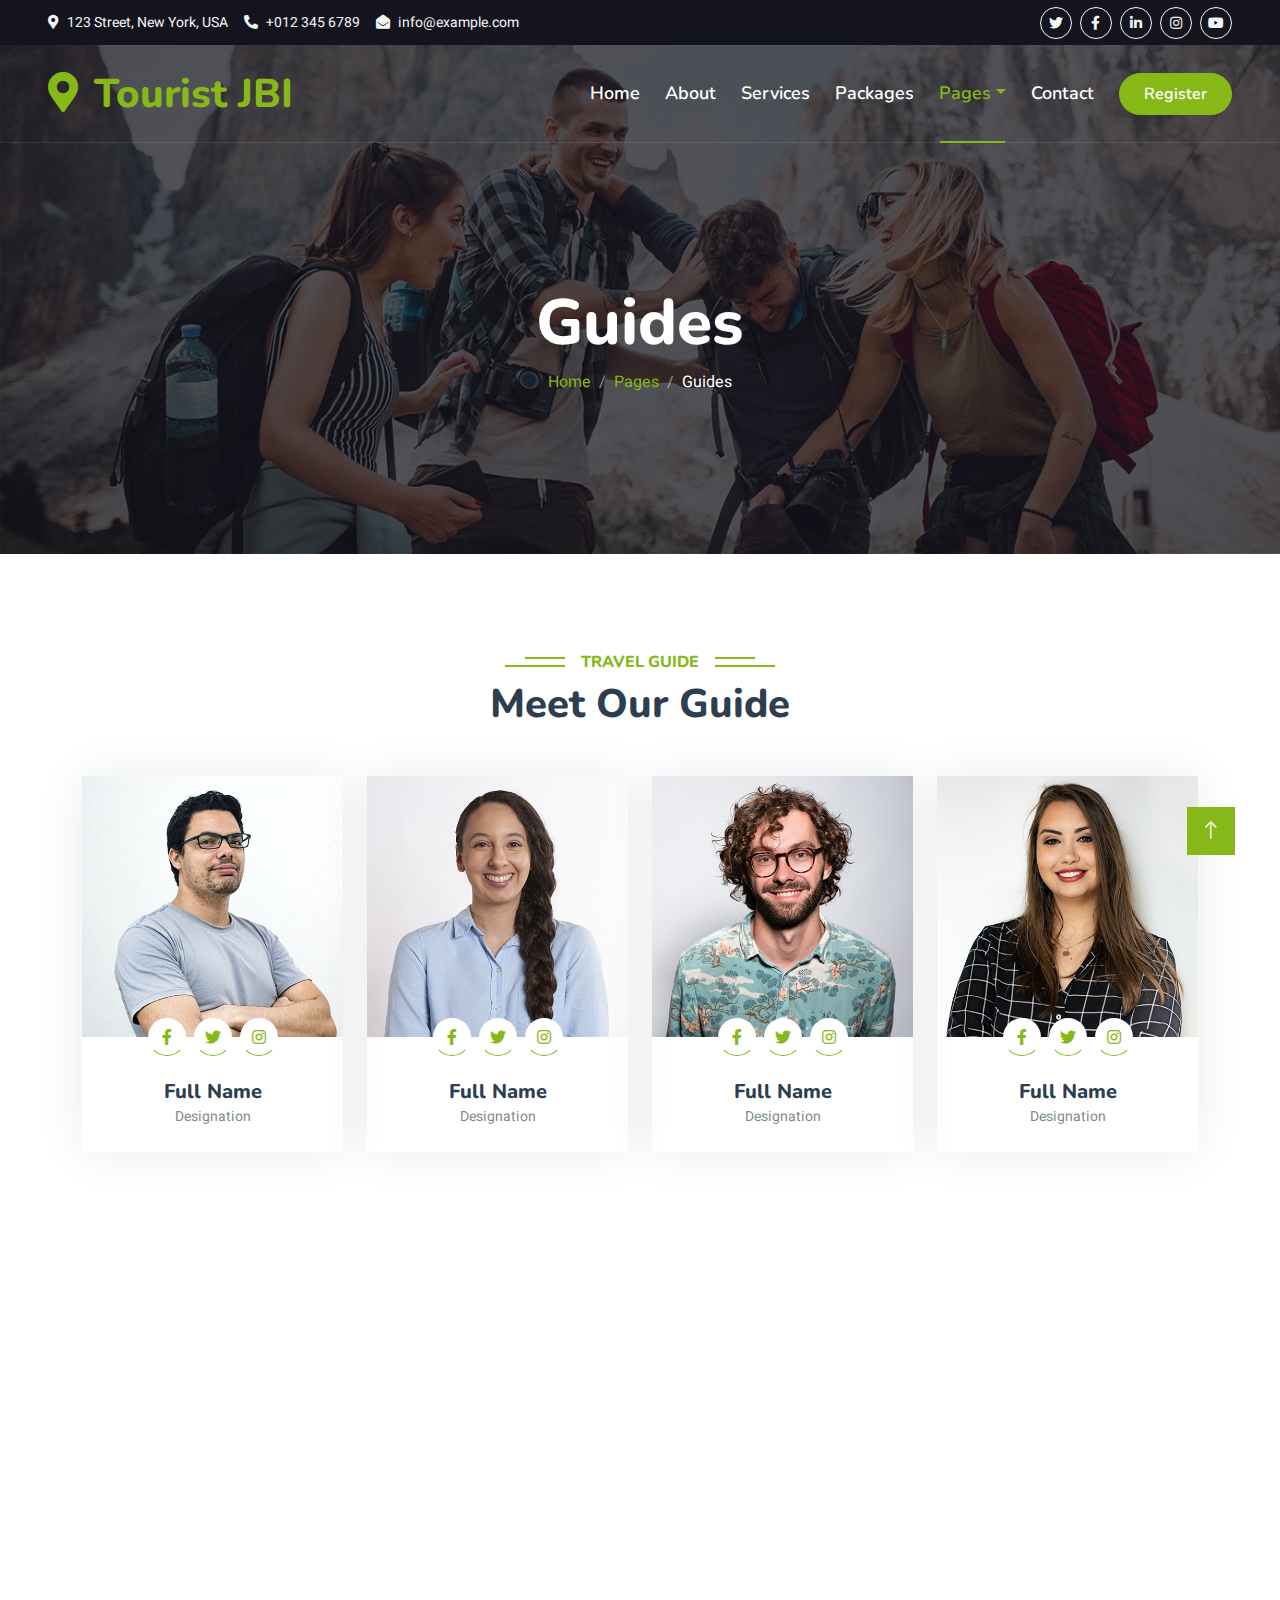
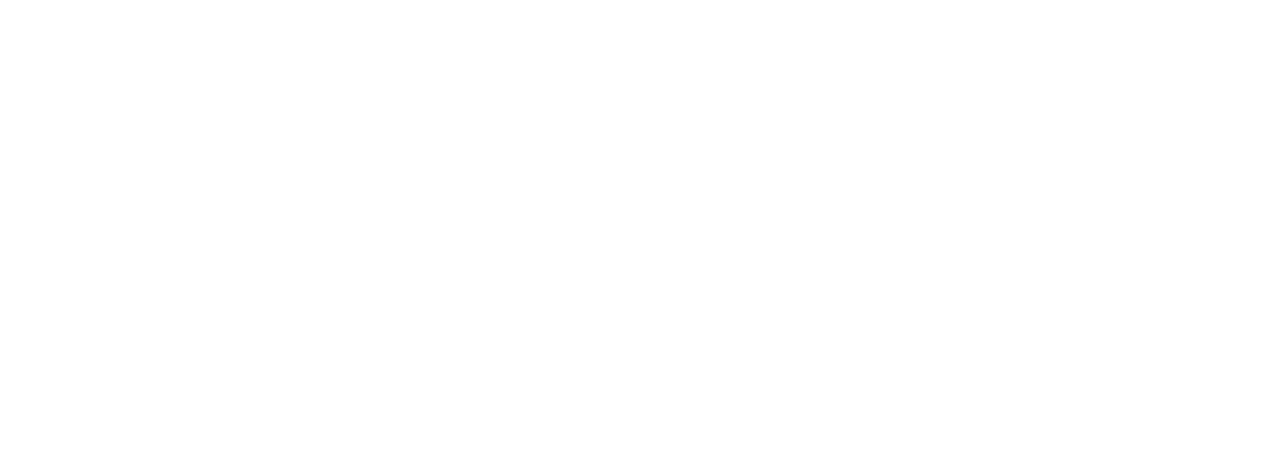
<file: team.html>
<!DOCTYPE html>
<html lang="en">
  <head>
    <meta charset="utf-8" />
    <title>Tourist JBI - Travel Agency on Jambi Province</title>
    <meta content="width=device-width, initial-scale=1.0" name="viewport" />
    <meta content="" name="keywords" />
    <meta content="" name="description" />

    <!-- Favicon -->
    <link href="img/favicon.ico" rel="icon" />

    <!-- Google Web Fonts -->
    <link rel="preconnect" href="https://fonts.googleapis.com" />
    <link rel="preconnect" href="https://fonts.gstatic.com" crossorigin />
    <link href="https://fonts.googleapis.com/css2?family=Heebo:wght@400;500;600&family=Nunito:wght@600;700;800&display=swap" rel="stylesheet" />

    <!-- Icon Font Stylesheet -->
    <link href="https://cdnjs.cloudflare.com/ajax/libs/font-awesome/5.10.0/css/all.min.css" rel="stylesheet" />
    <link href="https://cdn.jsdelivr.net/npm/bootstrap-icons@1.4.1/font/bootstrap-icons.css" rel="stylesheet" />

    <!-- Libraries Stylesheet -->
    <link href="lib/animate/animate.min.css" rel="stylesheet" />
    <link href="lib/owlcarousel/assets/owl.carousel.min.css" rel="stylesheet" />
    <link href="lib/tempusdominus/css/tempusdominus-bootstrap-4.min.css" rel="stylesheet" />

    <!-- Customized Bootstrap Stylesheet -->
    <link href="css/bootstrap.min.css" rel="stylesheet" />

    <!-- Template Stylesheet -->
    <link href="css/style.css" rel="stylesheet" />
  </head>

  <body>
    <!-- Spinner Start -->
    <div id="spinner" class="show bg-white position-fixed translate-middle w-100 vh-100 top-50 start-50 d-flex align-items-center justify-content-center">
      <div class="spinner-border text-primary" style="width: 3rem; height: 3rem" role="status">
        <span class="sr-only">Loading...</span>
      </div>
    </div>
    <!-- Spinner End -->

    <!-- Topbar Start -->
    <div class="container-fluid bg-dark px-5 d-none d-lg-block">
      <div class="row gx-0">
        <div class="col-lg-8 text-center text-lg-start mb-2 mb-lg-0">
          <div class="d-inline-flex align-items-center" style="height: 45px">
            <small class="me-3 text-light"><i class="fa fa-map-marker-alt me-2"></i>123 Street, New York, USA</small>
            <small class="me-3 text-light"><i class="fa fa-phone-alt me-2"></i>+012 345 6789</small>
            <small class="text-light"><i class="fa fa-envelope-open me-2"></i>info@example.com</small>
          </div>
        </div>
        <div class="col-lg-4 text-center text-lg-end">
          <div class="d-inline-flex align-items-center" style="height: 45px">
            <a class="btn btn-sm btn-outline-light btn-sm-square rounded-circle me-2" href=""><i class="fab fa-twitter fw-normal"></i></a>
            <a class="btn btn-sm btn-outline-light btn-sm-square rounded-circle me-2" href=""><i class="fab fa-facebook-f fw-normal"></i></a>
            <a class="btn btn-sm btn-outline-light btn-sm-square rounded-circle me-2" href=""><i class="fab fa-linkedin-in fw-normal"></i></a>
            <a class="btn btn-sm btn-outline-light btn-sm-square rounded-circle me-2" href=""><i class="fab fa-instagram fw-normal"></i></a>
            <a class="btn btn-sm btn-outline-light btn-sm-square rounded-circle" href=""><i class="fab fa-youtube fw-normal"></i></a>
          </div>
        </div>
      </div>
    </div>
    <!-- Topbar End -->

    <!-- Navbar & Hero Start -->
    <div class="container-fluid position-relative p-0">
      <nav class="navbar navbar-expand-lg navbar-light px-4 px-lg-5 py-3 py-lg-0">
        <a href="" class="navbar-brand p-0">
          <h1 class="text-primary m-0"><i class="fa fa-map-marker-alt me-3"></i>Tourist JBI</h1>
          <!-- <img src="img/logo.png" alt="Logo"> -->
        </a>
        <button class="navbar-toggler" type="button" data-bs-toggle="collapse" data-bs-target="#navbarCollapse">
          <span class="fa fa-bars"></span>
        </button>
        <div class="collapse navbar-collapse" id="navbarCollapse">
          <div class="navbar-nav ms-auto py-0">
            <a href="index.html" class="nav-item nav-link">Home</a>
            <a href="about.html" class="nav-item nav-link">About</a>
            <a href="service.html" class="nav-item nav-link">Services</a>
            <a href="package.html" class="nav-item nav-link">Packages</a>
            <div class="nav-item dropdown">
              <a href="#" class="nav-link dropdown-toggle active" data-bs-toggle="dropdown">Pages</a>
              <div class="dropdown-menu m-0">
                <a href="destination.html" class="dropdown-item">Destination</a>
                <a href="booking.html" class="dropdown-item">Booking</a>
                <a href="team.html" class="dropdown-item active">Travel Guides</a>
                <a href="testimonial.html" class="dropdown-item">Testimonial</a>
                <a href="404.html" class="dropdown-item">404 Page</a>
              </div>
            </div>
            <a href="contact.html" class="nav-item nav-link">Contact</a>
          </div>
          <a href="" class="btn btn-primary rounded-pill py-2 px-4">Register</a>
        </div>
      </nav>

      <div class="container-fluid bg-primary py-5 mb-5 hero-header">
        <div class="container py-5">
          <div class="row justify-content-center py-5">
            <div class="col-lg-10 pt-lg-5 mt-lg-5 text-center">
              <h1 class="display-3 text-white animated slideInDown">Guides</h1>
              <nav aria-label="breadcrumb">
                <ol class="breadcrumb justify-content-center">
                  <li class="breadcrumb-item"><a href="#">Home</a></li>
                  <li class="breadcrumb-item"><a href="#">Pages</a></li>
                  <li class="breadcrumb-item text-white active" aria-current="page">Guides</li>
                </ol>
              </nav>
            </div>
          </div>
        </div>
      </div>
    </div>
    <!-- Navbar & Hero End -->

    <!-- Team Start -->
    <div class="container-xxl py-5">
      <div class="container">
        <div class="text-center wow fadeInUp" data-wow-delay="0.1s">
          <h6 class="section-title bg-white text-center text-primary px-3">Travel Guide</h6>
          <h1 class="mb-5">Meet Our Guide</h1>
        </div>
        <div class="row g-4">
          <div class="col-lg-3 col-md-6 wow fadeInUp" data-wow-delay="0.1s">
            <div class="team-item">
              <div class="overflow-hidden">
                <img class="img-fluid" src="img/team-1.jpg" alt="" />
              </div>
              <div class="position-relative d-flex justify-content-center" style="margin-top: -19px">
                <a class="btn btn-square mx-1" href=""><i class="fab fa-facebook-f"></i></a>
                <a class="btn btn-square mx-1" href=""><i class="fab fa-twitter"></i></a>
                <a class="btn btn-square mx-1" href=""><i class="fab fa-instagram"></i></a>
              </div>
              <div class="text-center p-4">
                <h5 class="mb-0">Full Name</h5>
                <small>Designation</small>
              </div>
            </div>
          </div>
          <div class="col-lg-3 col-md-6 wow fadeInUp" data-wow-delay="0.3s">
            <div class="team-item">
              <div class="overflow-hidden">
                <img class="img-fluid" src="img/team-2.jpg" alt="" />
              </div>
              <div class="position-relative d-flex justify-content-center" style="margin-top: -19px">
                <a class="btn btn-square mx-1" href=""><i class="fab fa-facebook-f"></i></a>
                <a class="btn btn-square mx-1" href=""><i class="fab fa-twitter"></i></a>
                <a class="btn btn-square mx-1" href=""><i class="fab fa-instagram"></i></a>
              </div>
              <div class="text-center p-4">
                <h5 class="mb-0">Full Name</h5>
                <small>Designation</small>
              </div>
            </div>
          </div>
          <div class="col-lg-3 col-md-6 wow fadeInUp" data-wow-delay="0.5s">
            <div class="team-item">
              <div class="overflow-hidden">
                <img class="img-fluid" src="img/team-3.jpg" alt="" />
              </div>
              <div class="position-relative d-flex justify-content-center" style="margin-top: -19px">
                <a class="btn btn-square mx-1" href=""><i class="fab fa-facebook-f"></i></a>
                <a class="btn btn-square mx-1" href=""><i class="fab fa-twitter"></i></a>
                <a class="btn btn-square mx-1" href=""><i class="fab fa-instagram"></i></a>
              </div>
              <div class="text-center p-4">
                <h5 class="mb-0">Full Name</h5>
                <small>Designation</small>
              </div>
            </div>
          </div>
          <div class="col-lg-3 col-md-6 wow fadeInUp" data-wow-delay="0.7s">
            <div class="team-item">
              <div class="overflow-hidden">
                <img class="img-fluid" src="img/team-4.jpg" alt="" />
              </div>
              <div class="position-relative d-flex justify-content-center" style="margin-top: -19px">
                <a class="btn btn-square mx-1" href=""><i class="fab fa-facebook-f"></i></a>
                <a class="btn btn-square mx-1" href=""><i class="fab fa-twitter"></i></a>
                <a class="btn btn-square mx-1" href=""><i class="fab fa-instagram"></i></a>
              </div>
              <div class="text-center p-4">
                <h5 class="mb-0">Full Name</h5>
                <small>Designation</small>
              </div>
            </div>
          </div>
          <div class="col-lg-3 col-md-6 wow fadeInUp" data-wow-delay="0.1s">
            <div class="team-item">
              <div class="overflow-hidden">
                <img class="img-fluid" src="img/team-2.jpg" alt="" />
              </div>
              <div class="position-relative d-flex justify-content-center" style="margin-top: -19px">
                <a class="btn btn-square mx-1" href=""><i class="fab fa-facebook-f"></i></a>
                <a class="btn btn-square mx-1" href=""><i class="fab fa-twitter"></i></a>
                <a class="btn btn-square mx-1" href=""><i class="fab fa-instagram"></i></a>
              </div>
              <div class="text-center p-4">
                <h5 class="mb-0">Full Name</h5>
                <small>Designation</small>
              </div>
            </div>
          </div>
          <div class="col-lg-3 col-md-6 wow fadeInUp" data-wow-delay="0.3s">
            <div class="team-item">
              <div class="overflow-hidden">
                <img class="img-fluid" src="img/team-3.jpg" alt="" />
              </div>
              <div class="position-relative d-flex justify-content-center" style="margin-top: -19px">
                <a class="btn btn-square mx-1" href=""><i class="fab fa-facebook-f"></i></a>
                <a class="btn btn-square mx-1" href=""><i class="fab fa-twitter"></i></a>
                <a class="btn btn-square mx-1" href=""><i class="fab fa-instagram"></i></a>
              </div>
              <div class="text-center p-4">
                <h5 class="mb-0">Full Name</h5>
                <small>Designation</small>
              </div>
            </div>
          </div>
          <div class="col-lg-3 col-md-6 wow fadeInUp" data-wow-delay="0.5s">
            <div class="team-item">
              <div class="overflow-hidden">
                <img class="img-fluid" src="img/team-4.jpg" alt="" />
              </div>
              <div class="position-relative d-flex justify-content-center" style="margin-top: -19px">
                <a class="btn btn-square mx-1" href=""><i class="fab fa-facebook-f"></i></a>
                <a class="btn btn-square mx-1" href=""><i class="fab fa-twitter"></i></a>
                <a class="btn btn-square mx-1" href=""><i class="fab fa-instagram"></i></a>
              </div>
              <div class="text-center p-4">
                <h5 class="mb-0">Full Name</h5>
                <small>Designation</small>
              </div>
            </div>
          </div>
          <div class="col-lg-3 col-md-6 wow fadeInUp" data-wow-delay="0.7s">
            <div class="team-item">
              <div class="overflow-hidden">
                <img class="img-fluid" src="img/team-1.jpg" alt="" />
              </div>
              <div class="position-relative d-flex justify-content-center" style="margin-top: -19px">
                <a class="btn btn-square mx-1" href=""><i class="fab fa-facebook-f"></i></a>
                <a class="btn btn-square mx-1" href=""><i class="fab fa-twitter"></i></a>
                <a class="btn btn-square mx-1" href=""><i class="fab fa-instagram"></i></a>
              </div>
              <div class="text-center p-4">
                <h5 class="mb-0">Full Name</h5>
                <small>Designation</small>
              </div>
            </div>
          </div>
        </div>
      </div>
    </div>
    <!-- Team End -->

    <!-- Footer Start -->
    <div class="container-fluid bg-dark text-light footer pt-5 mt-5 wow fadeIn" data-wow-delay="0.1s">
      <div class="container py-5">
        <div class="row g-5">
          <div class="col-lg-3 col-md-6">
            <h4 class="text-white mb-3">Company</h4>
            <a class="btn btn-link" href="">About Us</a>
            <a class="btn btn-link" href="">Contact Us</a>
            <a class="btn btn-link" href="">Privacy Policy</a>
            <a class="btn btn-link" href="">Terms & Condition</a>
            <a class="btn btn-link" href="">FAQs & Help</a>
          </div>
          <div class="col-lg-3 col-md-6">
            <h4 class="text-white mb-3">Contact</h4>
            <p class="mb-2"><i class="fa fa-map-marker-alt me-3"></i>123 Street, New York, USA</p>
            <p class="mb-2"><i class="fa fa-phone-alt me-3"></i>+012 345 67890</p>
            <p class="mb-2"><i class="fa fa-envelope me-3"></i>info@example.com</p>
            <div class="d-flex pt-2">
              <a class="btn btn-outline-light btn-social" href=""><i class="fab fa-twitter"></i></a>
              <a class="btn btn-outline-light btn-social" href=""><i class="fab fa-facebook-f"></i></a>
              <a class="btn btn-outline-light btn-social" href=""><i class="fab fa-youtube"></i></a>
              <a class="btn btn-outline-light btn-social" href=""><i class="fab fa-linkedin-in"></i></a>
            </div>
          </div>
          <div class="col-lg-3 col-md-6">
            <h4 class="text-white mb-3">Gallery</h4>
            <div class="row g-2 pt-2">
              <div class="col-4">
                <img class="img-fluid bg-light p-1" src="img/package-1.jpg" alt="" />
              </div>
              <div class="col-4">
                <img class="img-fluid bg-light p-1" src="img/package-2.jpg" alt="" />
              </div>
              <div class="col-4">
                <img class="img-fluid bg-light p-1" src="img/package-3.jpg" alt="" />
              </div>
              <div class="col-4">
                <img class="img-fluid bg-light p-1" src="img/package-2.jpg" alt="" />
              </div>
              <div class="col-4">
                <img class="img-fluid bg-light p-1" src="img/package-3.jpg" alt="" />
              </div>
              <div class="col-4">
                <img class="img-fluid bg-light p-1" src="img/package-1.jpg" alt="" />
              </div>
            </div>
          </div>
          <div class="col-lg-3 col-md-6">
            <h4 class="text-white mb-3">Newsletter</h4>
            <p>Dolor amet sit justo amet elitr clita ipsum elitr est.</p>
            <div class="position-relative mx-auto" style="max-width: 400px">
              <input class="form-control border-primary w-100 py-3 ps-4 pe-5" type="text" placeholder="Your email" />
              <button type="button" class="btn btn-primary py-2 position-absolute top-0 end-0 mt-2 me-2">SignUp</button>
            </div>
          </div>
        </div>
      </div>
      <div class="container">
        <div class="copyright">
          <div class="row">
            <div class="col-md-6 text-center text-md-start mb-3 mb-md-0">
              &copy; <a class="border-bottom" href="#">Your Site Name</a>, All Right Reserved.

              <!--/*** This template is free as long as you keep the footer author’s credit link/attribution link/backlink. If you'd like to use the template without the footer author’s credit link/attribution link/backlink, you can purchase the Credit Removal License from "https://htmlcodex.com/credit-removal". Thank you for your support. ***/-->
              Designed By <a class="border-bottom" href="https://htmlcodex.com">HTML Codex</a>
            </div>
            <div class="col-md-6 text-center text-md-end">
              <div class="footer-menu">
                <a href="">Home</a>
                <a href="">Cookies</a>
                <a href="">Help</a>
                <a href="">FQAs</a>
              </div>
            </div>
          </div>
        </div>
      </div>
    </div>
    <!-- Footer End -->

    <!-- Back to Top -->
    <a href="#" class="btn btn-lg btn-primary btn-lg-square back-to-top"><i class="bi bi-arrow-up"></i></a>

    <!-- JavaScript Libraries -->
    <script src="https://code.jquery.com/jquery-3.4.1.min.js"></script>
    <script src="https://cdn.jsdelivr.net/npm/bootstrap@5.0.0/dist/js/bootstrap.bundle.min.js"></script>
    <script src="lib/wow/wow.min.js"></script>
    <script src="lib/easing/easing.min.js"></script>
    <script src="lib/waypoints/waypoints.min.js"></script>
    <script src="lib/owlcarousel/owl.carousel.min.js"></script>
    <script src="lib/tempusdominus/js/moment.min.js"></script>
    <script src="lib/tempusdominus/js/moment-timezone.min.js"></script>
    <script src="lib/tempusdominus/js/tempusdominus-bootstrap-4.min.js"></script>

    <!-- Template Javascript -->
    <script src="js/main.js"></script>
  </body>
</html>
</file>
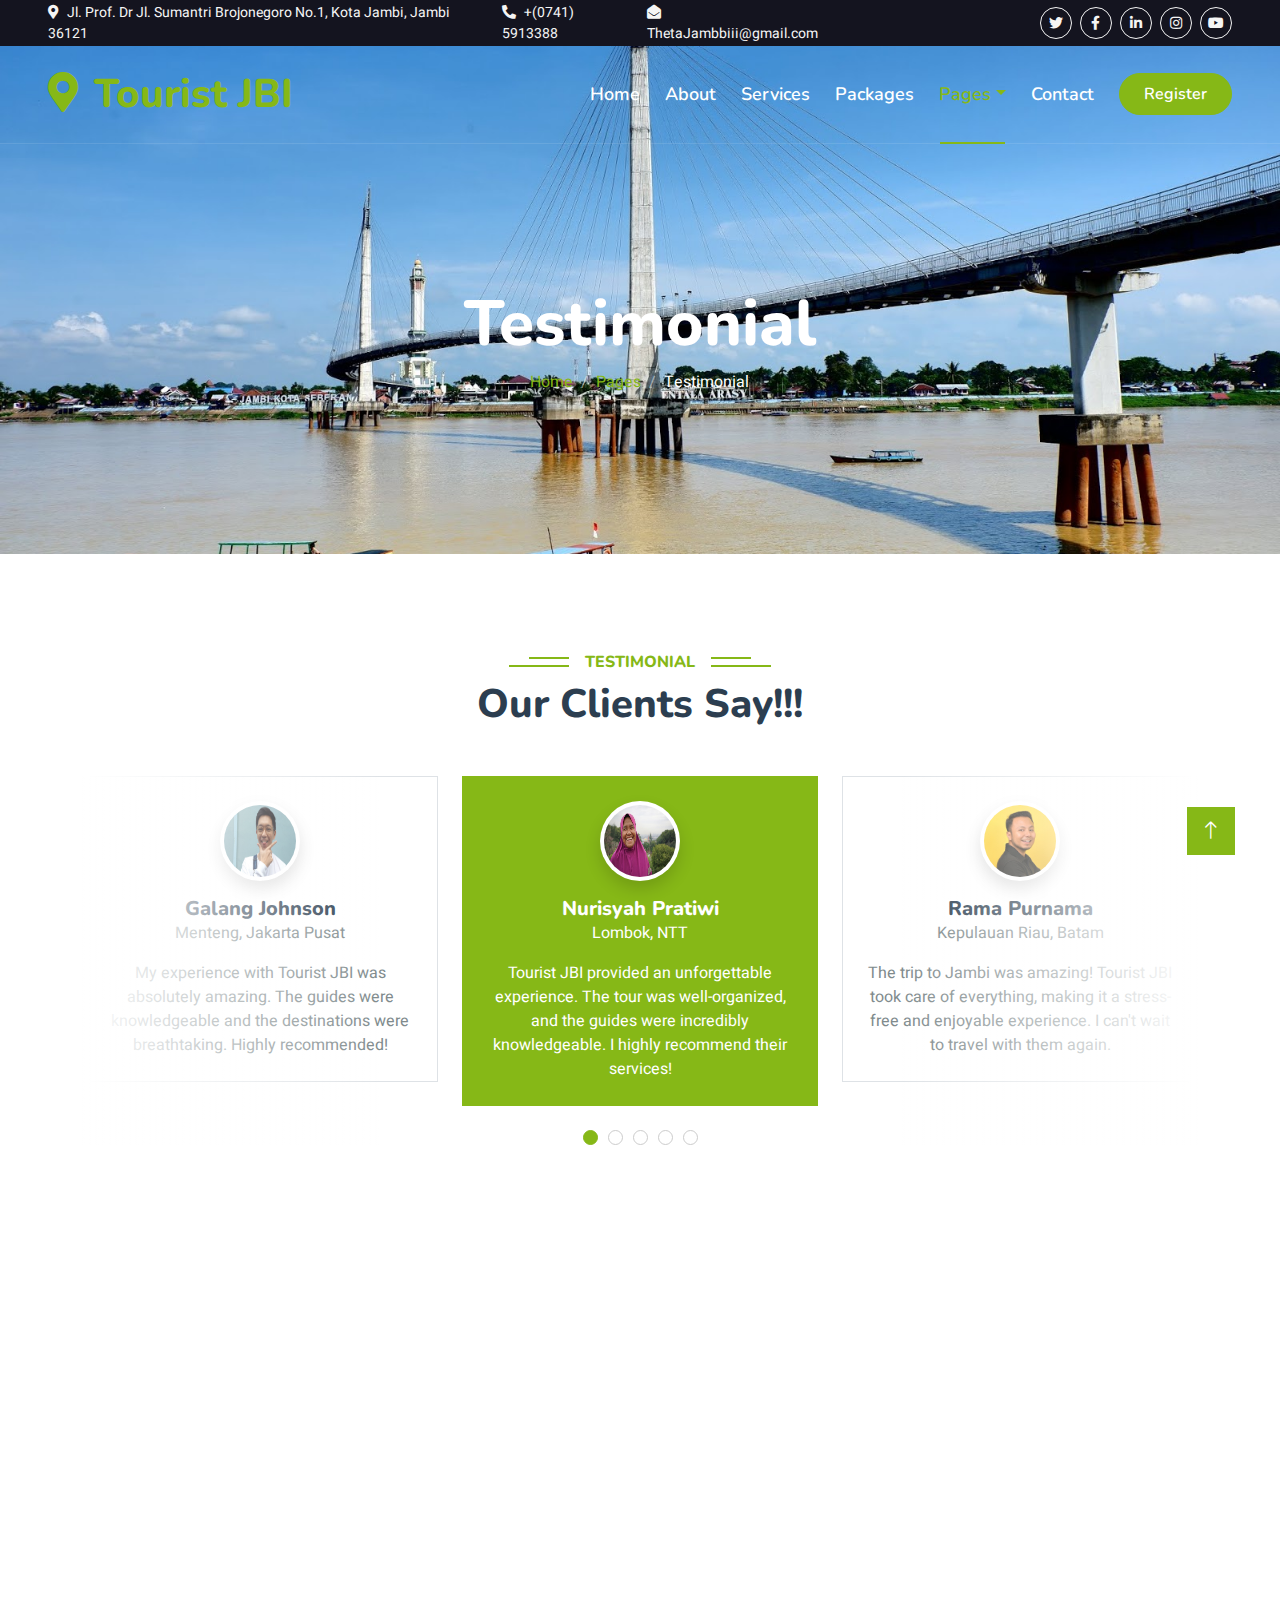
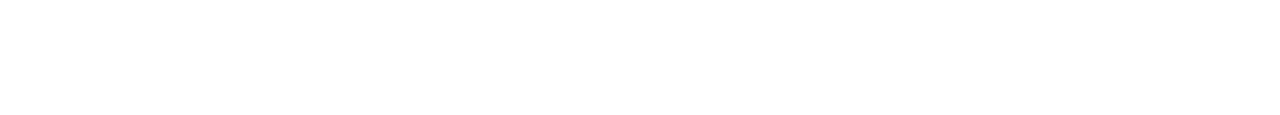
<file: testimonial.html>
<!DOCTYPE html>
<html lang="en">
  <head>
    <meta charset="utf-8" />
    <title>Tourist JBI - Travel Agency on Jambi Province</title>
    <meta content="width=device-width, initial-scale=1.0" name="viewport" />
    <meta content="" name="keywords" />
    <meta content="" name="description" />

    <!-- Favicon -->
    <link href="img/favicon.ico" rel="icon" />

    <!-- Google Web Fonts -->
    <link rel="preconnect" href="https://fonts.googleapis.com" />
    <link rel="preconnect" href="https://fonts.gstatic.com" crossorigin />
    <link href="https://fonts.googleapis.com/css2?family=Heebo:wght@400;500;600&family=Nunito:wght@600;700;800&display=swap" rel="stylesheet" />

    <!-- Icon Font Stylesheet -->
    <link href="https://cdnjs.cloudflare.com/ajax/libs/font-awesome/5.10.0/css/all.min.css" rel="stylesheet" />
    <link href="https://cdn.jsdelivr.net/npm/bootstrap-icons@1.4.1/font/bootstrap-icons.css" rel="stylesheet" />

    <!-- Libraries Stylesheet -->
    <link href="lib/animate/animate.min.css" rel="stylesheet" />
    <link href="lib/owlcarousel/assets/owl.carousel.min.css" rel="stylesheet" />
    <link href="lib/tempusdominus/css/tempusdominus-bootstrap-4.min.css" rel="stylesheet" />

    <!-- Customized Bootstrap Stylesheet -->
    <link href="css/bootstrap.min.css" rel="stylesheet" />

    <!-- Template Stylesheet -->
    <link href="css/style.css" rel="stylesheet" />
  </head>

  <body>
    <!-- Spinner Start -->
    <div id="spinner" class="show bg-white position-fixed translate-middle w-100 vh-100 top-50 start-50 d-flex align-items-center justify-content-center">
      <div class="spinner-border text-primary" style="width: 3rem; height: 3rem" role="status">
        <span class="sr-only">Loading...</span>
      </div>
    </div>
    <!-- Spinner End -->

    <!-- Topbar Start -->
    <div class="container-fluid bg-dark px-5 d-none d-lg-block">
      <div class="row gx-0">
        <div class="col-lg-8 text-center text-lg-start mb-2 mb-lg-0">
          <div class="d-inline-flex align-items-center" style="height: 45px">
            <small class="me-3 text-light"><i class="fa fa-map-marker-alt me-2"></i>Jl. Prof. Dr Jl. Sumantri Brojonegoro No.1, Kota Jambi, Jambi 36121</small>
            <small class="me-3 text-light"><i class="fa fa-phone-alt me-2"></i>+(0741) 5913388</small>
            <small class="text-light"><i class="fa fa-envelope-open me-2"></i>ThetaJambbiii@gmail.com</small>
          </div>
        </div>
        <div class="col-lg-4 text-center text-lg-end">
          <div class="d-inline-flex align-items-center" style="height: 45px">
            <a class="btn btn-sm btn-outline-light btn-sm-square rounded-circle me-2" href=""><i class="fab fa-twitter fw-normal"></i></a>
            <a class="btn btn-sm btn-outline-light btn-sm-square rounded-circle me-2" href=""><i class="fab fa-facebook-f fw-normal"></i></a>
            <a class="btn btn-sm btn-outline-light btn-sm-square rounded-circle me-2" href=""><i class="fab fa-linkedin-in fw-normal"></i></a>
            <a class="btn btn-sm btn-outline-light btn-sm-square rounded-circle me-2" href=""><i class="fab fa-instagram fw-normal"></i></a>
            <a class="btn btn-sm btn-outline-light btn-sm-square rounded-circle" href=""><i class="fab fa-youtube fw-normal"></i></a>
          </div>
        </div>
      </div>
    </div>
    <!-- Topbar End -->

    <!-- Navbar & Hero Start -->
    <div class="container-fluid position-relative p-0">
      <nav class="navbar navbar-expand-lg navbar-light px-4 px-lg-5 py-3 py-lg-0">
        <a href="" class="navbar-brand p-0">
          <h1 class="text-primary m-0"><i class="fa fa-map-marker-alt me-3"></i>Tourist JBI</h1>
          <!-- <img src="img/logo.png" alt="Logo"> -->
        </a>
        <button class="navbar-toggler" type="button" data-bs-toggle="collapse" data-bs-target="#navbarCollapse">
          <span class="fa fa-bars"></span>
        </button>
        <div class="collapse navbar-collapse" id="navbarCollapse">
          <div class="navbar-nav ms-auto py-0">
            <a href="index.html" class="nav-item nav-link">Home</a>
            <a href="about.html" class="nav-item nav-link">About</a>
            <a href="service.html" class="nav-item nav-link">Services</a>
            <a href="package.html" class="nav-item nav-link">Packages</a>
            <div class="nav-item dropdown">
              <a href="#" class="nav-link dropdown-toggle active" data-bs-toggle="dropdown">Pages</a>
              <div class="dropdown-menu m-0">
                <a href="destination.html" class="dropdown-item">Destination</a>
                <a href="booking.html" class="dropdown-item">Booking</a>
                <a href="team.html" class="dropdown-item">Travel Guides</a>
                <a href="testimonial.html" class="dropdown-item active">Testimonial</a>
                <a href="404.html" class="dropdown-item">404 Page</a>
              </div>
            </div>
            <a href="contact.html" class="nav-item nav-link">Contact</a>
          </div>
          <a href="" class="btn btn-primary rounded-pill py-2 px-4">Register</a>
        </div>
      </nav>

      <div class="container-fluid bg-primary py-5 mb-5 hero-header" style="background-image: url('Picturee/arasy.jpg'); background-size: cover">
        <div class="container py-5">
          <div class="row justify-content-center py-5">
            <div class="col-lg-10 pt-lg-5 mt-lg-5 text-center">
              <h1 class="display-3 text-white animated slideInDown">Testimonial</h1>
              <nav aria-label="breadcrumb">
                <ol class="breadcrumb justify-content-center">
                  <li class="breadcrumb-item"><a href="#">Home</a></li>
                  <li class="breadcrumb-item"><a href="#">Pages</a></li>
                  <li class="breadcrumb-item text-white active" aria-current="page">Testimonial</li>
                </ol>
              </nav>
            </div>
          </div>
        </div>
      </div>
    </div>
    <!-- Navbar & Hero End -->

    <!-- Testimonial Start -->
    <div class="container-xxl py-5 wow fadeInUp" data-wow-delay="0.1s">
      <div class="container">
        <div class="text-center">
          <h6 class="section-title bg-white text-center text-primary px-3">Testimonial</h6>
          <h1 class="mb-5">Our Clients Say!!!</h1>
        </div>
        <div class="owl-carousel testimonial-carousel position-relative">
          <div class="testimonial-item bg-white text-center border p-4">
            <img class="bg-white rounded-circle shadow p-1 mx-auto mb-3" src="Picturee/testimoni 1.jpg" style="width: 80px; height: 80px" />
            <h5 class="mb-0">Nurisyah Pratiwi</h5>
            <p>Lombok, NTT</p>
            <p class="mb-0">Tourist JBI provided an unforgettable experience. The tour was well-organized, and the guides were incredibly knowledgeable. I highly recommend their services!</p>
          </div>
          <div class="testimonial-item bg-white text-center border p-4">
            <img class="bg-white rounded-circle shadow p-1 mx-auto mb-3" src="Picturee/testimoni 2.jpg" style="width: 80px; height: 80px" />
            <h5 class="mb-0">Rama Purnama</h5>
            <p>Kepulauan Riau, Batam</p>
            <p class="mt-2 mb-0">The trip to Jambi was amazing! Tourist JBI took care of everything, making it a stress-free and enjoyable experience. I can't wait to travel with them again.</p>
          </div>
          <div class="testimonial-item bg-white text-center border p-4">
            <img class="bg-white rounded-circle shadow p-1 mx-auto mb-3" src="Picturee/testimoni 3.jpg" style="width: 80px; height: 80px" />
            <h5 class="mb-0">Fadli Situmorang</h5>
            <p>Samosir, Medan</p>
            <p class="mt-2 mb-0">Exploring Jambi with Tourist JBI was a fantastic experience. The destinations were beautiful, and the service was top-notch. Highly recommended!</p>
          </div>
          <div class="testimonial-item bg-white text-center border p-4">
            <img class="bg-white rounded-circle shadow p-1 mx-auto mb-3" src="Picturee/testimoni 4.jpg" style="width: 80px; height: 80px" />
            <h5 class="mb-0">Pandi Siregar</h5>
            <p>Meulaboh, Aceh</p>
            <p class="mt-2 mb-0">I had an incredible time with Tourist JBI. The guides were friendly and knowledgeable, and the itinerary was perfect. I highly recommend their tours!</p>
          </div>
          <div class="testimonial-item bg-white text-center border p-4">
            <img class="bg-white rounded-circle shadow p-1 mx-auto mb-3" src="Picturee/testimoni 5.jpg" style="width: 80px; height: 80px" />
            <h5 class="mb-0">Galang Johnson</h5>
            <p>Menteng, Jakarta Pusat</p>
            <p class="mt-2 mb-0">My experience with Tourist JBI was absolutely amazing. The guides were knowledgeable and the destinations were breathtaking. Highly recommended!</p>
          </div>
          </div>
        </div>
      </div>
    </div>
    <!-- Testimonial End -->

<!-- Footer Start -->
<div class="container-fluid bg-dark text-light footer pt-5 mt-5 wow fadeIn" data-wow-delay="0.1s">
  <div class="container py-5">
    <div class="row g-5">
      <div class="col-lg-3 col-md-6">
        <h4 class="text-white mb-3">Company</h4>
        <a class="btn btn-link" href="">About Us</a>
        <a class="btn btn-link" href="">Contact Us</a>
        <a class="btn btn-link" href="">Privacy Policy</a>
        <a class="btn btn-link" href="">Terms & Condition</a>
        <a class="btn btn-link" href="">FAQs & Help</a>
      </div>
      <div class="col-lg-3 col-md-6">
        <h4 class="text-white mb-3">Contact</h4>
        <p class="mb-2"><i class="fa fa-map-marker-alt me-3"></i>Jl. Prof. Dr Jl. Sumantri Brojonegoro No.1, Solok Sipin, Kecamatan Danau Sipin, Kota Jambi, Jambi 36121</p>
        <p class="mb-2"><i class="fa fa-phone-alt me-3"></i>+(0741) 5913388</p>
        <p class="mb-2"><i class="fa fa-envelope me-3"></i>ThetaJambbiii@gmail.com</p>
        <div class="d-flex pt-2">
          <a class="btn btn-outline-light btn-social" href=""><i class="fab fa-twitter"></i></a>
          <a class="btn btn-outline-light btn-social" href=""><i class="fab fa-facebook-f"></i></a>
          <a class="btn btn-outline-light btn-social" href=""><i class="fab fa-youtube"></i></a>
          <a class="btn btn-outline-light btn-social" href=""><i class="fab fa-linkedin-in"></i></a>
        </div>
      </div>
      <div class="col-lg-3 col-md-6">
        <h4 class="text-white mb-3">Gallery</h4>
        <div class="row g-2 pt-2">
          <div class="col-4">
            <img class="img-fluid bg-light p-1" src="Picturee/20201201013822.jpg" alt="" />
          </div>
          <div class="col-4">
            <img class="img-fluid bg-light p-1" src="Picturee/air-terjun-telun-berasap.jpeg" alt="" />
          </div>
          <div class="col-4">
            <img class="img-fluid bg-light p-1" src="Picturee/arasy.jpg" alt="" />
          </div>
          <div class="col-4">
            <img class="img-fluid bg-light p-1" src="Picturee/Mount Kerinci.jpg" alt="" />
          </div>
          <div class="col-4">
            <img class="img-fluid bg-light p-1" src="Picturee/bandara-sultan-thaha-jambi-3-.jpeg" alt="" />
          </div>
          <div class="col-4">
            <img class="img-fluid bg-light p-1" src="Picturee/unnamed.jpg" alt="" />
          </div>
        </div>
      </div>
      <div class="col-lg-3 col-md-6">
        <h4 class="text-white mb-3">Newsletter</h4>
        <p>Subscribe to our newsletter to get the latest updates.</p>
        <div class="position-relative mx-auto" style="max-width: 400px">
          <input class="form-control border-primary w-100 py-3 ps-4 pe-5" type="text" placeholder="Your email" />
          <button type="button" class="btn btn-primary py-2 position-absolute top-0 end-0 mt-2 me-2">SignUp</button>
        </div>
      </div>
    </div>
  </div>
  <div class="container">
    <div class="copyright">
      <div class="row">
        <div class="col-md-6 text-center text-md-start mb-3 mb-md-0">
          &copy; <a class="border-bottom" href="#">Your Site Name</a>, All Right Reserved.
          <!--/*** This template is free as long as you keep the footer author’s credit link/attribution link/backlink. If you'd like to use the template without the footer author’s credit link/attribution link/backlink, you can purchase the Credit Removal License from "https://htmlcodex.com/credit-removal". Thank you for your support. ***/-->
          Designed By <a class="border-bottom" href="https://htmlcodex.com">HTML Codex</a>
        </div>
        <div class="col-md-6 text-center text-md-end">
          <div class="footer-menu">
            <a href="">Home</a>
            <a href="">Cookies</a>
            <a href="">Help</a>
            <a href="">FAQs</a>
          </div>
        </div>
      </div>
    </div>
  </div>
</div>
<!-- Footer End -->

    <!-- Back to Top -->
    <a href="#" class="btn btn-lg btn-primary btn-lg-square back-to-top"><i class="bi bi-arrow-up"></i></a>

    <!-- JavaScript Libraries -->
    <script src="https://code.jquery.com/jquery-3.4.1.min.js"></script>
    <script src="https://cdn.jsdelivr.net/npm/bootstrap@5.0.0/dist/js/bootstrap.bundle.min.js"></script>
    <script src="lib/wow/wow.min.js"></script>
    <script src="lib/easing/easing.min.js"></script>
    <script src="lib/waypoints/waypoints.min.js"></script>
    <script src="lib/owlcarousel/owl.carousel.min.js"></script>
    <script src="lib/tempusdominus/js/moment.min.js"></script>
    <script src="lib/tempusdominus/js/moment-timezone.min.js"></script>
    <script src="lib/tempusdominus/js/tempusdominus-bootstrap-4.min.js"></script>

    <!-- Template Javascript -->
    <script src="js/main.js"></script>
  </body>
</html>
</file>
<file: css/style.css>
/********** Template CSS **********/
:root {
  --primary: #86b817;
  --secondary: #fe8800;
  --light: #f5f5f5;
  --dark: #14141f;
}

.fw-medium {
  font-weight: 600 !important;
}

.fw-semi-bold {
  font-weight: 700 !important;
}

.back-to-top {
  position: fixed;
  display: none;
  right: 45px;
  bottom: 45px;
  z-index: 99;
}

/*** Spinner ***/
#spinner {
  opacity: 0;
  visibility: hidden;
  transition: opacity 0.5s ease-out, visibility 0s linear 0.5s;
  z-index: 99999;
}

#spinner.show {
  transition: opacity 0.5s ease-out, visibility 0s linear 0s;
  visibility: visible;
  opacity: 1;
}

/*** Button ***/
.btn {
  font-family: "Nunito", sans-serif;
  font-weight: 600;
  transition: 0.5s;
}

.btn.btn-primary,
.btn.btn-secondary {
  color: #ffffff;
}

.btn-square {
  width: 38px;
  height: 38px;
}

.btn-sm-square {
  width: 32px;
  height: 32px;
}

.btn-lg-square {
  width: 48px;
  height: 48px;
}

.btn-square,
.btn-sm-square,
.btn-lg-square {
  padding: 0;
  display: flex;
  align-items: center;
  justify-content: center;
  font-weight: normal;
  border-radius: 0px;
}

/*** Navbar ***/
.navbar-light .navbar-nav .nav-link {
  font-family: "Nunito", sans-serif;
  position: relative;
  margin-right: 25px;
  padding: 35px 0;
  color: #ffffff !important;
  font-size: 18px;
  font-weight: 600;
  outline: none;
  transition: 0.5s;
}

.sticky-top.navbar-light .navbar-nav .nav-link {
  padding: 20px 0;
  color: var(--dark) !important;
}

.navbar-light .navbar-nav .nav-link:hover,
.navbar-light .navbar-nav .nav-link.active {
  color: var(--primary) !important;
}

.navbar-light .navbar-brand img {
  max-height: 60px;
  transition: 0.5s;
}

.sticky-top.navbar-light .navbar-brand img {
  max-height: 45px;
}

@media (max-width: 991.98px) {
  .sticky-top.navbar-light {
    position: relative;
    background: #ffffff;
  }

  .navbar-light .navbar-collapse {
    margin-top: 15px;
    border-top: 1px solid #dddddd;
  }

  .navbar-light .navbar-nav .nav-link,
  .sticky-top.navbar-light .navbar-nav .nav-link {
    padding: 10px 0;
    margin-left: 0;
    color: var(--dark) !important;
  }

  .navbar-light .navbar-brand img {
    max-height: 45px;
  }
}

@media (min-width: 992px) {
  .navbar-light {
    position: absolute;
    width: 100%;
    top: 0;
    left: 0;
    border-bottom: 1px solid rgba(256, 256, 256, 0.1);
    z-index: 999;
  }

  .sticky-top.navbar-light {
    position: fixed;
    background: #ffffff;
  }

  .navbar-light .navbar-nav .nav-link::before {
    position: absolute;
    content: "";
    width: 0;
    height: 2px;
    bottom: -1px;
    left: 50%;
    background: var(--primary);
    transition: 0.5s;
  }

  .navbar-light .navbar-nav .nav-link:hover::before,
  .navbar-light .navbar-nav .nav-link.active::before {
    width: calc(100% - 2px);
    left: 1px;
  }

  .navbar-light .navbar-nav .nav-link.nav-contact::before {
    display: none;
  }
}

/*** Hero Header ***/
.hero-header {
  background: linear-gradient(rgba(20, 20, 31, 0.7), rgba(20, 20, 31, 0.7)), url(../img/bg-hero.jpg);
  background-position: center center;
  background-repeat: no-repeat;
  background-size: cover;
}

.breadcrumb-item + .breadcrumb-item::before {
  color: rgba(255, 255, 255, 0.5);
}

/*** Section Title ***/
.section-title {
  position: relative;
  display: inline-block;
  text-transform: uppercase;
}

.section-title::before {
  position: absolute;
  content: "";
  width: calc(100% + 80px);
  height: 2px;
  top: 4px;
  left: -40px;
  background: var(--primary);
  z-index: -1;
}

.section-title::after {
  position: absolute;
  content: "";
  width: calc(100% + 120px);
  height: 2px;
  bottom: 5px;
  left: -60px;
  background: var(--primary);
  z-index: -1;
}

.section-title.text-start::before {
  width: calc(100% + 40px);
  left: 0;
}

.section-title.text-start::after {
  width: calc(100% + 60px);
  left: 0;
}

/*** Service ***/
.service-item {
  box-shadow: 0 0 45px rgba(0, 0, 0, 0.08);
  transition: 0.5s;
}

.service-item:hover {
  background: var(--primary);
}

.service-item * {
  transition: 0.5s;
}

.service-item:hover * {
  color: var(--light) !important;
}

/*** Destination ***/
.destination img {
  transition: 0.5s;
}

.destination a:hover img {
  transform: scale(1.1);
}

/*** Package ***/
.package-item {
  box-shadow: 0 0 45px rgba(0, 0, 0, 0.08);
}

.package-item img {
  transition: 0.5s;
}

.package-item:hover img {
  transform: scale(1.1);
}

/*** Booking ***/
.booking {
  background: linear-gradient(rgba(15, 23, 43, 0.7), rgba(15, 23, 43, 0.7)), url(../Picturee/arasy.jpg);
  background-position: center center;
  background-repeat: no-repeat;
  background-size: cover;
}

/*** Team ***/
.team-item {
  box-shadow: 0 0 45px rgba(0, 0, 0, 0.08);
}

.team-item img {
  transition: 0.5s;
}

.team-item:hover img {
  transform: scale(1.1);
}

.team-item .btn {
  background: #ffffff;
  color: var(--primary);
  border-radius: 20px;
  border-bottom: 1px solid var(--primary);
}

.team-item .btn:hover {
  background: var(--primary);
  color: #ffffff;
}

/*** Testimonial ***/
.testimonial-carousel::before {
  position: absolute;
  content: "";
  top: 0;
  left: 0;
  height: 100%;
  width: 0;
  background: linear-gradient(to right, rgba(255, 255, 255, 1) 0%, rgba(255, 255, 255, 0) 100%);
  z-index: 1;
}

.testimonial-carousel::after {
  position: absolute;
  content: "";
  top: 0;
  right: 0;
  height: 100%;
  width: 0;
  background: linear-gradient(to left, rgba(255, 255, 255, 1) 0%, rgba(255, 255, 255, 0) 100%);
  z-index: 1;
}

@media (min-width: 768px) {
  .testimonial-carousel::before,
  .testimonial-carousel::after {
    width: 200px;
  }
}

@media (min-width: 992px) {
  .testimonial-carousel::before,
  .testimonial-carousel::after {
    width: 300px;
  }
}

.testimonial-carousel .owl-item .testimonial-item,
.testimonial-carousel .owl-item.center .testimonial-item * {
  transition: 0.5s;
}

.testimonial-carousel .owl-item.center .testimonial-item {
  background: var(--primary) !important;
  border-color: var(--primary) !important;
}

.testimonial-carousel .owl-item.center .testimonial-item * {
  color: #ffffff !important;
}

.testimonial-carousel .owl-dots {
  margin-top: 24px;
  display: flex;
  align-items: flex-end;
  justify-content: center;
}

.testimonial-carousel .owl-dot {
  position: relative;
  display: inline-block;
  margin: 0 5px;
  width: 15px;
  height: 15px;
  border: 1px solid #cccccc;
  border-radius: 15px;
  transition: 0.5s;
}

.testimonial-carousel .owl-dot.active {
  background: var(--primary);
  border-color: var(--primary);
}

/*** Footer ***/
.footer .btn.btn-social {
  margin-right: 5px;
  width: 35px;
  height: 35px;
  display: flex;
  align-items: center;
  justify-content: center;
  color: var(--light);
  font-weight: normal;
  border: 1px solid #ffffff;
  border-radius: 35px;
  transition: 0.3s;
}

.footer .btn.btn-social:hover {
  color: var(--primary);
}

.footer .btn.btn-link {
  display: block;
  margin-bottom: 5px;
  padding: 0;
  text-align: left;
  color: #ffffff;
  font-size: 15px;
  font-weight: normal;
  text-transform: capitalize;
  transition: 0.3s;
}

.footer .btn.btn-link::before {
  position: relative;
  content: "\f105";
  font-family: "Font Awesome 5 Free";
  font-weight: 900;
  margin-right: 10px;
}

.footer .btn.btn-link:hover {
  letter-spacing: 1px;
  box-shadow: none;
}

.footer .copyright {
  padding: 25px 0;
  font-size: 15px;
  border-top: 1px solid rgba(256, 256, 256, 0.1);
}

.footer .copyright a {
  color: var(--light);
}

.footer .footer-menu a {
  margin-right: 15px;
  padding-right: 15px;
  border-right: 1px solid rgba(255, 255, 255, 0.1);
}

.footer .footer-menu a:last-child {
  margin-right: 0;
  padding-right: 0;
  border-right: none;
}
</file>
